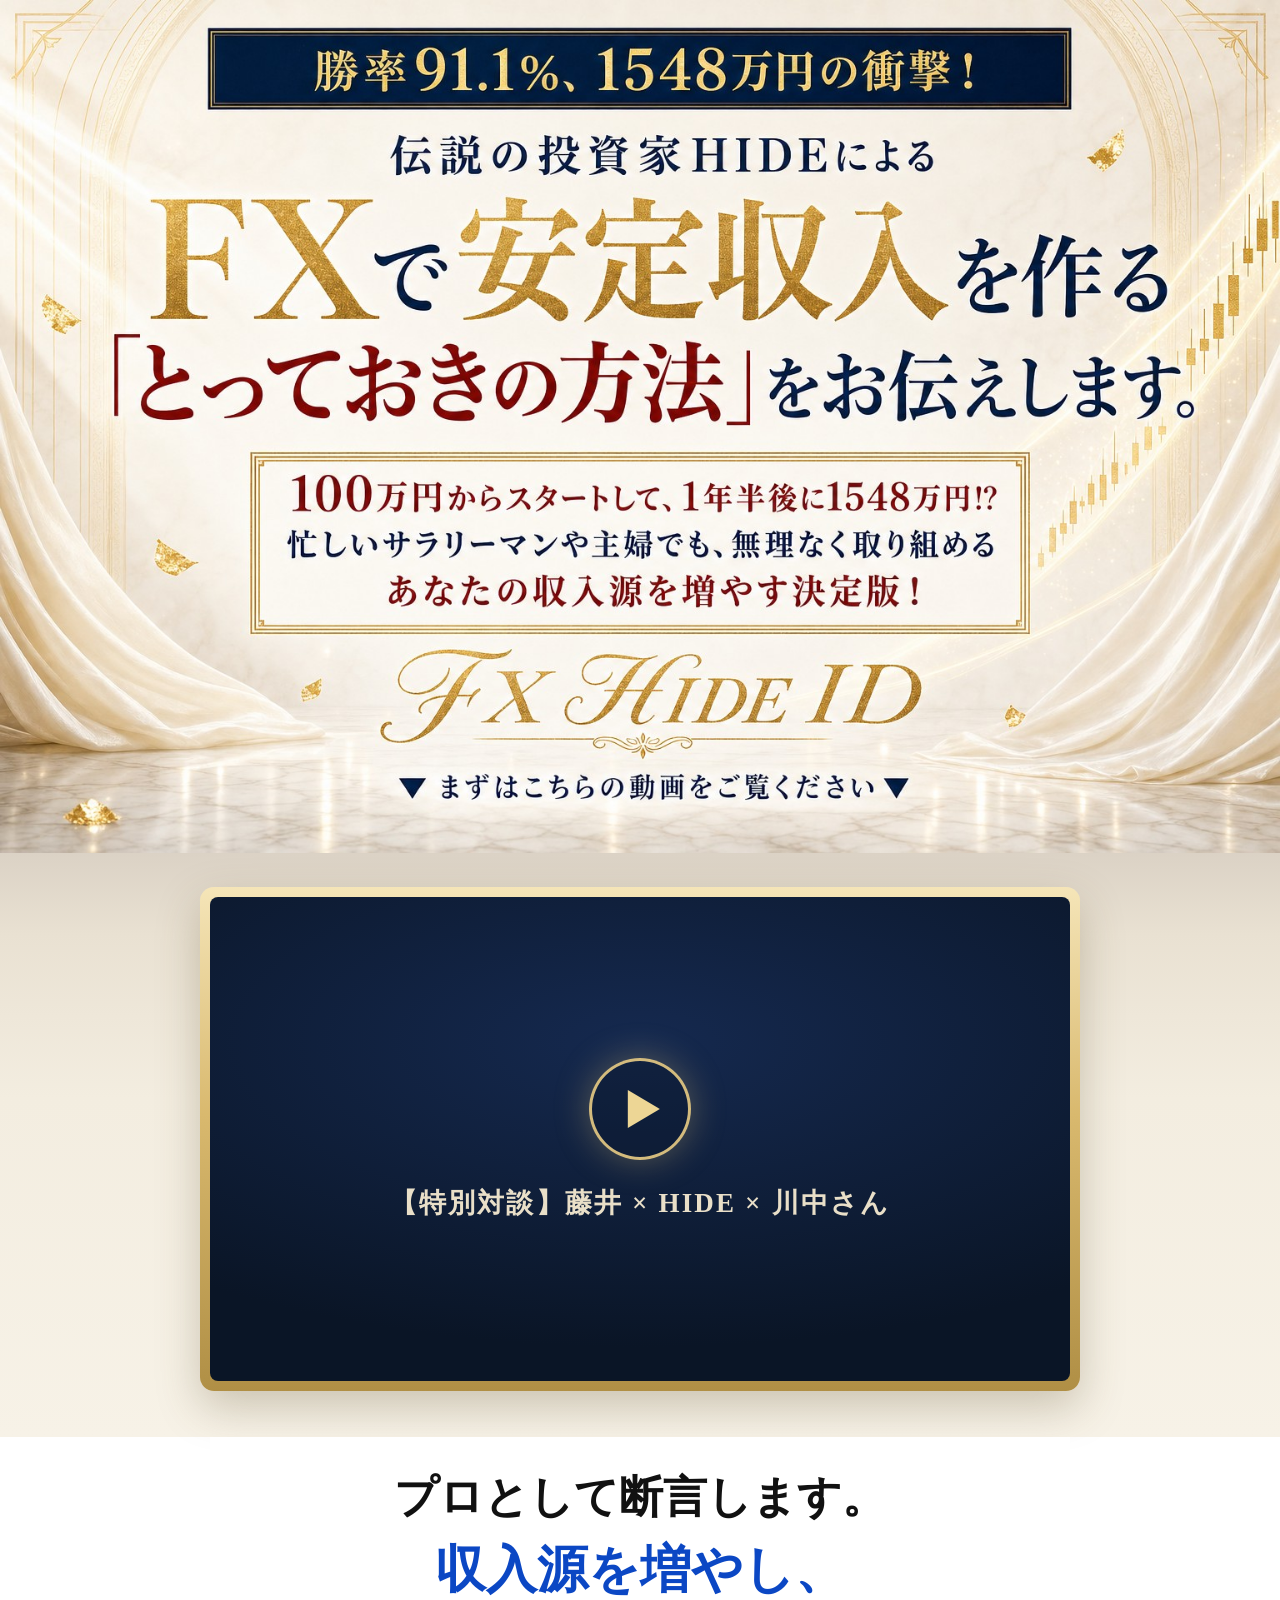
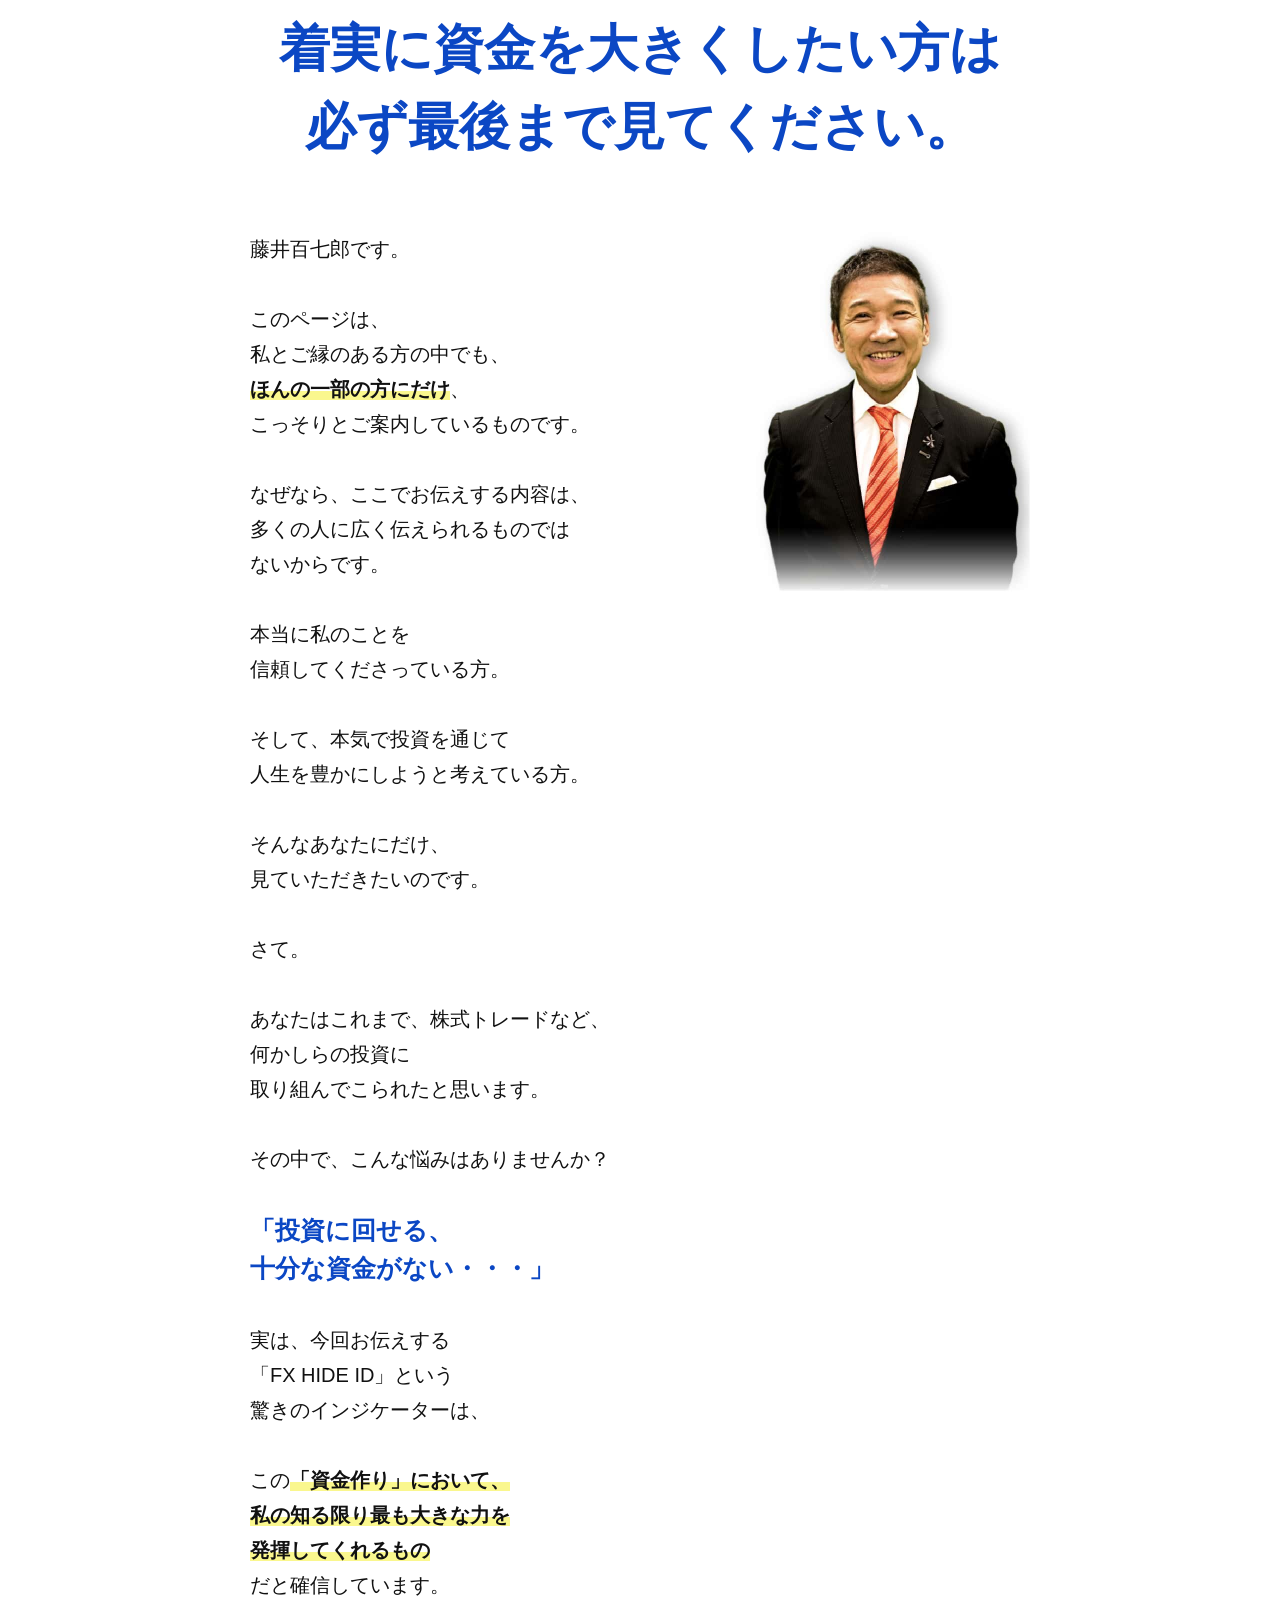
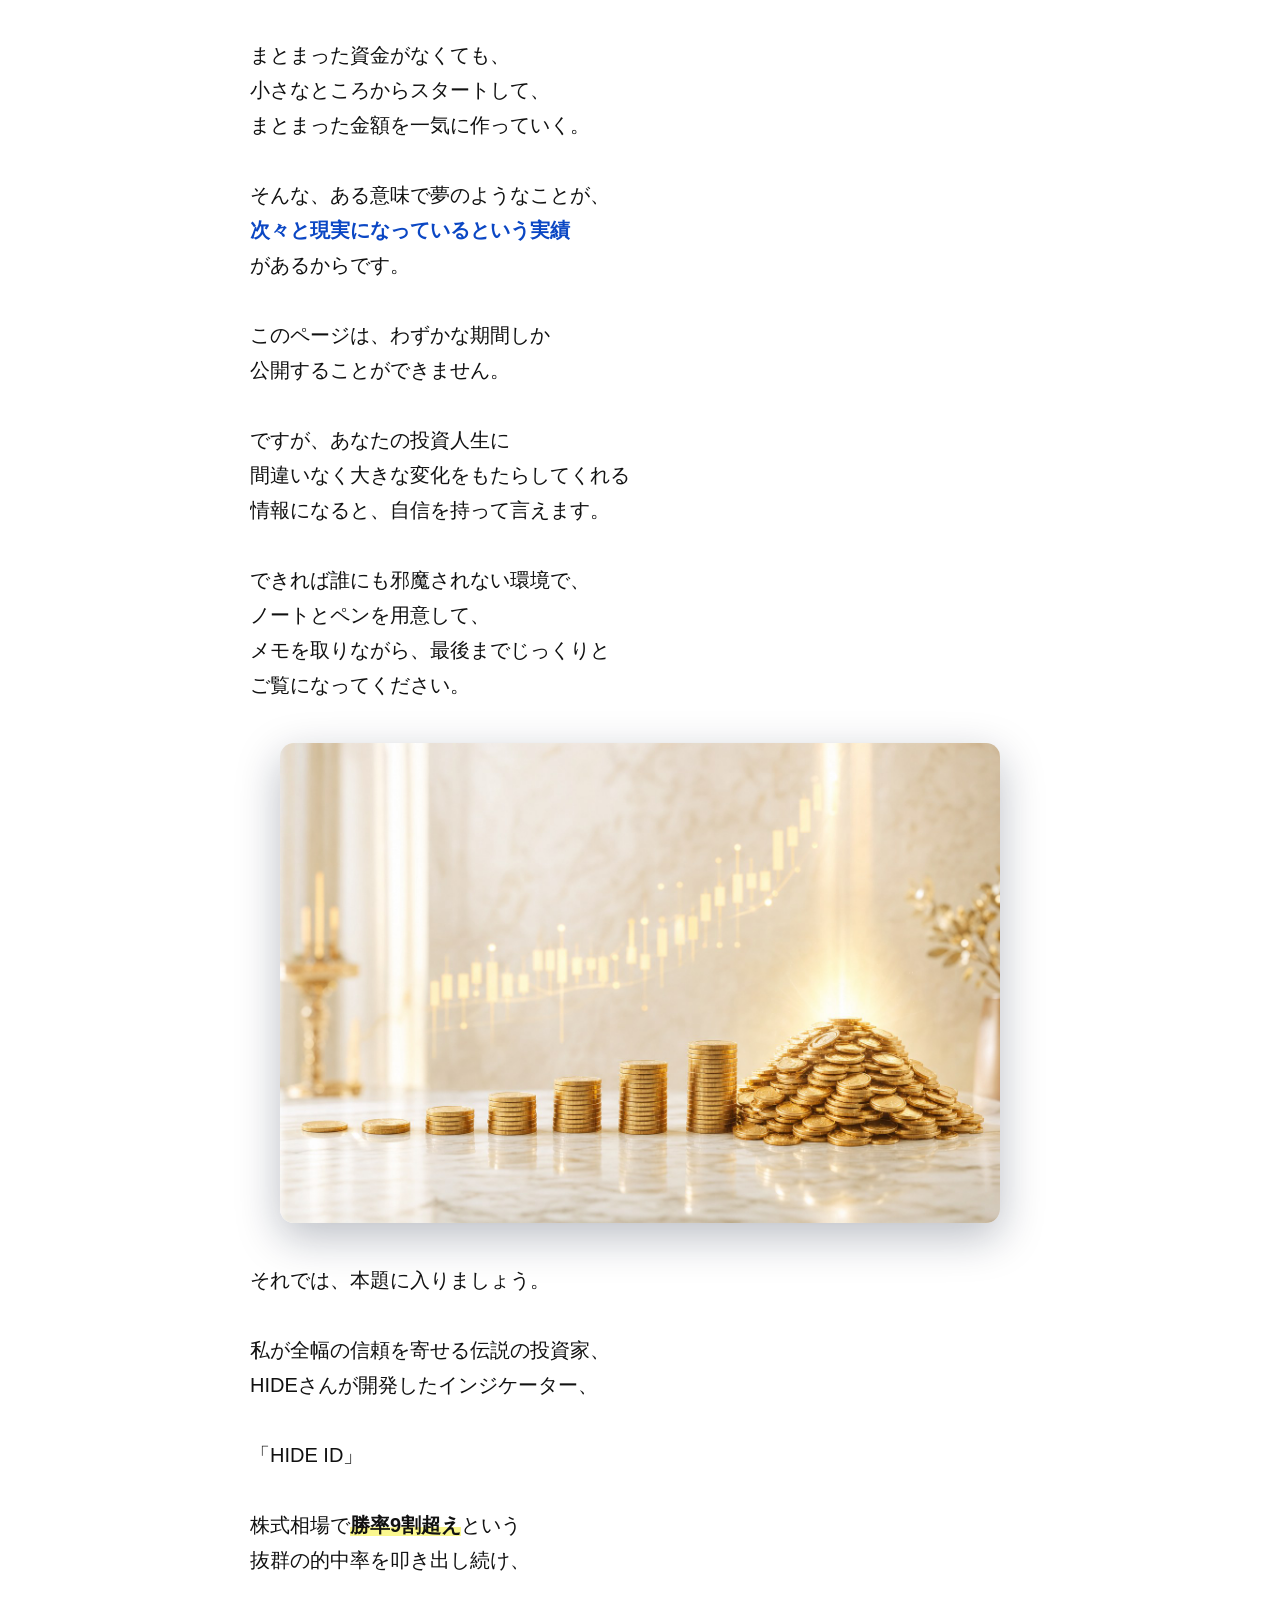
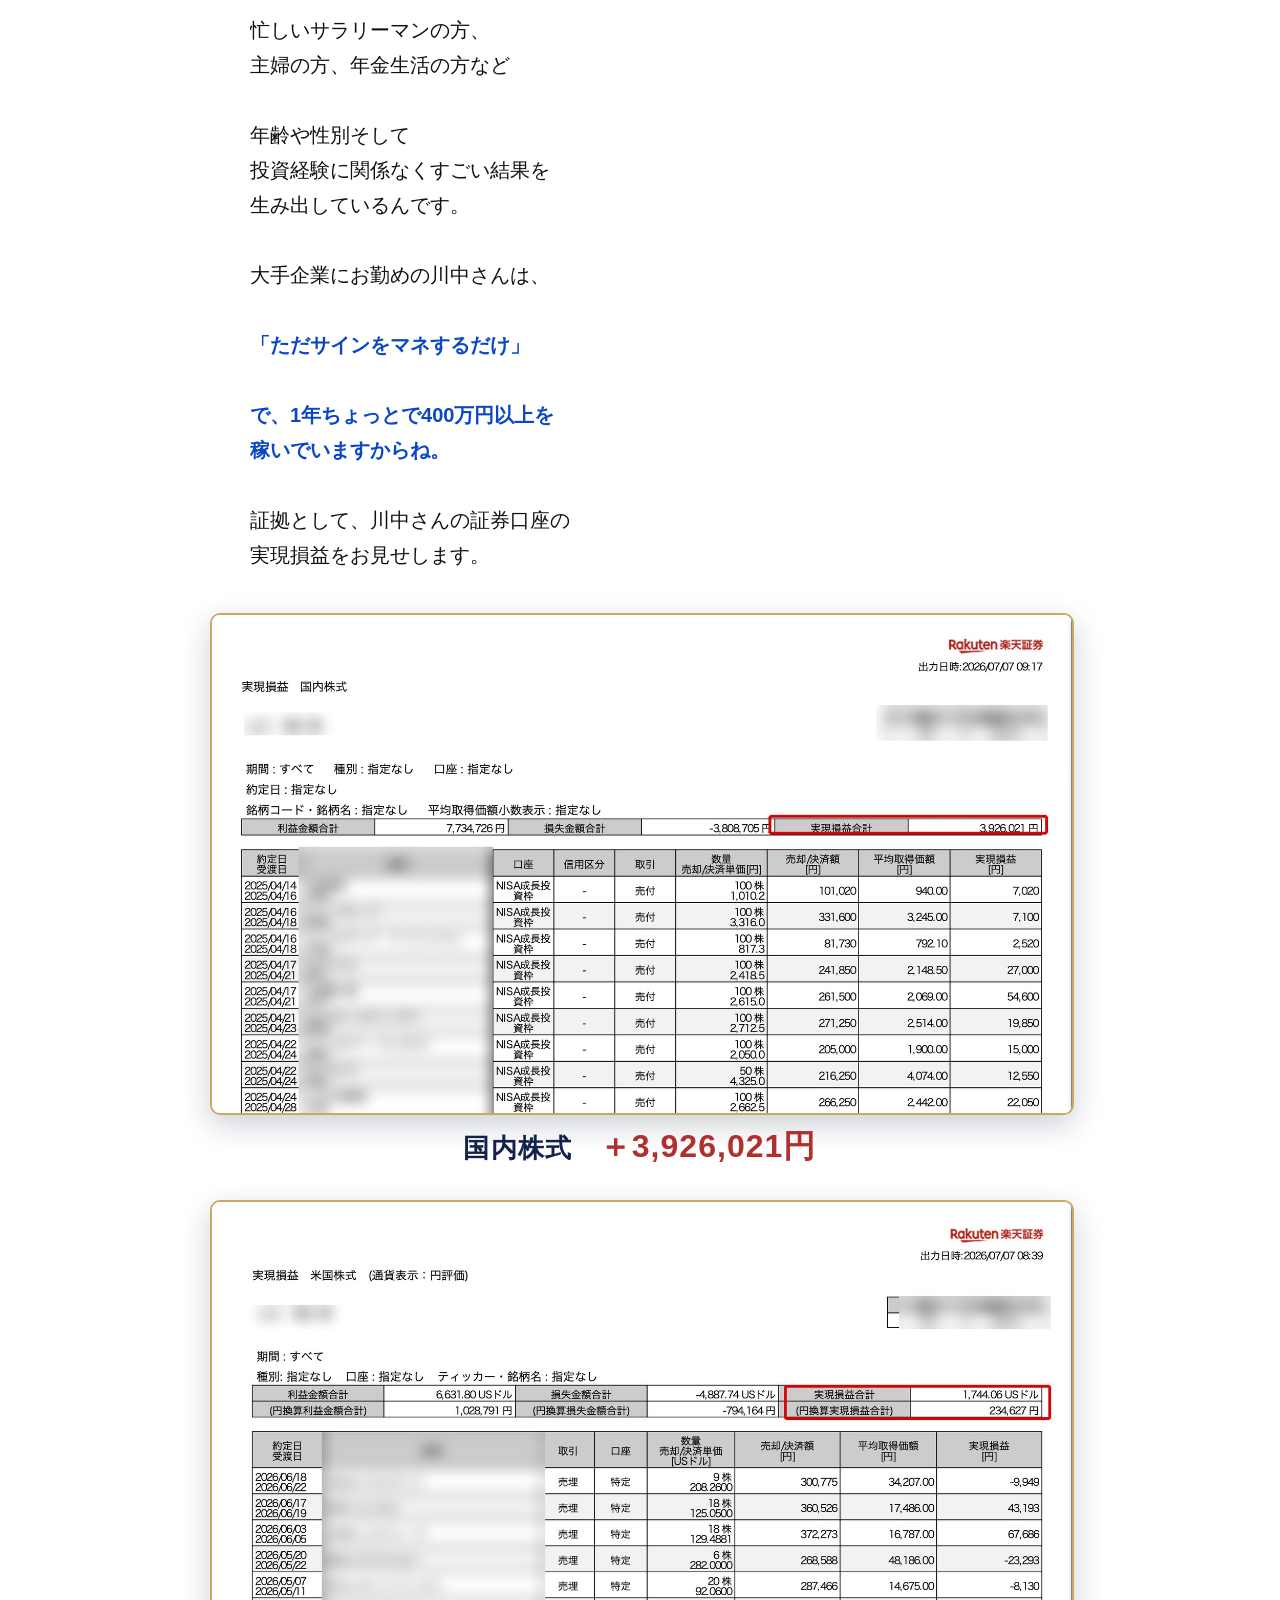
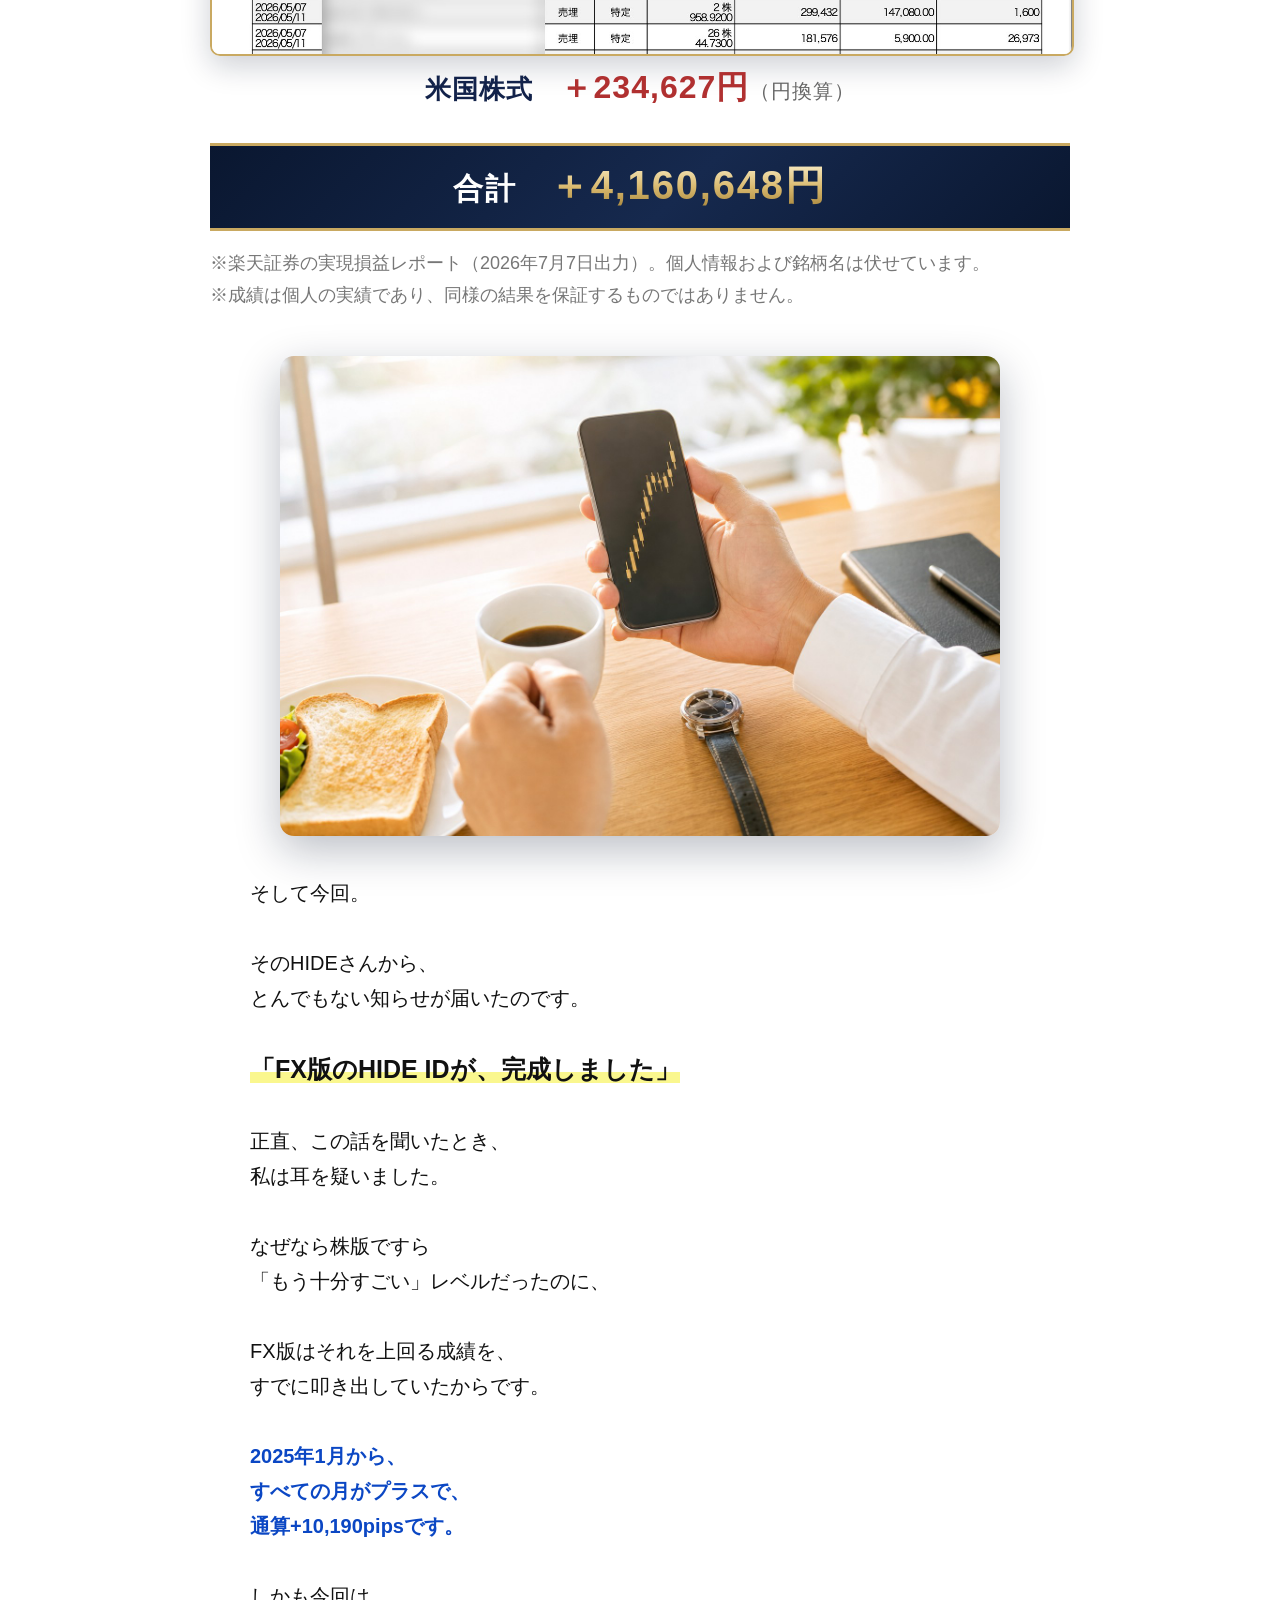
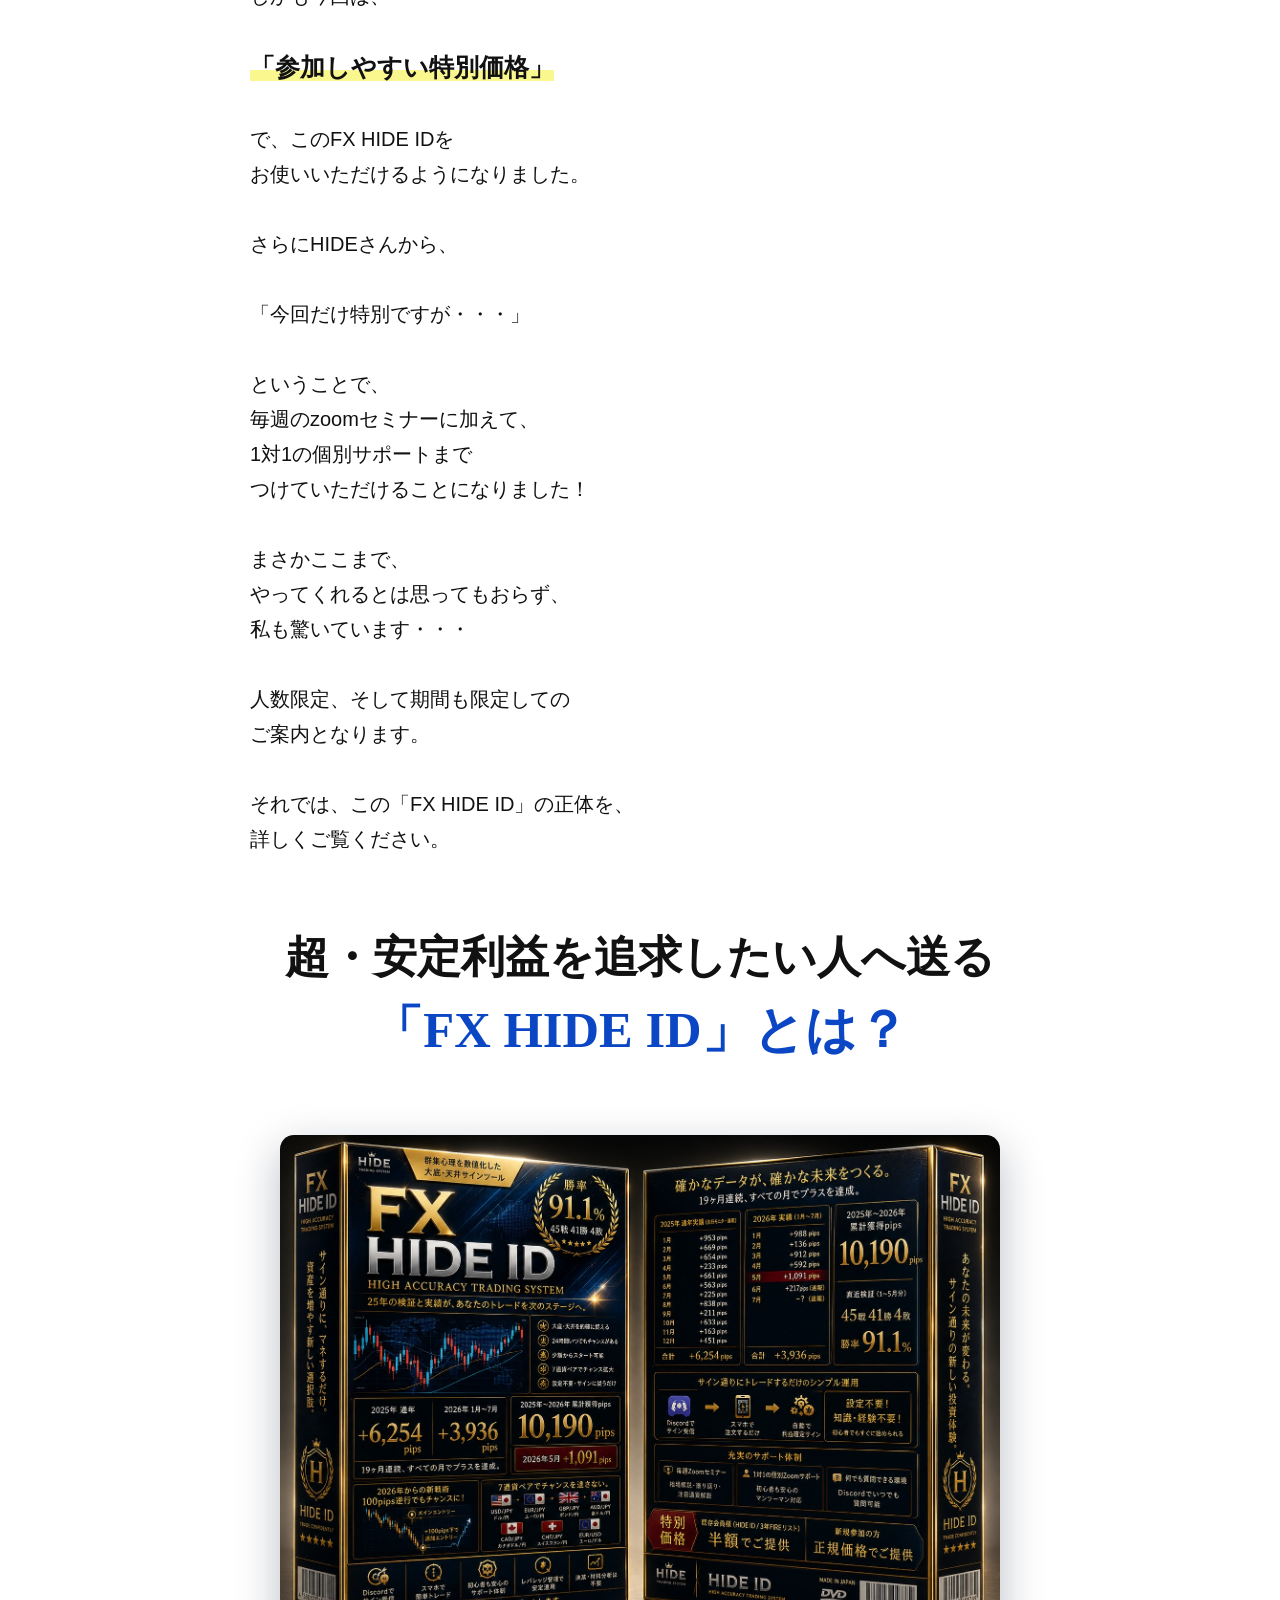
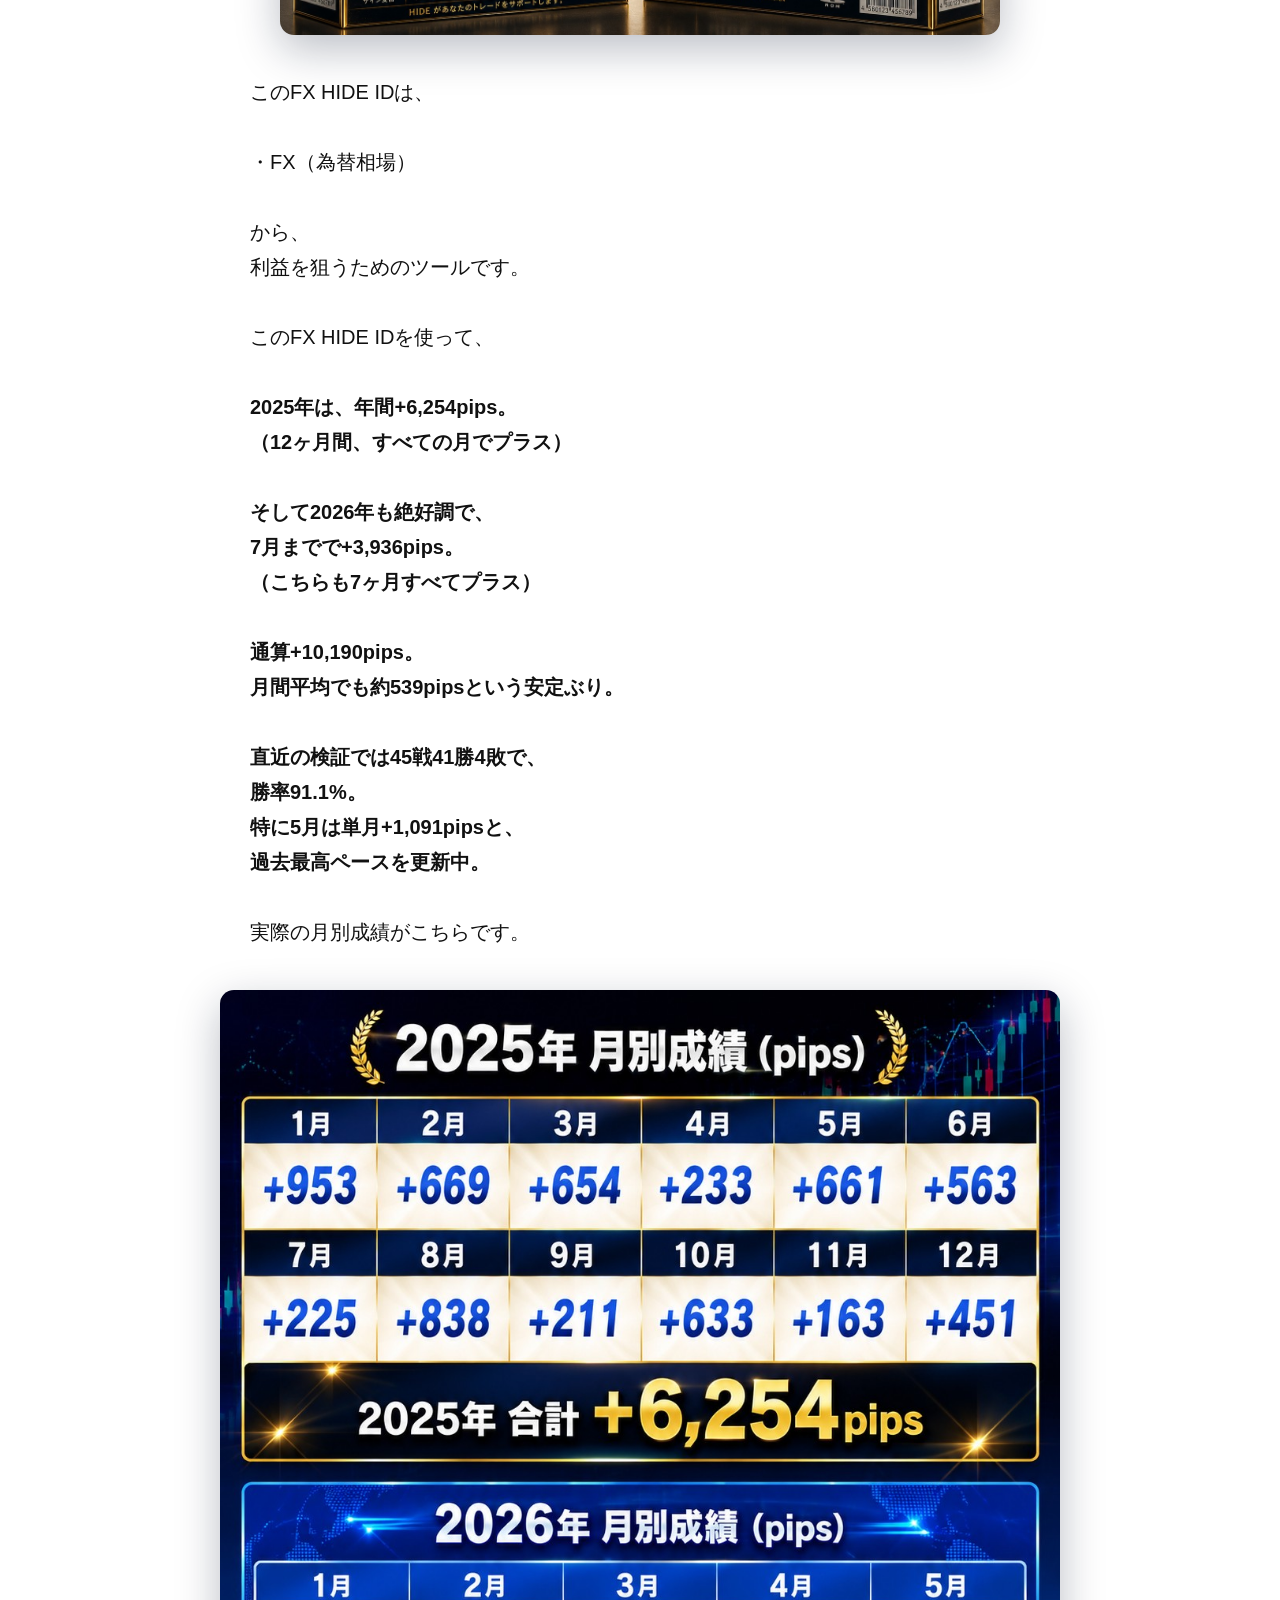
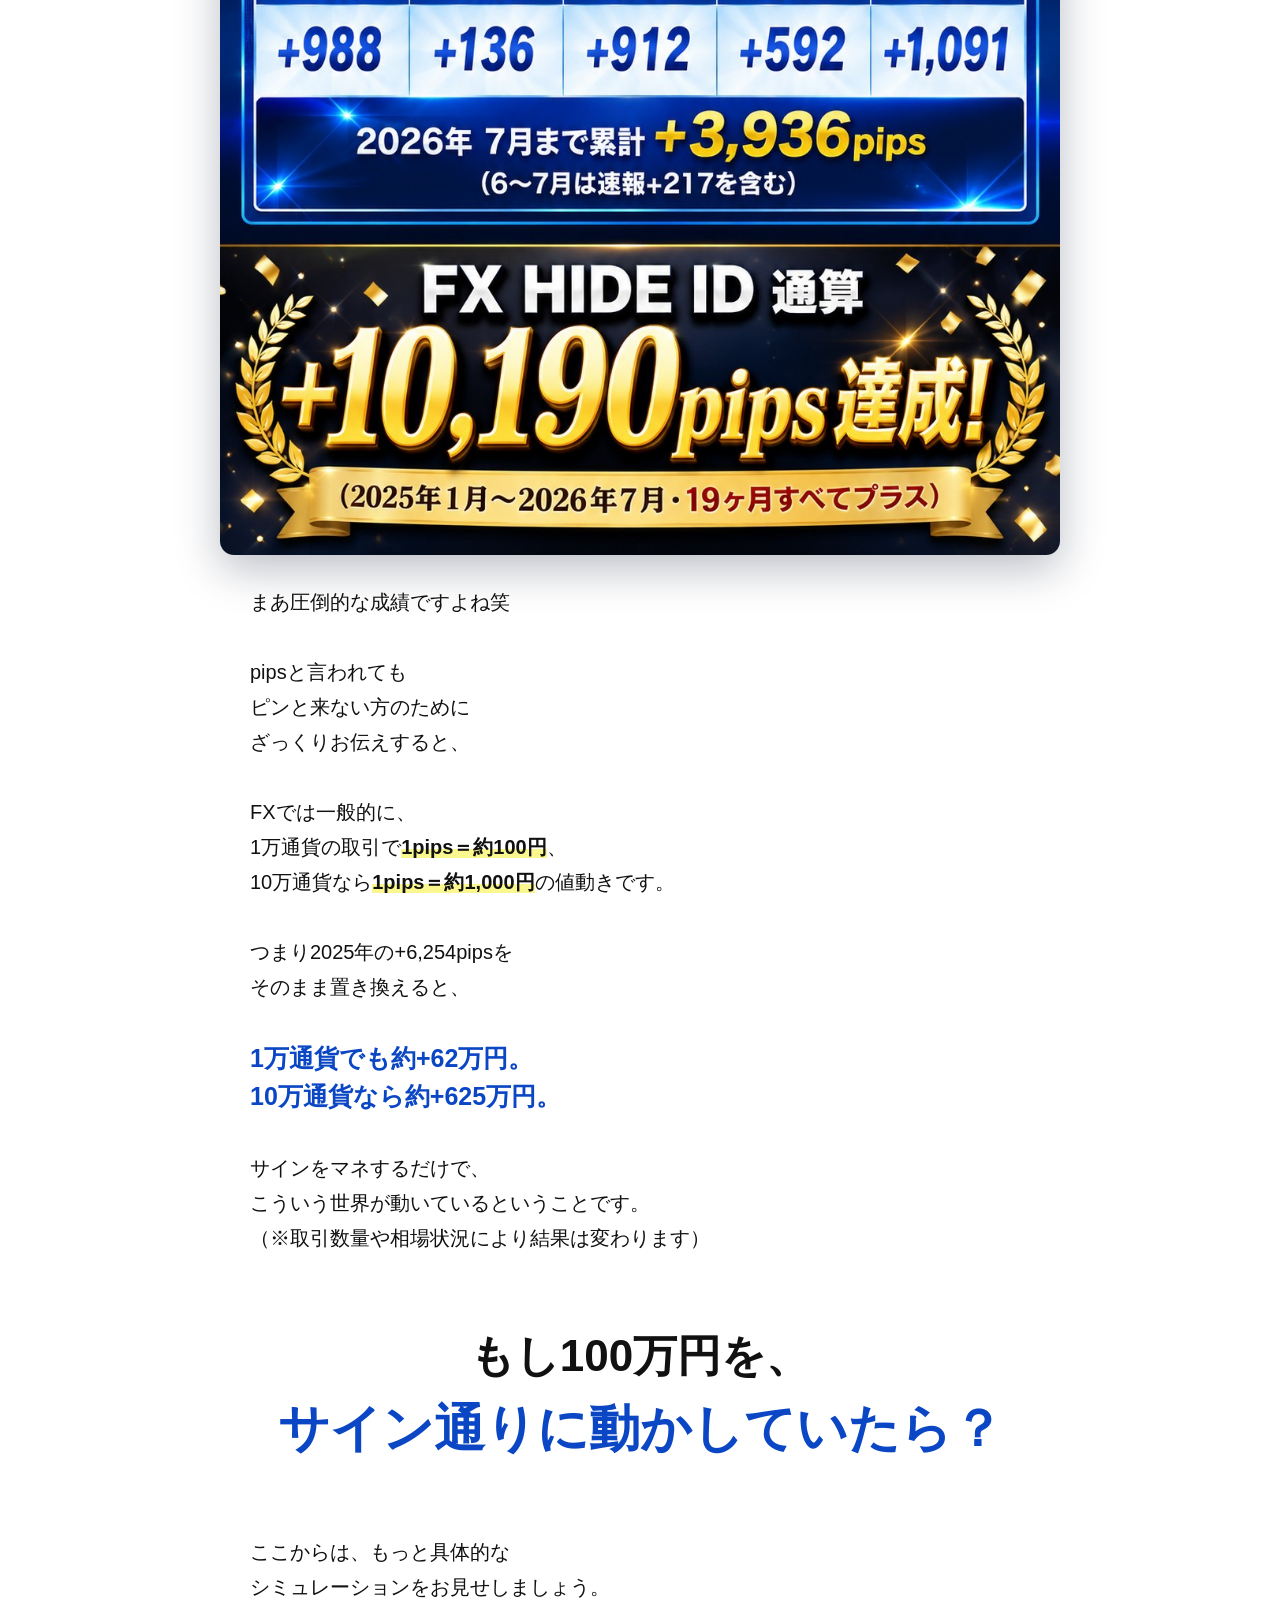
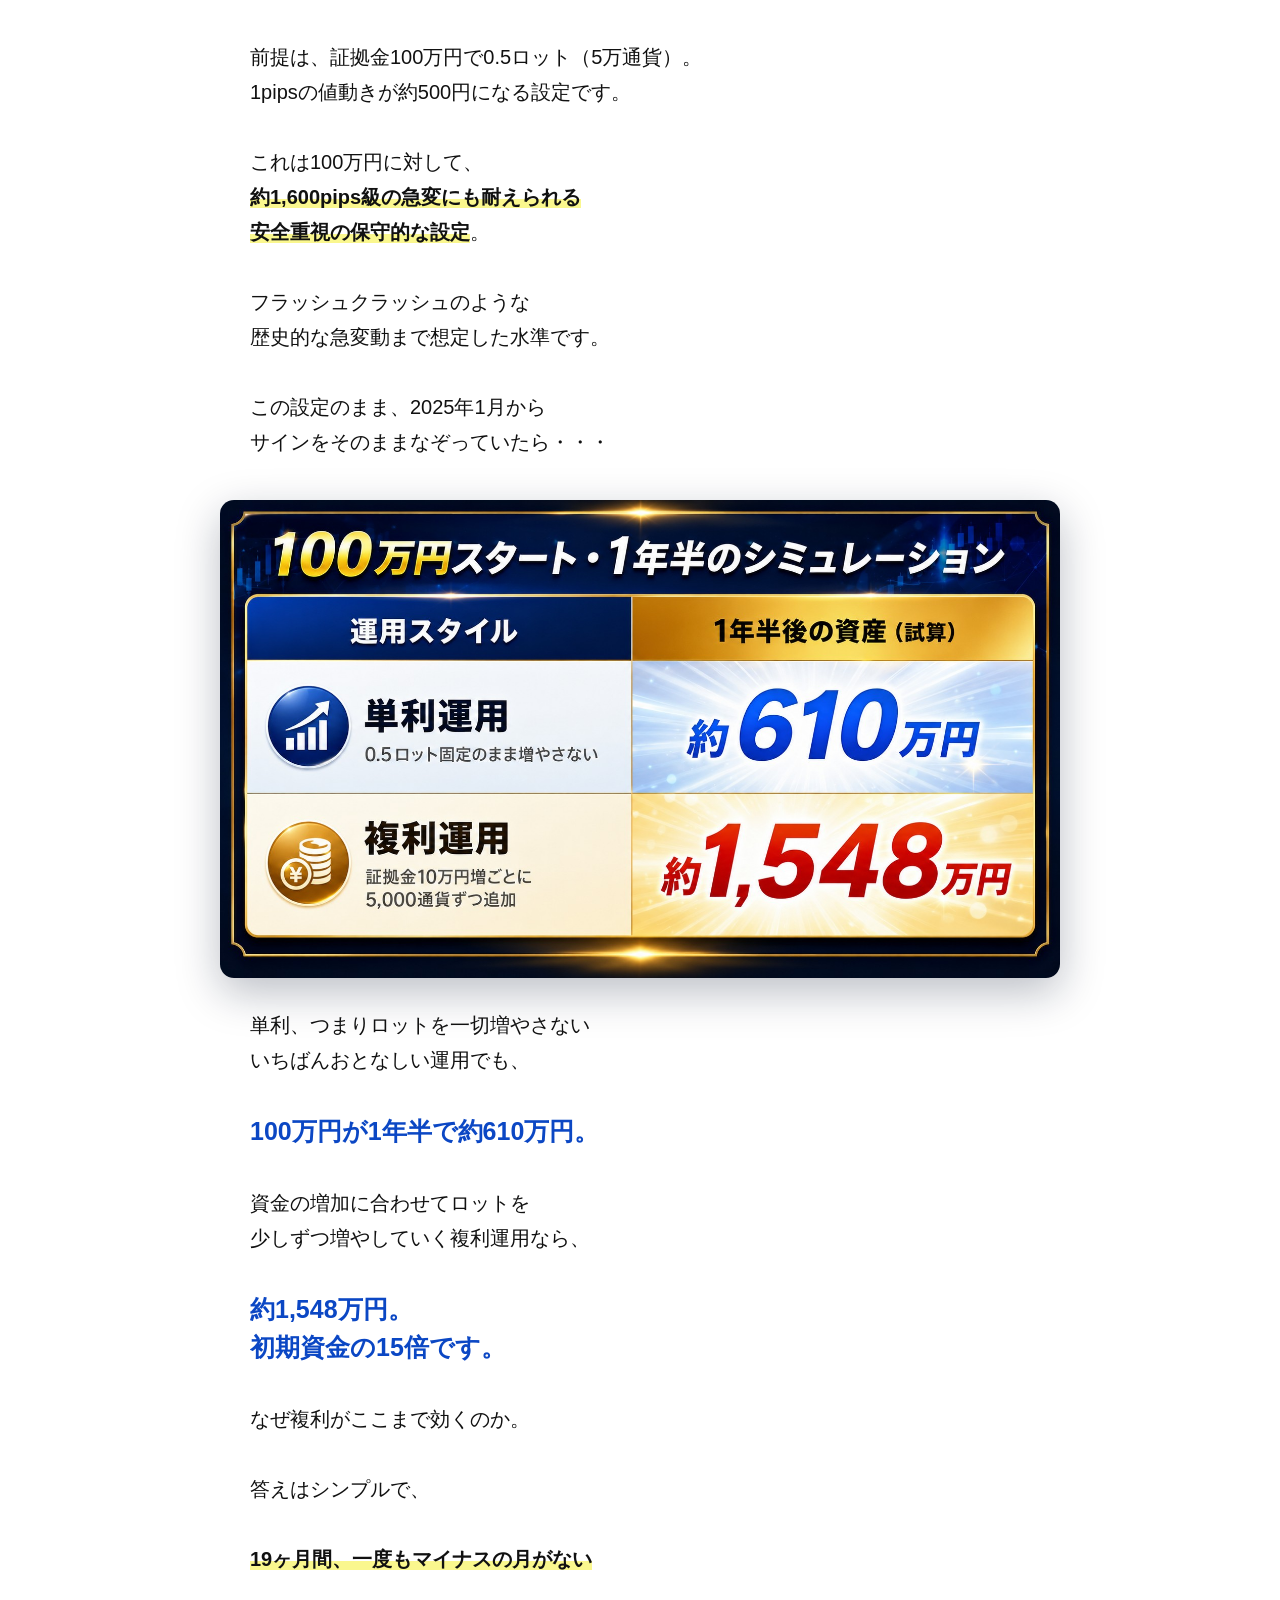
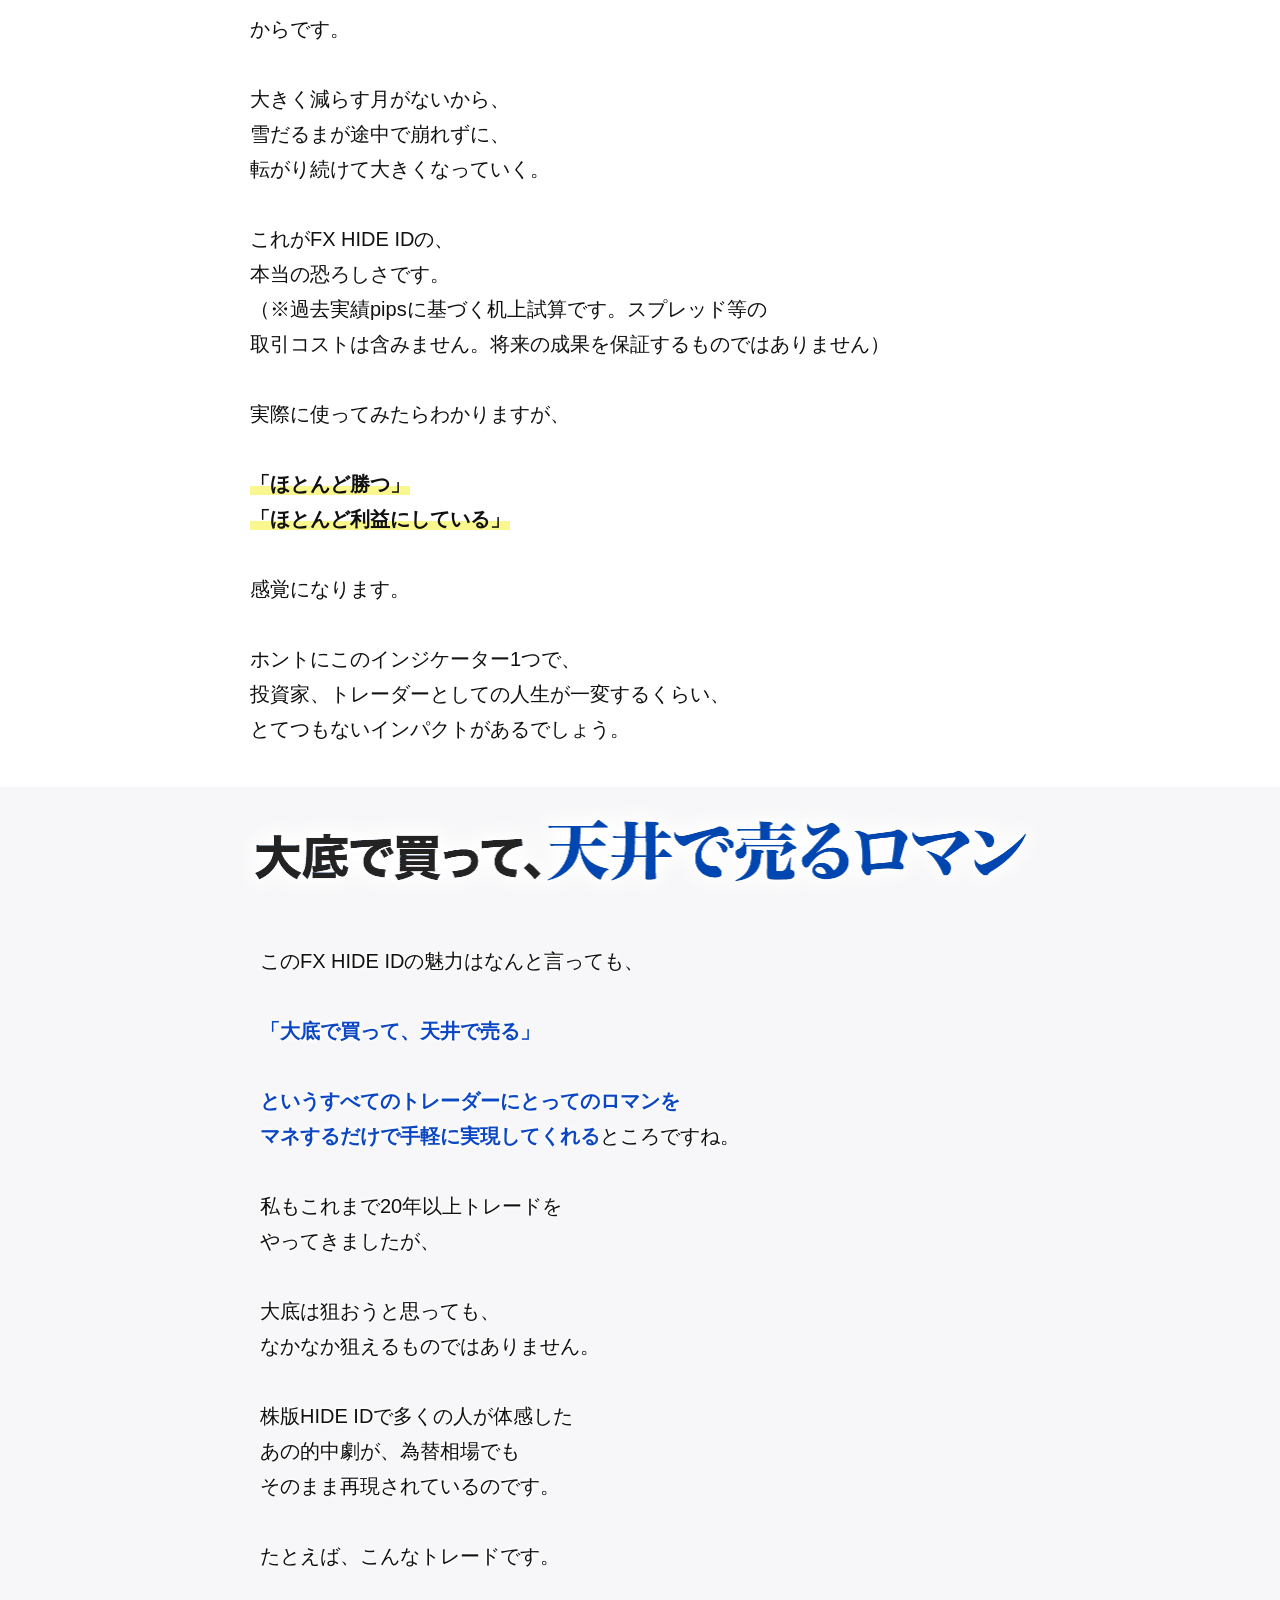
<file: index.html>
<!DOCTYPE html>
<html lang="ja">
<head>
<meta charset="utf-8">
<meta name="viewport" content="target-densitydpi=device-dpi, width=640px" />
<link rel="stylesheet" href="css/reset.css" type="text/css">
<link rel="stylesheet" type="text/css" media="screen and (min-width: 641px)" href="css/style.css">
<link rel="stylesheet" type="text/css" media="screen and (max-width: 640px)" href="css/style2.css">
<link rel="stylesheet" href="css/cmn.css" type="text/css">
<link rel="stylesheet" href="css/btn.css" type="text/css">
<link rel="stylesheet" href="css/fx.css" type="text/css">
<link rel="icon" type="image/png" sizes="48x48" href="images/favicon.png">
<link rel="apple-touch-icon" href="images/apple-touch-icon.png">
<meta name="robots" content="noindex, nofollow">
<title>伝説の投資家HIDEが作り上げた、FX版・奇跡のインジケーター「FX HIDE ID」</title>
</head>
<body>
<div id="wrap">

<!-- ==================== FV（画像版） ==================== -->
<div class="fv-wrap">
  <img src="images/FV_PC.jpg?v=c3" alt="勝率91.1%、1548万円の衝撃！伝説の投資家HIDEによるFXで安定収入を作るとっておきの方法 FX HIDE ID" class="fv-pc"/>
  <img src="images/FV_SP.jpg?v=c3" alt="勝率91.1%、1548万円の衝撃！伝説の投資家HIDEによるFXで安定収入を作るとっておきの方法 FX HIDE ID" class="fv-sp"/>
</div>

<!-- ==================== 動画（FVから地続きのシャンパン基調） ==================== -->
<div class="video-sec">
  <div class="video-frame">
    <div class="video-screen">
      <span class="video-play"></span>
      <span class="video-cap">【特別対談】藤井 × HIDE × 川中さん</span>
    </div>
  </div>
</div>

<!-- ==================== 導入 ==================== -->
<h2 class="h2ttl">プロとして断言します。<br /><span class="ao-min mincho">収入源を増やし、<br />着実に資金を大きくしたい方は<br />必ず最後まで見てください。</span></h2>

<div class="box2">
<p><img src="images/img01.jpg" width="278" height="368" class="migi"/>
藤井百七郎です。<br /><br />

このページは、<br class="sp" />私とご縁のある方の中でも、<br />
<span class="kiiro">ほんの一部の方にだけ</span>、<br />
こっそりとご案内しているものです。<br /><br />

なぜなら、ここでお伝えする内容は、<br />
多くの人に広く伝えられるものでは<br />
ないからです。<br /><br />

本当に私のことを<br />
信頼してくださっている方。<br /><br />

そして、本気で投資を通じて<br />
人生を豊かにしようと考えている方。<br /><br />

そんなあなたにだけ、<br />
見ていただきたいのです。<br /><br />

さて。<br /><br />

あなたはこれまで、株式トレードなど、<br />
何かしらの投資に<br class="sp" />取り組んでこられたと思います。<br /><br />

その中で、こんな悩みはありませんか？<br /><br />

<span class="aka m">「投資に回せる、<br class="sp" />十分な資金がない・・・」</span><br /><br />

実は、今回お伝えする<br />
「FX HIDE ID」という<br class="sp" />驚きのインジケーターは、<br /><br />

この<span class="kiiro">「資金作り」において、<br />
私の知る限り最も大きな力を<br class="sp" />発揮してくれるもの</span><br />
だと確信しています。<br /><br />

まとまった資金がなくても、<br />
小さなところからスタートして、<br />
まとまった金額を一気に作っていく。<br /><br />

そんな、ある意味で夢のようなことが、<br />
<span class="aka">次々と現実になっているという実績</span><br />
があるからです。<br /><br />

このページは、わずかな期間しか<br />
公開することができません。<br /><br />

ですが、あなたの投資人生に<br />
間違いなく大きな変化をもたらしてくれる<br />
情報になると、自信を持って言えます。<br /><br />

できれば誰にも邪魔されない環境で、<br />
ノートとペンを用意して、<br />
メモを取りながら、最後までじっくりと<br />
ご覧になってください。</p>
</div><!-- end box -->

<img src="images/intro_growth.jpg" width="720" height="480" alt="小さな資金が大きく育つイメージ" class="gazo40 pkg"/>

<div class="box2">
<p>それでは、本題に入りましょう。<br /><br />

私が全幅の信頼を寄せる伝説の投資家、<br />
HIDEさんが開発したインジケーター、<br /><br />

「HIDE ID」<br /><br />

株式相場で<span class="kiiro">勝率9割超え</span>という<br />
抜群の的中率を叩き出し続け、<br /><br />

忙しいサラリーマンの方、<br />
主婦の方、年金生活の方など<br /><br />

年齢や性別そして<br />
投資経験に関係なくすごい結果を<br />
生み出しているんです。<br /><br />

大手企業にお勤めの川中さんは、<br /><br />

<span class="aka">「ただサインをマネするだけ」<br /><br />

で、1年ちょっとで400万円以上を<br class="sp" />稼いでいますからね。</span><br /><br />

証拠として、川中さんの証券口座の<br class="sp" />実現損益をお見せします。</p>
</div><!-- end box -->

<div class="evidence">
  <img src="images/evidence_jp.jpg" alt="楽天証券 実現損益 国内株式 実現損益合計3,926,021円" class="ev-img"/>
  <p class="ev-cap">国内株式　<b>＋3,926,021円</b></p>
  <img src="images/evidence_us.jpg" alt="楽天証券 実現損益 米国株式 円換算実現損益合計234,627円" class="ev-img"/>
  <p class="ev-cap">米国株式　<b>＋234,627円</b><small>（円換算）</small></p>
  <p class="ev-total">合計　<b>＋4,160,648円</b></p>
  <p class="ev-note">※楽天証券の実現損益レポート（2026年7月7日出力）。個人情報および銘柄名は伏せています。<br />※成績は個人の実績であり、同様の結果を保証するものではありません。</p>
</div>

<img src="images/intro_morning.jpg" width="720" height="480" alt="朝のわずかな時間にスマホでチャートを確認するイメージ" class="gazo40 pkg"/>

<div class="box2">
<p>そして今回。<br /><br />

そのHIDEさんから、<br />
とんでもない知らせが届いたのです。<br /><br />

<span class="kiiro m">「FX版のHIDE IDが、完成しました」</span><br /><br />

正直、この話を聞いたとき、<br />
私は耳を疑いました。<br /><br />

なぜなら株版ですら<br />
「もう十分すごい」レベルだったのに、<br /><br />

FX版はそれを上回る成績を、<br />
すでに叩き出していたからです。<br /><br />

<span class="aka">2025年1月から、<br class="sp" />すべての月がプラスで、<br />
通算+10,190pipsです。</span><br /><br />

しかも今回は、<br /><br />

<span class="kiiro m">「参加しやすい特別価格」</span><br /><br />

で、このFX HIDE IDを<br />
お使いいただけるようになりました。<br /><br />

さらにHIDEさんから、<br /><br />

「今回だけ特別ですが・・・」<br /><br />

ということで、<br />
毎週のzoomセミナーに加えて、<br />
1対1の個別サポートまで<br class="sp" />つけていただけることになりました！<br /><br />

まさかここまで、<br />
やってくれるとは思ってもおらず、<br />
私も驚いています・・・<br /><br />

人数限定、そして期間も限定しての<br />
ご案内となります。<br /><br />

それでは、この「FX HIDE ID」の正体を、<br />
詳しくご覧ください。</p>
</div><!-- end box -->

<!-- ==================== FX HIDE IDとは ==================== -->
<h2 class="h2ttl">超・安定利益を追求したい人へ送る<br /><span class="ao-min mincho">「FX HIDE ID」とは？</span></h2>

<img src="images/package.jpg" width="720" height="500" alt="FX HIDE ID パッケージ" class="gazo40 pkg"/>

<div class="box2">
<p>このFX HIDE IDは、<br /><br />

・FX（為替相場）<br /><br />

から、<br />
利益を狙うためのツールです。<br /><br />

このFX HIDE IDを使って、<br /><br />

<b>2025年は、年間+6,254pips。<br />
（12ヶ月間、すべての月でプラス）<br /><br />

そして2026年も絶好調で、<br />
7月までで+3,936pips。<br />
（こちらも7ヶ月すべてプラス）<br /><br />

通算+10,190pips。<br />
月間平均でも約539pipsという安定ぶり。<br /><br />

直近の検証では45戦41勝4敗で、<br class="sp" />勝率91.1%。<br />
特に5月は単月+1,091pipsと、<br />
過去最高ペースを更新中。</b><br /><br />

実際の月別成績がこちらです。</p>
</div>

<img src="images/seiseki_table.jpg" width="840" height="1165" alt="FX HIDE ID 月別成績。2025年 合計+6,254pips、2026年7月まで累計+3,936pips、通算+10,190pips達成（2025年1月〜2026年7月・19ヶ月すべてプラス）" class="gazo30 pkg"/>

<div class="box2">
<p>まあ圧倒的な成績ですよね笑<br /><br />

pipsと言われても<br />
ピンと来ない方のために<br />
ざっくりお伝えすると、<br /><br />

FXでは一般的に、<br />
1万通貨の取引で<span class="kiiro">1pips＝約100円</span>、<br />
10万通貨なら<span class="kiiro">1pips＝約1,000円</span>の値動きです。<br /><br />

つまり2025年の+6,254pipsを<br />
そのまま置き換えると、<br /><br />

<span class="aka m">1万通貨でも約+62万円。<br />
10万通貨なら約+625万円。</span><br /><br />

サインをマネするだけで、<br />
こういう世界が動いているということです。<br />
（※取引数量や相場状況により結果は変わります）
</p>
</div><!-- end box -->

<h2 class="h2ttl">もし100万円を、<br /><span class="ao-min mincho">サイン通りに動かしていたら？</span></h2>

<div class="box2">
<p>ここからは、もっと具体的な<br />
シミュレーションをお見せしましょう。<br /><br />

前提は、証拠金100万円で0.5ロット（5万通貨）。<br />
1pipsの値動きが約500円になる設定です。<br /><br />

これは100万円に対して、<br />
<span class="kiiro">約1,600pips級の急変にも耐えられる<br class="sp" />安全重視の保守的な設定</span>。<br /><br />

フラッシュクラッシュのような<br />
歴史的な急変動まで想定した水準です。<br /><br />

この設定のまま、2025年1月から<br />
サインをそのままなぞっていたら・・・</p>
</div>

<img src="images/simulation_table.jpg" width="840" height="478" alt="100万円スタート・1年半のシミュレーション。単利運用（0.5ロット固定）で約610万円、複利運用（証拠金10万円増ごとに5,000通貨ずつ追加）で約1,548万円" class="gazo30 pkg"/>

<div class="box2">
<p>単利、つまりロットを一切増やさない<br />
いちばんおとなしい運用でも、<br /><br />

<span class="aka m">100万円が1年半で約610万円。</span><br /><br />

資金の増加に合わせてロットを<br />
少しずつ増やしていく複利運用なら、<br /><br />

<span class="aka m">約1,548万円。<br />
初期資金の15倍です。</span><br /><br />

なぜ複利がここまで効くのか。<br /><br />

答えはシンプルで、<br /><br />

<span class="kiiro">19ヶ月間、一度もマイナスの月がない</span><br /><br />

からです。<br /><br />

大きく減らす月がないから、<br />
雪だるまが途中で崩れずに、<br />
転がり続けて大きくなっていく。<br /><br />

これがFX HIDE IDの、<br />
本当の恐ろしさです。<br />
（※過去実績pipsに基づく机上試算です。スプレッド等の<br class="sp" />取引コストは含みません。将来の成果を保証するものではありません）<br /><br />

実際に使ってみたらわかりますが、<br /><br />

<span class="kiiro">「ほとんど勝つ」<br />
「ほとんど利益にしている」</span><br /><br />

感覚になります。<br /><br />

ホントにこのインジケーター1つで、<br />
投資家、トレーダーとしての人生が一変するくらい、<br class="sp" />とてつもないインパクトがあるでしょう。
</p>
</div><!-- end box -->

<!-- ==================== ロマン ==================== -->
<div id="roman_bg0">
<h2><img src="images/roman.png" alt="大底で買って、天井で売るロマン" width="836" height="127" class="gazo30"/></h2>

<div class="roman">
<p>このFX HIDE IDの魅力はなんと言っても、<br /><br />

<span class="aka">「大底で買って、天井で売る」<br /><br />

というすべてのトレーダーにとってのロマンを<br class="sp" />マネするだけで手軽に実現してくれる</span>ところですね。<br /><br />

私もこれまで20年以上トレードを<br />
やってきましたが、<br /><br />

大底は狙おうと思っても、<br />
なかなか狙えるものではありません。<br /><br />

株版HIDE IDで多くの人が体感した<br />
あの的中劇が、為替相場でも<br />
そのまま再現されているのです。<br /><br />

たとえば、こんなトレードです。<br /><br />

<b>2025年4月 ユーロドル：+458pips<br />
（狙い通りのトレンドを2回続けて的中）<br /><br />

2025年3月 ユーロ円：+416pips<br />
（連続であっさり利益に）<br /><br />

2025年3月 スイスフラン円：+631pips<br />
（追加買いを重ねて3回の利確）</b><br /><br />

こういう「完璧」と言ってもいいトレードを、<br />
何回も、何回も、何回も実現しているんですね。<br /><br />

実際のトレードの流れを、<br />
チャートで見てみてください。</p>

<img src="images/chart_eurusd.jpg?v=3" width="840" height="560" alt="2025年4月 ユーロドル 狙い通りのトレンドで利益獲得。利益①+54pips、利益②+404pips、合計獲得+458pips" class="gazo30 pkg"/>
<img src="images/chart_eurjpy.jpg?v=3" width="840" height="560" alt="2025年3月 ユーロ円 連続であっさり利益に。利益①+43pips、利益②+373pips、合計獲得+416pips" class="gazo30 pkg"/>
<img src="images/chart_chfjpy.jpg?v=3" width="840" height="462" alt="2025年3月 スイスフラン円 追加買いでさらに利益を上乗せ。利確①+247pips、利確②+142pips、利確③+242pips、合計獲得+631pips" class="gazo30 pkg"/>

<p>サインの通りにエントリーして、<br />
サインの通りに決済する。<br /><br />

たったそれだけで、<br />
1回のトレードでこれだけの値幅を、<br />
まるごと獲れてしまうのです。</p>

<p>しかもドル円、ユーロ円、ポンド円をはじめ、<br /><br />

<span class="kiiro m">主要7通貨ペアすべてで実績</span><br /><br />

が出ています。<br /><br />

特定の相場だけ、特定の通貨だけ、<br />
たまたま当たった。<br /><br />

そういう「まぐれ」では絶対に作れない数字だと、<br />
20年以上相場を見てきた私が断言します。<br /><br />

たった1回のトレードで<br />
資金を5%、10%、20%近くも<br />
増やしたりしているんです。<br /><br />

ただマネするだけで、<br />
ここまでの利益になっているのは<br />
ある意味、恐ろしい笑<br /><br />

あなたはいま、<br />
この神ワザクラスのインジケーターを、<br />
手に入れるチャンスを目の前にしているのです。</p>
</div>
</div><!-- end roman -->

<!-- ==================== HIDEとは何者か ==================== -->
<h2 class="h2ttl">そもそも伝説の投資家HIDEとは<br /><span class="ao-min mincho">何者なのか？</span></h2>

<img src="images/photo_smoke.jpg" width="800" height="350" class="gazo40"/>

<div class="box2">
<p>このHIDEという人物が何者なのか、<br />
少し説明しておかないといけないですよね。<br /><br />

彼は名前を明かさず活動をされている方なので、<br class="sp" />本名などは公開していないのですが、<br />
実はめちゃくちゃすごいキャリアを持っています。<br /><br />

20数年前から、<br />
ヨーロッパの富裕層向けの銀行で、<br />
トレーダーとしてのキャリアを積んで来られて、<br /><br />

「パワーオブアトニー」<br /><br />

という、自分で営業して、<br />
その資金を運用して利益を生み出すという、<br />
極めて高度なことをやり続けていた方です。<br /><br />

どんどん結果を出し、<br />
頭角を現し、<br /><br />

ついには顧客の資金だけでなく、<br />
銀行のファンドの資金も運用したりなど、<br /><br />

20代のうちに華々しいキャリアを積み、<br />
その後、独立して個人投資家・トレーダーとして、<br class="sp" />活動をされています。<br /><br />

個人トレーダーとしても約25年、<br />
ずーっと利益を生み出し続け、<br /><br />

一言でいうと、<br /><br />

<span class="aka m">「天才」</span><br /><br />

という言葉がふさわしい。<br /><br />

そして、忘れてはいけないのは、<br /><br />

<span class="kiiro">彼のホームグラウンドは、<br />
もともと為替（FX）の世界</span><br /><br />

だということ。<br /><br />

銀行時代から一貫して、<br />
世界のマネーが行き交う為替市場で<br />
戦ってきた人なのです。<br /><br />

つまりFX HIDE IDは、<br />
HIDEさんにとって<br /><br />

<span class="aka">「本業への原点回帰」</span><br /><br />

とも言える、集大成のツールなんです。</p>
</div><!-- end box -->

<!-- ==================== なぜFXか ==================== -->
<h2 class="h2ttl-plain">「株で十分では？」いいえ、<br /><span class="ao">FXにはFXにしかない強み</span>があるんです。</h2>

<div class="box2">
<p>このページを見ているあなたは、<br />
すでに株式トレードの経験を<br class="sp" />お持ちだと思います。<br /><br />

「株で稼げてるのに、なんで今さらFX？」<br /><br />

そう思うかもしれません。<br />
私も最初はそうでした。<br /><br />

でも、HIDEさんと話をするうちに、<br />
その考えは完全にひっくり返りました。</p>
</div><!-- end box -->

<div class="ts-card">
  <div class="ts-head">
    <span class="ts-icon"><svg viewBox="0 0 48 48" fill="none" stroke="#EDD695" stroke-width="2.6" stroke-linecap="round" stroke-linejoin="round"><ellipse cx="24" cy="13" rx="15" ry="6"/><path d="M9 13v9c0 3.3 6.7 6 15 6s15-2.7 15-6v-9"/><path d="M9 28v7c0 3.3 6.7 6 15 6s15-2.7 15-6v-7"/></svg></span>
    <span class="ts-txt"><small>STRENGTH 01</small>少ない資金から<br class="sp" />始められる</span>
  </div>
  <div class="ts-body">
    <p>株は単元100株で数十万円必要な銘柄も<br />
ザラにありますが、<br /><br />

FXは<span class="kiiro">数万円の資金からスタート</span>できます。<br /><br />

さらにレバレッジという仕組みで、<br />
資金効率は株の比ではありません。<br />
（HIDEさんは保守的な運用を推奨しています）</p>
  </div>
</div>

<div class="ts-card">
  <div class="ts-head">
    <span class="ts-icon"><svg viewBox="0 0 48 48" fill="none" stroke="#EDD695" stroke-width="2.6" stroke-linecap="round" stroke-linejoin="round"><circle cx="24" cy="24" r="17"/><path d="M24 13v11l8 5"/></svg></span>
    <span class="ts-txt"><small>STRENGTH 02</small>平日24時間、<br class="sp" />市場が動いている</span>
  </div>
  <div class="ts-body">
    <p>株の取引時間は平日の日中だけ。<br />
仕事中の方は、どうしても不利でした。<br /><br />

でも為替市場は<span class="kiiro">平日ほぼ24時間動いています</span>。<br /><br />

夜、帰宅してからゆっくりサインを確認して、<br />
注文する。それで間に合う。<br /><br />

<span class="aka">忙しいサラリーマンにこそ、<br />
実はFXの方が向いている</span>のです。</p>
  </div>
</div>

<div class="ts-card">
  <div class="ts-head">
    <span class="ts-icon"><svg viewBox="0 0 48 48" fill="none" stroke="#EDD695" stroke-width="2.6"><circle cx="24" cy="24" r="17"/><circle cx="24" cy="24" r="9"/><circle cx="24" cy="24" r="3" fill="#EDD695" stroke="none"/></svg></span>
    <span class="ts-txt"><small>STRENGTH 03</small>銘柄選びが、<br class="sp" />そもそも要らない</span>
  </div>
  <div class="ts-body">
    <p>株は約4,000銘柄の中から<br />
「どれを買うか」を選ぶ必要がありますが、<br /><br />

FXは主要な通貨ペアが数本だけ。<br /><br />

まずは<span class="kiiro">ドル円・ユーロ円・ポンド円の3つだけで十分</span>。<br />
迷いようがありません。</p>
  </div>
</div>

<div class="ts-card">
  <div class="ts-head">
    <span class="ts-icon"><svg viewBox="0 0 48 48" fill="none" stroke="#EDD695" stroke-width="2.6" stroke-linecap="round" stroke-linejoin="round"><path d="M11 39L33 11"/><path d="M37 39L15 11"/><circle cx="33" cy="11" r="3.2"/><circle cx="15" cy="11" r="3.2"/><path d="M8 42l5-5M40 42l-5-5"/></svg></span>
    <span class="ts-txt"><small>STRENGTH 04</small>株と組み合わせる<br class="sp" />「二刀流」ができる</span>
  </div>
  <div class="ts-body">
    <p>そして株のトレーダーにとって、<br />
一番大きいのはここです。<br /><br />

FXで資金を増やして、<br />
その利益で株の投資資金を厚くする。<br /><br />

株版HIDE IDとFX HIDE IDは<br />
狙う場面が違うので、<br /><br />

<span class="aka">両方を持つことで、チャンスの数が<br />
単純に倍以上に増える</span>のです。</p>
  </div>
</div>

<div class="box2">
<p>すでに株版をお使いの方には、<br />
これ以上ない相棒になるでしょう。</p>
</div><!-- end box -->

<!-- ==================== 設定ゼロ・Discord ==================== -->
<div id="ok_bg0">
<h2><img src="images/ok.png" alt="知識は一切不要。しかもインジケーターのサイン通りにトレードすればOK！" width="840" height="238" class="gazo30"/></h2>

<div class="ok">
<p>そしてFX版は、<br />
株版からさらに進化しています。<br /><br />

株版HIDE IDを使っている方なら、<br />
覚えがあるかもしれません。<br /><br />

「最初のTradingViewの設定が、<br />
ちょっと大変だった・・・」<br /><br />

実際、株版で一番の壁は<br />
最初のツール設定でした。<br /><br />

HIDEさんはそこを徹底的に改善し、<br />
FX版では、</p>
</div>

<h2><img src="images/ichiban.png" alt="一番のボトルネックを解消します。" width="860" height="126" class="gazo30"/></h2>

<div class="ok">
<p>その方法が、<br /><br />

<span class="aka m">「Discordでのサイン配信」</span><br /><br />

です。<br /><br />

Discord（ディスコード）は<br />
LINEのような無料のチャットアプリ。<br /><br />

スマホにアプリを入れて、<br />
招待リンクから参加するだけ。<br /><br />

<span class="kiiro">参加したその日から、<br />
あなたのスマホにサインが届き始めます。</span><br /><br />

面倒な設定作業は、一切ありません。<br />
やることは、たったこの3つです。</p>

<div class="step3">
  <div class="st">
    <span class="no">1</span>
    <span class="tt">Discordに入る</span>
    <span class="dd">招待リンクをタップして参加するだけ</span>
  </div>
  <div class="st">
    <span class="no">2</span>
    <span class="tt">サインを見る</span>
    <span class="dd">通貨ペア・買い/売り・価格が文字で届く</span>
  </div>
  <div class="st">
    <span class="no">3</span>
    <span class="tt">注文する</span>
    <span class="dd">FX口座アプリでサイン通りに注文。以上</span>
  </div>
</div>

<img src="images/discord_sign.jpg?v=2" width="640" height="962" alt="Discordに届くFX HIDE IDのサイン通知。ドル円の通貨ペアで買いエントリー、ドル円で決済まで、ひと目でカンタンに分かる" class="gazo30 pkg"/>

<div class="ok">
<p>チャートを読む必要も、<br />
難しい分析も、一切ありません。<br /><br />

通知が来ていない時間は、<br />
何もしなくていい。<br /><br />

エントリーだけでなく、<br /><br />

<span class="kiiro">決済（クローズ）のサインも、<br />
損切りのサインも届く</span><br /><br />

ので、<br /><br />

「いつ利確すればいいの？」<br />
「損切りできるか不安・・・」<br /><br />

という初心者が一番つまずくポイントも、<br />
すべてサイン任せでOKです。<br /><br />

さらに2026年からは、<br />
サインから100pips逆行した場面で<br />
追加エントリーを知らせる<span class="aka">新戦術</span>も加わり、<br />
利益効率がさらに上がっています。<br /><br />

パソコンが苦手な方でも、<br />
これなら絶対にできる。<br /><br />

そう言い切れるほど、<br />
シンプルになりました。</p>
</div>
</div><!-- end ok_bg0 -->

<!-- ==================== 特別サポート ==================== -->
<h2 class="h2ttl">FXが初めての方でも<br />迷わないための<br /><span class="ao-min mincho">特別サポート</span></h2>

<div class="box2">
<p>とはいえ、こう思った方も<br />
いるかもしれません。<br /><br />

「サインをマネするだけとはいえ、<br />
FX自体が初めてだから不安・・・」<br /><br />

ご安心ください。<br /><br />

今回はそんな方のために、<br />
HIDEさんが<span class="kiiro">特別なサポート</span>を<br />
用意してくれました。</p>
</div>

<div id="support_bg">

<div class="support">
<h3 style="text-align:center;">
<span class="toku-ribbon mincho">特別サポート</span>
<span class="toku-title">1対1での個別Zoomサポート</span>
<img src="images/photo_toku2.jpg?v=2" alt="1対1個別サポートの様子" width="763" height="509" class="gazo30 pkg"/>
</h3>
<p>今回は、希望される方に<br />
HIDEさんが<span class="kiiro">1対1の個別Zoomサポート</span>を<br />
実施してくださいます。<br /><br />

口座開設はどうすればいいのか。<br />
注文はどうやるのか。<br />
レバレッジやロットはどう決めればいいのか。<br /><br />

FXが初めての方の不安を、<br /><br />

<span class="aka">1対1で直接、全部解消</span><br /><br />

してくれます。<br /><br />

お一人おひとりの資金量やライフスタイルに<br />
合わせた運用の形を、一緒に作ってもらえる。<br /><br />

言ってしまえば、伝説のトレーダーから<br />
直接コンサルティングを受けるようなもの。<br /><br />

めちゃくちゃ贅沢な時間で、<br />
私も羨ましいと思うほどです笑<br />
（※一回30分の枠で購入後2か月以内で1回まで）</p>
</div>

<div class="box2">
<p class="quote-ao mincho">「レバレッジ管理や資金管理まで、<br />
ちゃんとできているか。<br />
そこまで見届ける責任が、<br class="sp" />私にはあると思っています」</p>
<p>なぜHIDEさんが、<br />
ここまでやってくれるのか。<br /><br />

彼は上のように言っていました。<br /><br />

ツールを渡して終わり、ではない。<br /><br />

この姿勢こそが、HIDE IDの利用者が<br />
結果を出し続けている理由だと思います。</p>
</div>

</div><!-- end support_bg -->

<!-- ==================== 希少性 ==================== -->
<h2 class="h2ttl">公には一切募集をしていない<br />特別なインジケーター。<br /><span class="ao-min mincho">藤井と縁があった方だけ、<br />特別にご招待。</span><br /><small>（人数はかなり制限します）</small></h2>

<img src="images/photo_handshake.jpg" width="800" height="348" class="gazo40"/>

<div class="box2">
<p>本来なら門戸の開かれていない、<br />
このインジケーターを、<br /><br />

私、藤井がHIDEさんに頼み込み、<br />
特別に枠を設けてもらったのが今回のご案内。<br /><br />

実はFX HIDE IDは、これまで<br />
新規の募集を止めていました。<br /><br />

HIDEさんが「今いるメンバーへのサポートを<br />
優先したい」という方だからです。<br /><br />

最初はHIDEさんから、<br />
NOと言われたのですが、<br /><br />

何度も何度もお願いするうちに、<br /><br />

「じゃあ藤井さんだから特別ですよ」<br /><br />

と、今回少しの枠を、<br />
用意していただいたのです。<br /><br />

他では絶対に手に入らない、<br />
本当に特別なインジケーター。<br /><br />

知識とか経験とかスキルとかセンスとか、<br />
一般的に稼ぐために必要だと思われてるものは、<br class="sp" />一切関係ありません。<br /><br />

あなたはこのFX HIDE IDを、<br />
手に入れた瞬間に、<br /><br />

まるで打出の小槌のような、<br />
不思議な力を手に入れることになるでしょう。</p>
</div><!-- end box -->

<!-- ==================== 受け取れるコンテンツ ==================== -->
<div id="con_bg0">
<div id="con_bg">

<h2><img src="images/con.png" alt="受け取れるコンテンツ" width="772" height="114" class="gazo30"/></h2>

<div class="con">
  <div class="con-head">
    <span class="con-num"><span class="cap">CONTENTS</span><span class="n mincho">1</span></span>
    <span class="con-copy"><span class="s">奇跡のFXインジケーター</span><span class="l mincho">FX HIDE IDのサイン配信</span></span>
  </div>
  <img src="images/package.jpg" width="720" height="500" alt="FX HIDE ID パッケージ" class="gazo30 pkg" style="margin-top:30px;"/>
  <p>FX HIDE IDのサインを受け取る権利です。<br /><br />

・ここがエントリーチャンスです<br />
・ここがイグジットタイミングです<br /><br />

と明確に教えてくれるので、<br />
ただサイン通りにマネすればOK。<br /><br />

エントリー、決済、損切り、追加エントリーまで、<br />
すべてDiscordに文字で届きます。<br /><br />

「まずはシンプルに真似して稼ぎたい！」<br /><br />

という方は、<br />
この千載一遇のチャンスを、<br />
絶対に逃さないでください。</p>
</div>

<div class="con">
  <div class="con-head">
    <span class="con-num"><span class="cap">CONTENTS</span><span class="n mincho">2</span></span>
    <span class="con-copy"><span class="s">毎週お届け！</span><span class="l mincho">天才HIDEのzoomセミナー</span></span>
  </div>
  <img src="images/photo_zoom.jpg" width="840" height="405" class="gazo30"/>
  <p>FX HIDE IDを使っている方のために、<br />
HIDEさんが毎週zoomセミナーをしてくれます。<br /><br />

これはすごいことですよ。<br /><br />

伝説の投資家でもある彼が、<br />
あなたのために毎回、<br /><br />

「この相場はいま、こうなっている」<br />
「その根拠はここにある」<br />
「だから今後、こうやって動く可能性が高い」<br /><br />

など、相場を分析した結果を、<br />
かなり細かいところまで共有してくれるのです。<br /><br />

1年トータルで考えると、<br />
52回分のセミナーで、<br />
たっぷり学べるというのも嬉しいポイント。<br /><br />

これから専業トレーダーを、<br />
目指している方にとっても、<br /><br />

「学びの宝庫」<br /><br />

と言えるzoomセミナーです。</p>
</div>

<div class="con">
  <div class="con-head">
    <span class="con-num"><span class="cap">CONTENTS</span><span class="n mincho">3</span></span>
    <span class="con-copy"><span class="s">好きな時間に学べる</span><span class="l mincho">zoomセミナーのアーカイブ視聴</span></span>
  </div>
  <img src="images/photo_archive.jpg" width="840" height="362" class="gazo30"/>
  <p>上記zoomセミナーは、<br />
生放送で見られなくてもアーカイブとして、<br />
録画版の映像もご覧いただけます。<br /><br />

なのであなたの好きなタイミングで、<br />
自由に学べるというメリットがあります。<br /><br />

しばらく仕事で忙しかったり、<br />
旅行で勉強できない期間が続いても、<br />
このアーカイブがあれば安心。<br /><br />

会員でいる限り、<br />
ずーっと見られますので、<br /><br />

都合がつくときに、<br />
集中して学習するスタイルでもOKです。</p>
</div>

<div class="con">
  <div class="con-head">
    <span class="con-num"><span class="cap">CONTENTS</span><span class="n mincho">4</span></span>
    <span class="con-copy"><span class="s">困ったときも安心！</span><span class="l mincho">回数無制限の個別サポート</span></span>
  </div>
  <img src="images/photo_support.jpg" width="840" height="370" class="gazo30"/>
  <p>そしてHIDEさんから特別に、<br />
回数無制限のサポートを、<br />
つけてもらうことができました。<br /><br />

つまりあなたは、<br />
今回、FX HIDE IDを手に入れたら、<br />
何度でもHIDEさんに質問可能。<br /><br />

24時間いつでも、<br />
質問を投げかけることができます。<br /><br />

基本的にはチャットであったり、<br />
質問フォームを通じてのサポートですが、<br /><br />

ご要望があればHIDEさんとzoomでの<br />
質問会を実施することも可能です。<br /><br />

これってすごいことですよ？<br /><br />

伝説の投資家が、<br />
あなたのために時間をとってくれて、<br />
zoomで質疑応答をしてくれるなんて、<br />
こんな贅沢なサポートはなかなかありません。<br /><br />

なのでぜひ、<br />
積極的にご要望をお寄せくださいね。<br /><br />

この回数無制限のサポートがあれば、<br />
あなたは安心してFX HIDE IDを使い、<br />
どんどん利益を狙えるようになりますよ。</p>
</div>

</div>
</div><!-- end con_bg -->

<!-- ==================== Q&A ==================== -->
<div id="qa_bg">
<h2><img src="images/qa.png" alt="Q&A" width="279" height="155" class="gazo10"/></h2>

<div class="box2">
<p style="text-align:center;">それではここで、主なご質問にお答えします。</p>
</div>

<dl class="qa">
<dt>FXの取引が初めてで、口座も持っていません。それでも大丈夫ですか？</dt>
<dd>大丈夫です。口座開設の手順から、注文のやり方、レバレッジやロットの決め方まで、動画マニュアルと1対1の個別サポートでご案内しますのでご安心ください。実際、先行して使っている方の中には、FX未経験からスタートした主婦の方や年金生活の方もいらっしゃいます。</dd>

<dt>資金はいくらから始められますか？</dt>
<dd>FXは数万円程度の少額からスタートできます。HIDEさんは「小さく始めて、サインの精度を自分の目で確かめてから徐々に大きくする」という保守的な運用を推奨しています。個別サポートで、あなたの資金量に合わせた運用の形を一緒に作れますのでご安心ください。</dd>

<dt>株版のようなTradingViewの設定は必要ですか？</dt>
<dd>必要ありません。FX版はDiscord（無料のチャットアプリ）でサインが届く仕組みなので、面倒な設定作業は一切なし。スマホにアプリを入れて招待リンクから参加すれば、その日からサインを受け取れます。</dd>

<dt>仕事中はスマホを見られません。サインをすぐ確認できなくても大丈夫？</dt>
<dd>大丈夫です。為替市場は平日ほぼ24時間動いているので、夜帰宅してからサインを確認して注文しても間に合います。株と違って「日中に張り付けない人が不利」ということがないのがFXの強みです。</dd>

<dt>どの通貨ペアでトレードするのですか？</dt>
<dd>サインはドル円・ユーロ円・ポンド円をはじめ主要通貨ペアで配信されます。まずはドル円・ユーロ円・ポンド円の3つだけでも十分なチャンスがあります。慣れてきたらユーロドルなどを追加すると、さらにチャンスが増えます。</dd>

<dt>スマホだけで完結しますか？</dt>
<dd>完結します。必要なのはDiscordアプリ（サイン受信用）とFX口座のアプリ（注文用）の2つだけ。パソコンをお持ちでない方でも問題ありません。</dd>

<dt>負けることはないのですか？損切りが心配です。</dt>
<dd>勝率100%ではありません。負けるトレードもあります。ただし損切りのタイミングもサインで届くので、その通りに対応するだけです。感情に流されて損切りできない、という初心者が一番陥りやすい失敗を仕組みで防げるのが、FX HIDE IDの大きな価値です。</dd>

<dt>いつでも辞めることができるのですか？</dt>
<dd>はい。お好きなタイミングで退会いただけます。ただし、一度退会された方は、FX HIDE IDを今後使うことができなくなりますので、どうかご注意いただければと思います。</dd>
</dl>
</div><!-- end qa_bg -->

<!-- ==================== 申込 ==================== -->
<h2><img src="images/ima.jpg" alt="今だけのチャンス！奇跡のインジケーターのお申し込みはこちらから！" width="668" height="276" class="gazo40"/></h2>

<img src="images/package.jpg" width="720" height="500" alt="FX HIDE ID パッケージ" class="gazo40 pkg"/>

<div class="box2">
<p>本来は月額49,800円（税抜）のところ<br />
今回特別に大幅割引でまずは<br />
気軽にお試しいただけるようになりました。<br /><br />

ただし、定員になってしまった場合は、<br />
即座に締切となってしまうため、<br />
どうかお早めに。<br /><br />

もちろんいつでも退会可能で、<br /><br />

「やっぱり合わないな」<br /><br />

と判断したら、<br />
いつでも辞めることができますので。<br /><br />

藤井とご縁があった方に、<br />
特別価格にてご用意いただきました！</p>
</div>

<div class="course-band"><span class="maru"><span class="n2 mincho">1</span></span>FX攻略コース（FX HIDE ID）</div>

<img src="images/shogetsu.png" alt="初月49,800円が2,980円" width="742" height="85" class="gazo30"/>

<div class="kome-box">※翌月以降は49,800円（税抜）の継続課金となります<br />
※いつでも退会可能です（翌月課金日の5営業日前までにご連絡ください）<br />
※先着30名限定。定員になり次第、予告なく締め切ります</div>

<div class="box2" style="text-align:center;">
<a href="#" class="rp-monthly-btn"><img src="images/btn_maitsuki.png" alt="毎月コースで参加する！" width="705" height="186" class="gazo60 my-blink-01"/></a>
</div>

<div class="box2">
<p>どうですか？<br />
びっくりするほどの大幅割引でしょ？<br /><br />

HIDEさんから<br /><br />

「まずはこのFX HIDE IDの良さを味わって欲しい」<br /><br />

ということで、彼のご厚意で初月を<br />
めちゃくちゃ安い価格にしていただきました。<br /><br />

こんなにお得に参加できる機会は、<br />
本当に今回しかありません。<br /><br />

まずは初月2,980円でお試しいただき、<br />
「これは使える」と思えば<br class="sp" />そのまま続ければOKですし、<br /><br />

「やっぱり合わないな」<br /><br />

と思ったら途中で解約すればOKです。<br /><br />

先着順で定員を設けているので、<br />
どうかお早めに、上記よりご参加ください。<br /><br />

ただし、今回の募集には<br /><br />

<span class="aka m">受け入れられる人数に<br class="sp" />物理的な限界があります。</span><br /><br />

1対1の個別サポートは、<br />
HIDEさんが一人で対応します。<br /><br />

レバレッジ管理や資金管理まで<br />
見届けられる人数までしか、<br />
お受けできません。<br /><br />

これは煽りでもなんでもなく、<br />
<span class="kiiro">構造的にそうならざるを得ない</span>のです。<br /><br />

枠が埋まった時点で、締め切ります。<br /><br />

次にいつ募集できるかは、<br />
正直、約束できません。</p>
</div><!-- end box -->

<!-- ==================== 追伸 ==================== -->
<h2><img src="images/tsuishin.png" alt="追伸" width="227" height="150" class="gazo30"/></h2>

<div class="box">
<p>最後に、少しだけ<br />
厳しい話をさせてください。<br /><br />

いま、あなたの円は毎年、<br />
静かに価値を失っています。<br /><br />

物価は上がる。給料は追いつかない。<br />
年金の不安は消えない。<br /><br />

「いつかやろう」と思っているうちに、<br />
1年、2年と時間だけが過ぎていく。<br /><br />

これ、身に覚えがありませんか？<br /><br />

川中さんは、あの時一歩を踏み出したから、<br />
今があります。<br /><br />

もし彼が「もう少し考えてから」と<br />
先延ばしにしていたら、<br /><br />

株で稼いだ利益も、<br />
FXという新しい収入の柱も、<br />
存在しませんでした。<br /><br />

彼は言っていました。<br /><br />

<span class="aka">「唯一の後悔は、<br />
もっと早く始めていれば、<br />
ということだけですね」</span><br /><br />

5年後のあなたが、<br />
今日このページを見ている自分を<br />
振り返ったとき。<br /><br />

「あの時、動いてよかった」と思うのか。<br />
「あの時、見送ってしまった」と悔やむのか。<br /><br />

それを決められるのは、<br />
<span class="kiiro">今のあなただけ</span>です。<br /><br />

あなたの資産を、<br />
円だけに置いておく時代は<br />
もう終わりました。<br /><br />

世界の波に乗って、<br />
お金にも働いてもらう。<br /><br />

<span class="aka m">FXは、その入口です。</span><br /><br />

Discordの向こうで、<br />
HIDEさんのサインが<br />
あなたを待っています。</p>
</div><!-- end box -->

<!-- ==================== 再掲 ==================== -->
<h2><img src="images/kochira.png" alt="ご参加はこちらから！" width="515" height="142" class="gazo20"/></h2>

<img src="images/package.jpg" width="720" height="500" alt="FX HIDE ID パッケージ" class="gazo30 pkg"/>

<div class="course-band"><span class="maru"><span class="n2 mincho">1</span></span>FX攻略コース（FX HIDE ID）</div>

<img src="images/shogetsu.png" alt="初月49,800円が2,980円" width="742" height="85" class="gazo30"/>

<div class="kome-box">※翌月以降は49,800円（税抜）の継続課金となります<br />
※先着30名限定。定員になり次第、予告なく締め切ります</div>

<div class="box2" style="text-align:center;">
<a href="#" class="rp-monthly-btn"><img src="images/btn_maitsuki.png" alt="毎月コースで参加する！" width="705" height="186" class="gazo60 my-blink-01"/></a>
</div>

<div class="box2">
<p style="text-align:center;">こちらのインジケーターについて質問がある方は、<br class="sp" />遠慮なくこちらからお寄せください。</p>
</div>

<div class="box2" style="text-align:center;">
<a href="#"><img src="images/btn5.png" alt="HIDEさんに質問する！" width="600" height="auto" class="gazo60"/></a>
</div>

<!-- ==================== フッター ==================== -->
<div class="disclaimer">【重要事項】本サービスは、投資判断の参考となる情報の提供および学習用コンテンツ・技術サポートの提供を目的としたものであり、金融商品取引法に定める投資助言・代理業として個別通貨の売買を推奨するものではありません。掲載されている成績・実績は過去のものであり、将来の運用成果を保証するものではありません。FX（外国為替証拠金取引）は、レバレッジ効果により預託した証拠金を上回る損失が発生するおそれがあります。取引はご自身の判断と責任において行ってください。</div>

<div id="foot">
<ul>
<li><a href="#">プライバシーポリシー</a>　|　</li>
<li><a href="#">特商法に関する表記</a></li>
</ul>
<small>Copyright &copy; All rights reserved.</small>
</div>

</div><!-- end wrap -->
</body>
</html>
</file>
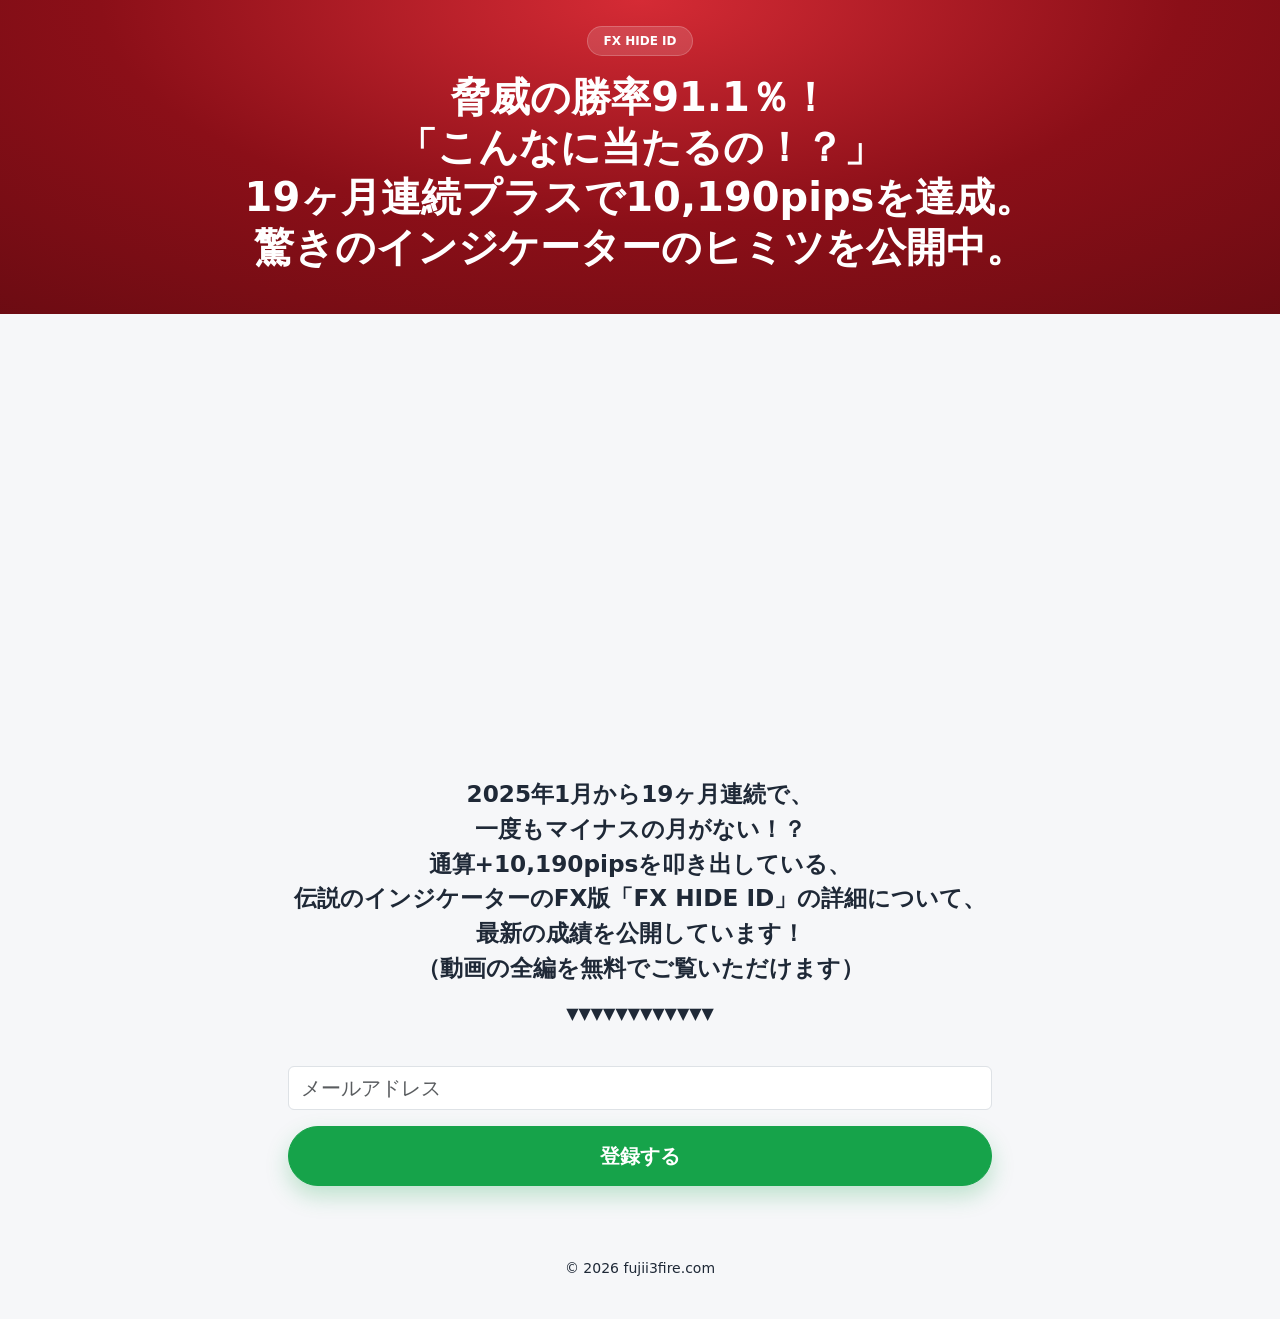
<file: lp3/index.html>
<!doctype html>
<html lang="ja">
<head>
  <meta charset="utf-8" />
  <meta name="viewport" content="width=device-width, initial-scale=1" />
  <title>FX HIDE ID</title>
  <meta name="robots" content="noindex,nofollow" />
  <link rel="icon" type="image/png" sizes="48x48" href="favicon.png">
  <!-- Bootstrap 5 -->
  <link href="https://cdn.jsdelivr.net/npm/bootstrap@5.3.3/dist/css/bootstrap.min.css" rel="stylesheet">
  <link href="css/style.css" rel="stylesheet">
</head>

<body>
<div id="wapper">

  <!-- HERO（赤い帯） -->
  <header class="hero">
    <div class="text-center">
      <div class="mb-3 text-center">
        <span class="badge rounded-pill px-3 py-2">FX HIDE ID</span>
      </div>

      <h1 class="fw-bold lh-sm mb-3 text-center">脅威の勝率91.1％！<br>
「こんなに当たるの！？」<br>
19ヶ月連続プラスで10,190pipsを達成。<br>
驚きのインジケーターのヒミツを公開中。</h1>

    </div>
  </header>


  <main class="py-4">
    <div>

      <!-- セクション1：動画＋オプトイン -->
      <section class="p-0 container">
        <div class="row">
          <div class="col-12 col-md-8 offset-md-2 text-center">

<!-- 動画：FX HIDE ID 対談動画（2026-07-21収録） -->
<div class="ratio ratio-16x9">
  <iframe
    src="https://www.youtube.com/embed/RiOiaWuJsm8"
    title="YouTube video"
    allowfullscreen
  ></iframe>
</div>


<p class="text-center mt-3 fw-bold lead">2025年1月から19ヶ月連続で、<br>
一度もマイナスの月がない！？<br>
通算+10,190pipsを叩き出している、<br>
伝説のインジケーターのFX版「FX HIDE ID」の詳細について、<br>
最新の成績を公開しています！<br>
（動画の全編を無料でご覧いただけます）</p>
<p class="text-center mb-3">▼▼▼▼▼▼▼▼▼▼▼▼</p>

<div class="p-4">
<!-- TODO: MagazineID はFX HIDE ID用のリストIDに要変更（現状は株版の値） -->
<form action="https://mm.jcity.com/MM_PublicSubscribeProc.cfm?iencode=UTF-8" method="post">
<input type="hidden" name="UserID" value="kob01">
<input type="hidden" name="MagazineID" value="65">
<input type="hidden" name="NoConfirm" value="1">
<input type="hidden" name="HTMLMail" value="1">
<input type="hidden" name="MoreItem" value="1">
<input type="text" name="sEmail" class="form-control mb-3" placeholder="メールアドレス" style="font-size:20px;">
<input type="hidden" name="sData3" value="https://ryotakaesu-ai.github.io/fxh-sl-m4k7q9/lp3/?hideid=genius">

<input type="submit" value="登録する" class="btn btn-success cta-btn w-100 w-md-auto" style="font-size:20px;">
</form>
</div>

          </div>
        </div>
      </section>

    </div>

<footer class="mt-5">
<p class="small text-center">© 2026 fujii3fire.com</p>
</footer>

  </main>
</div>
  <script src="https://cdn.jsdelivr.net/npm/bootstrap@5.3.3/dist/js/bootstrap.bundle.min.js"></script>
</body>
</html>
</file>
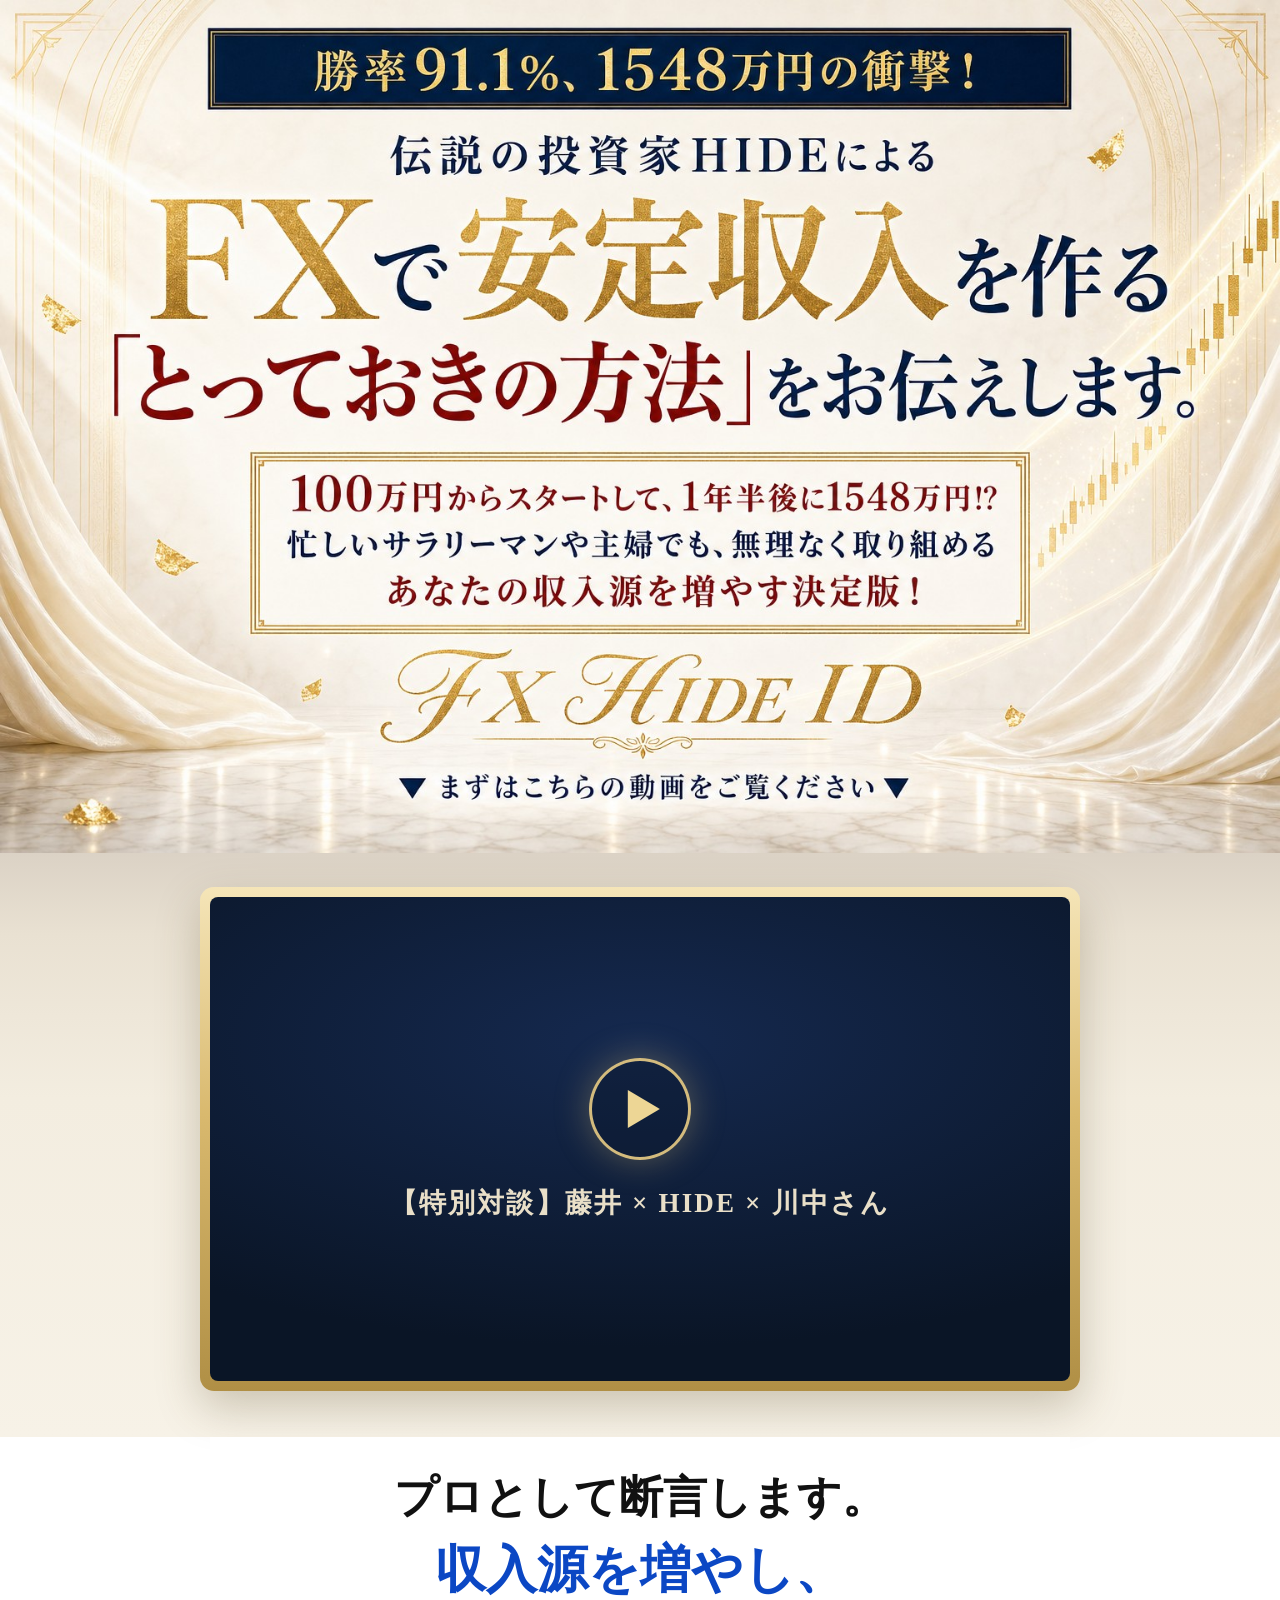
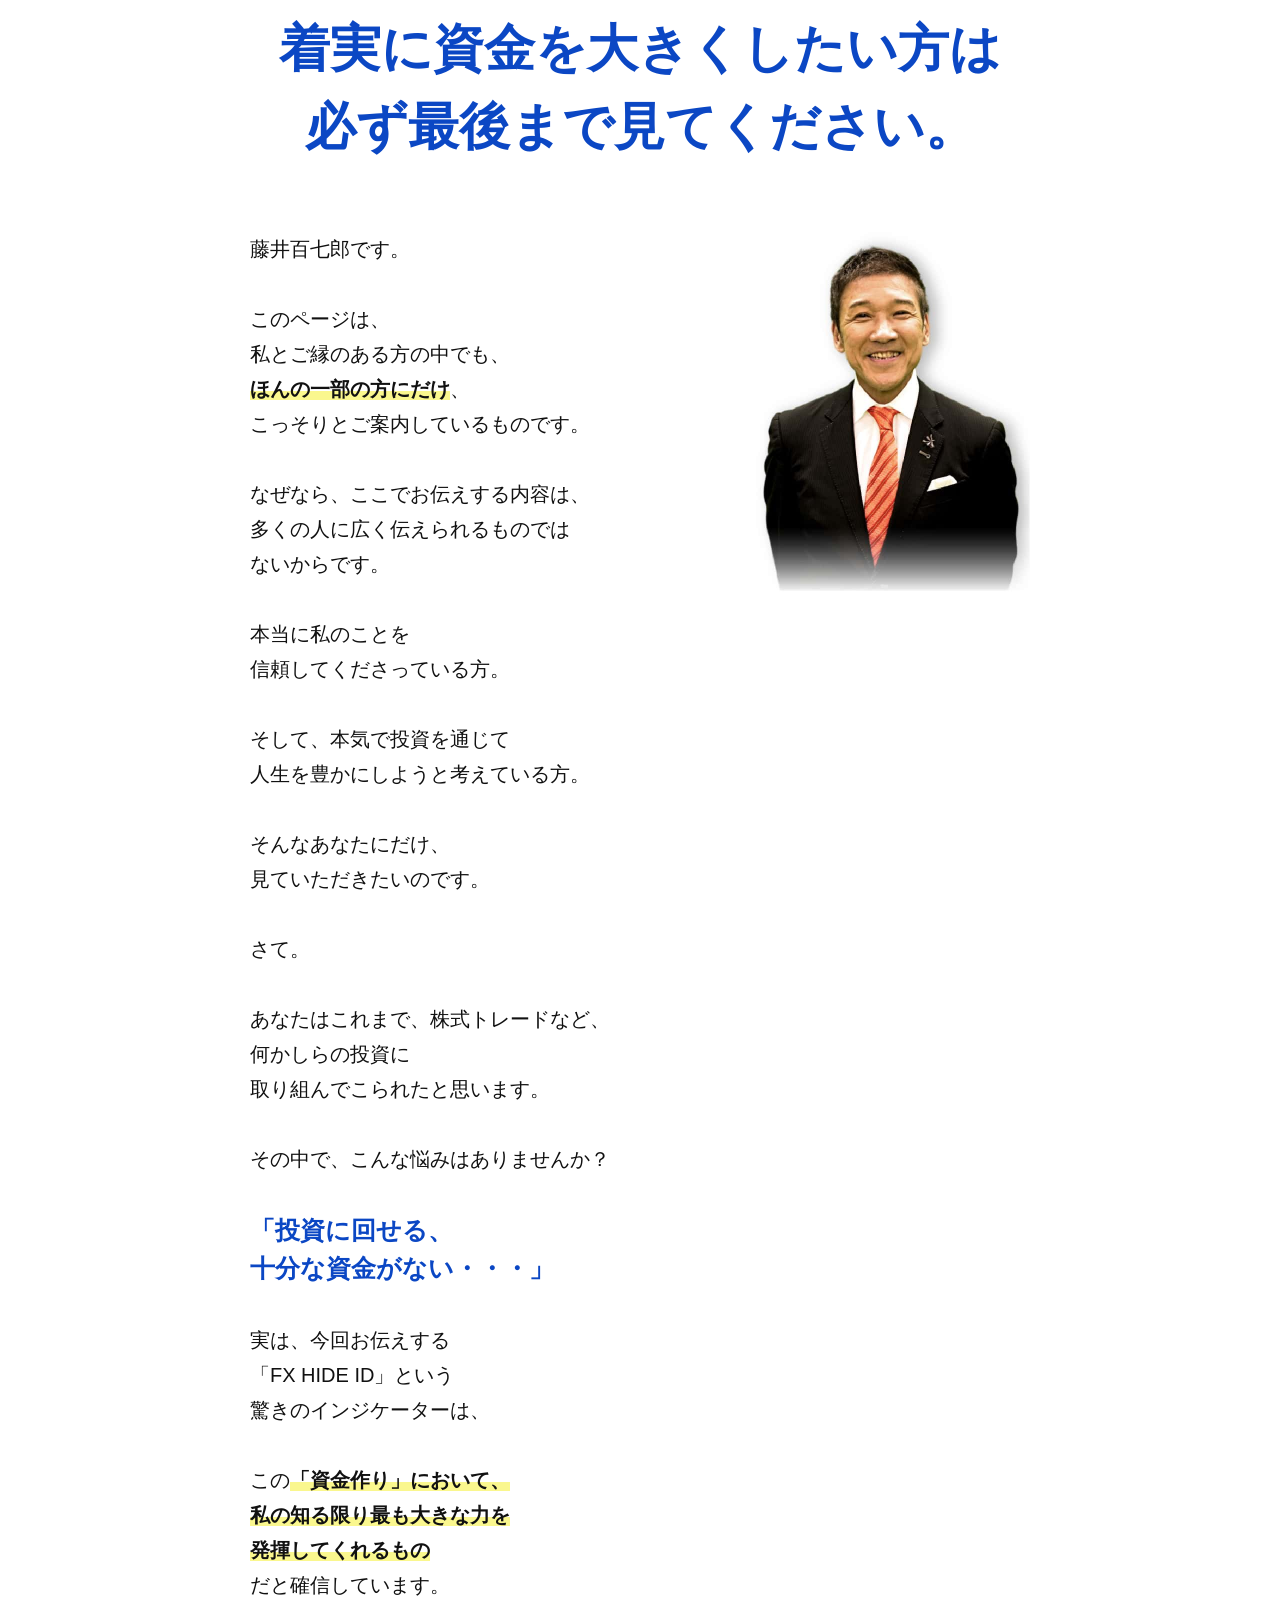
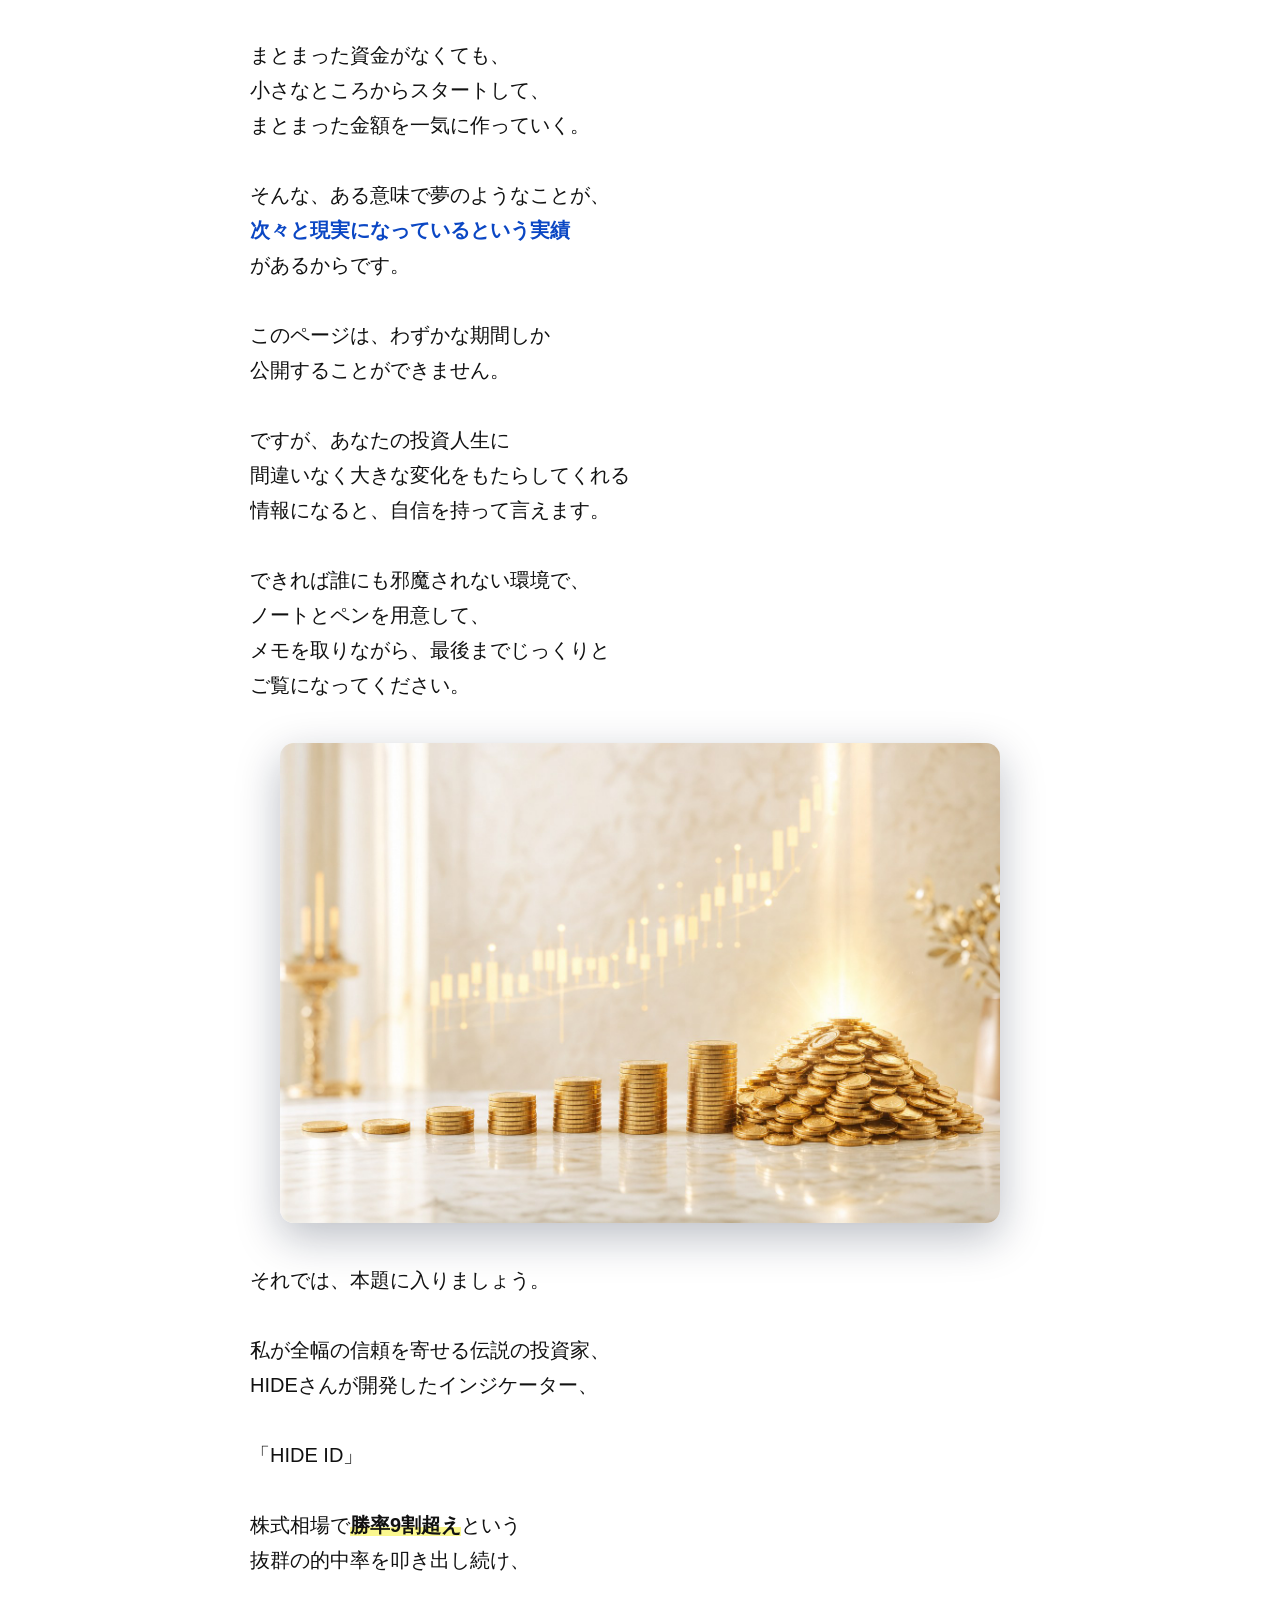
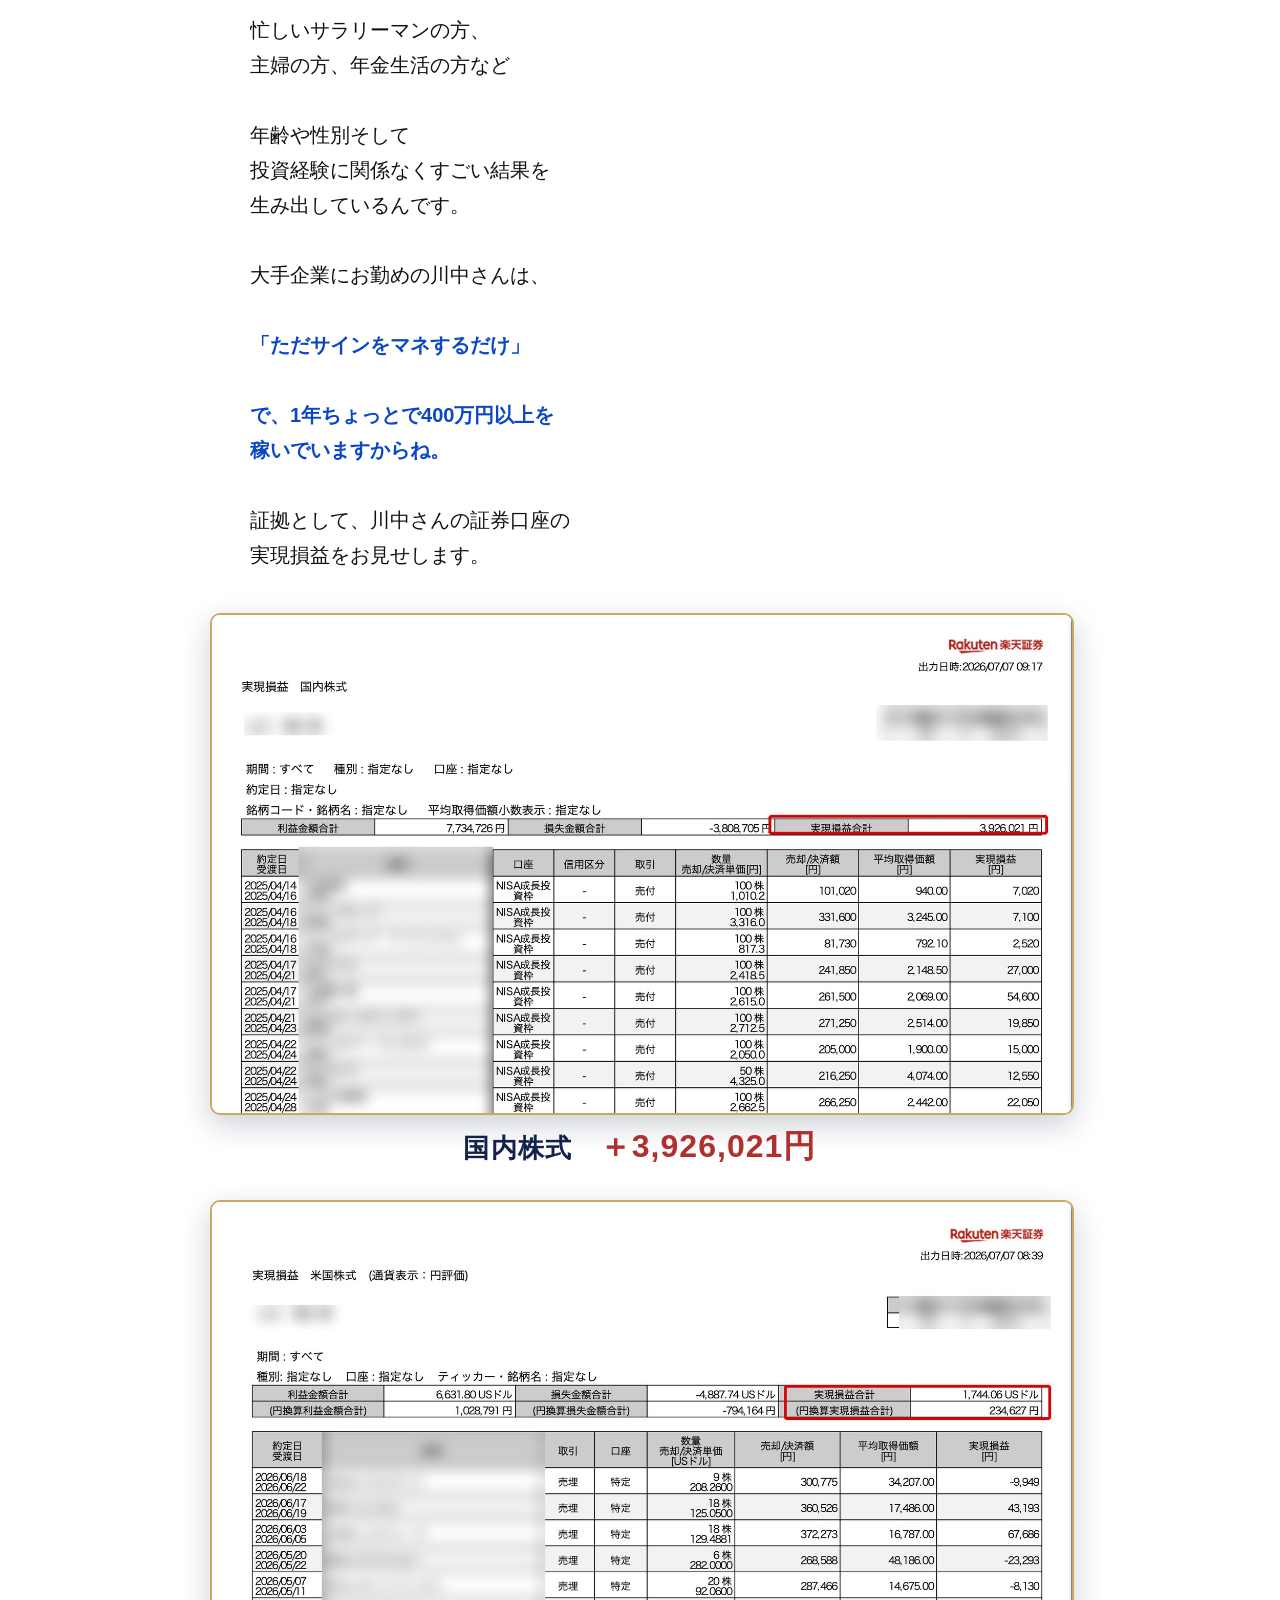
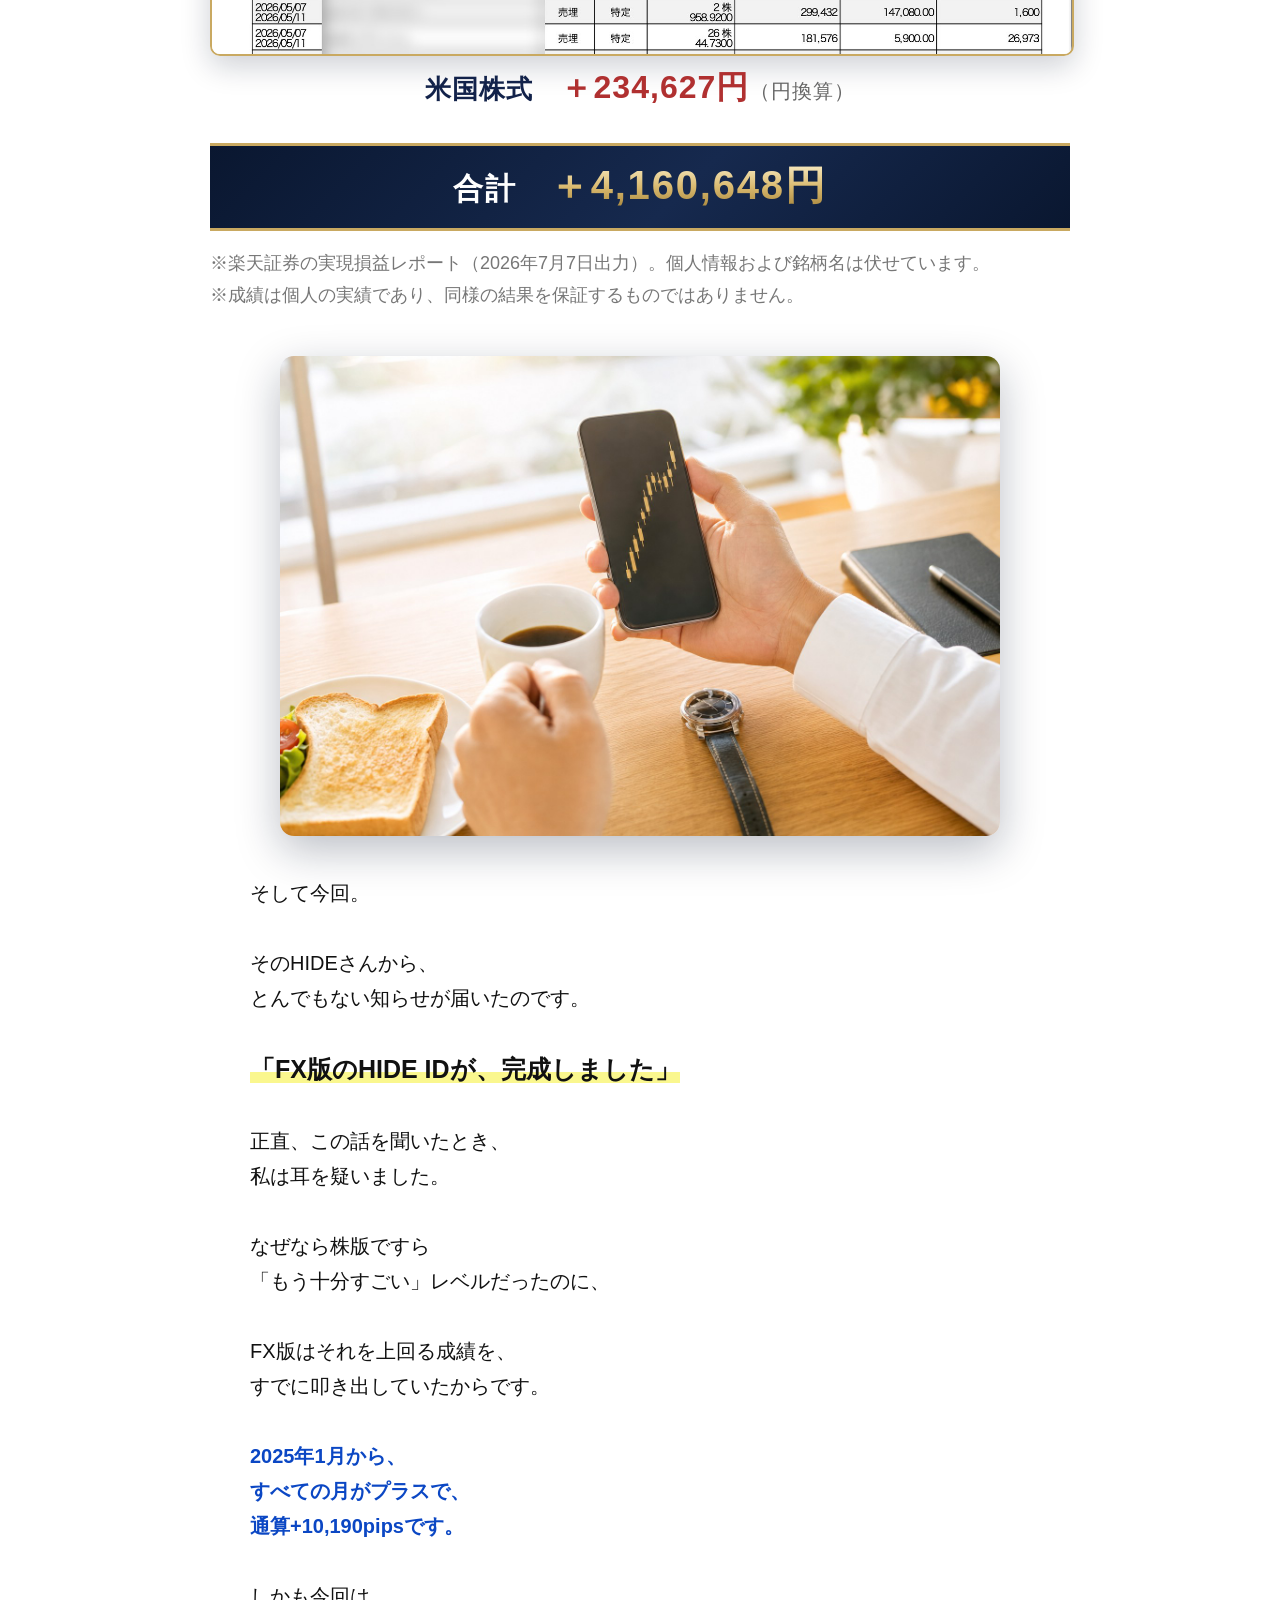
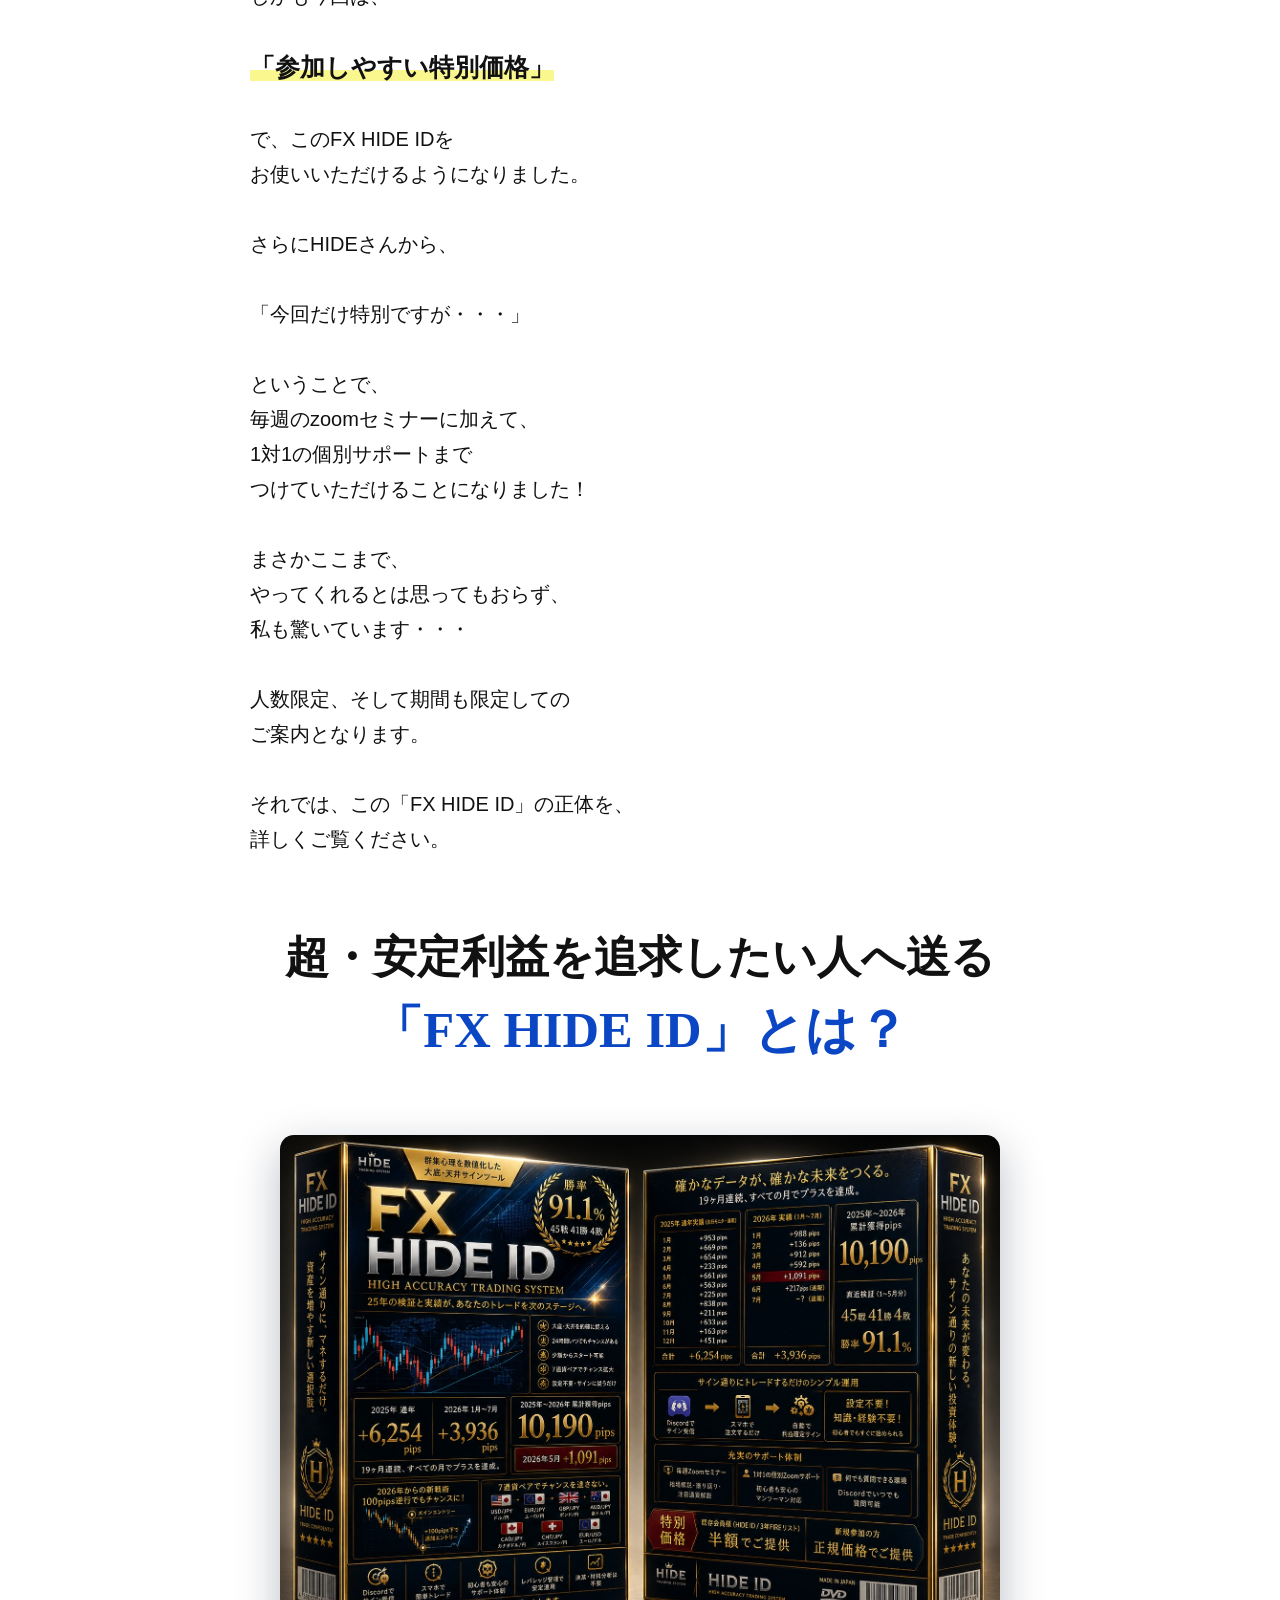
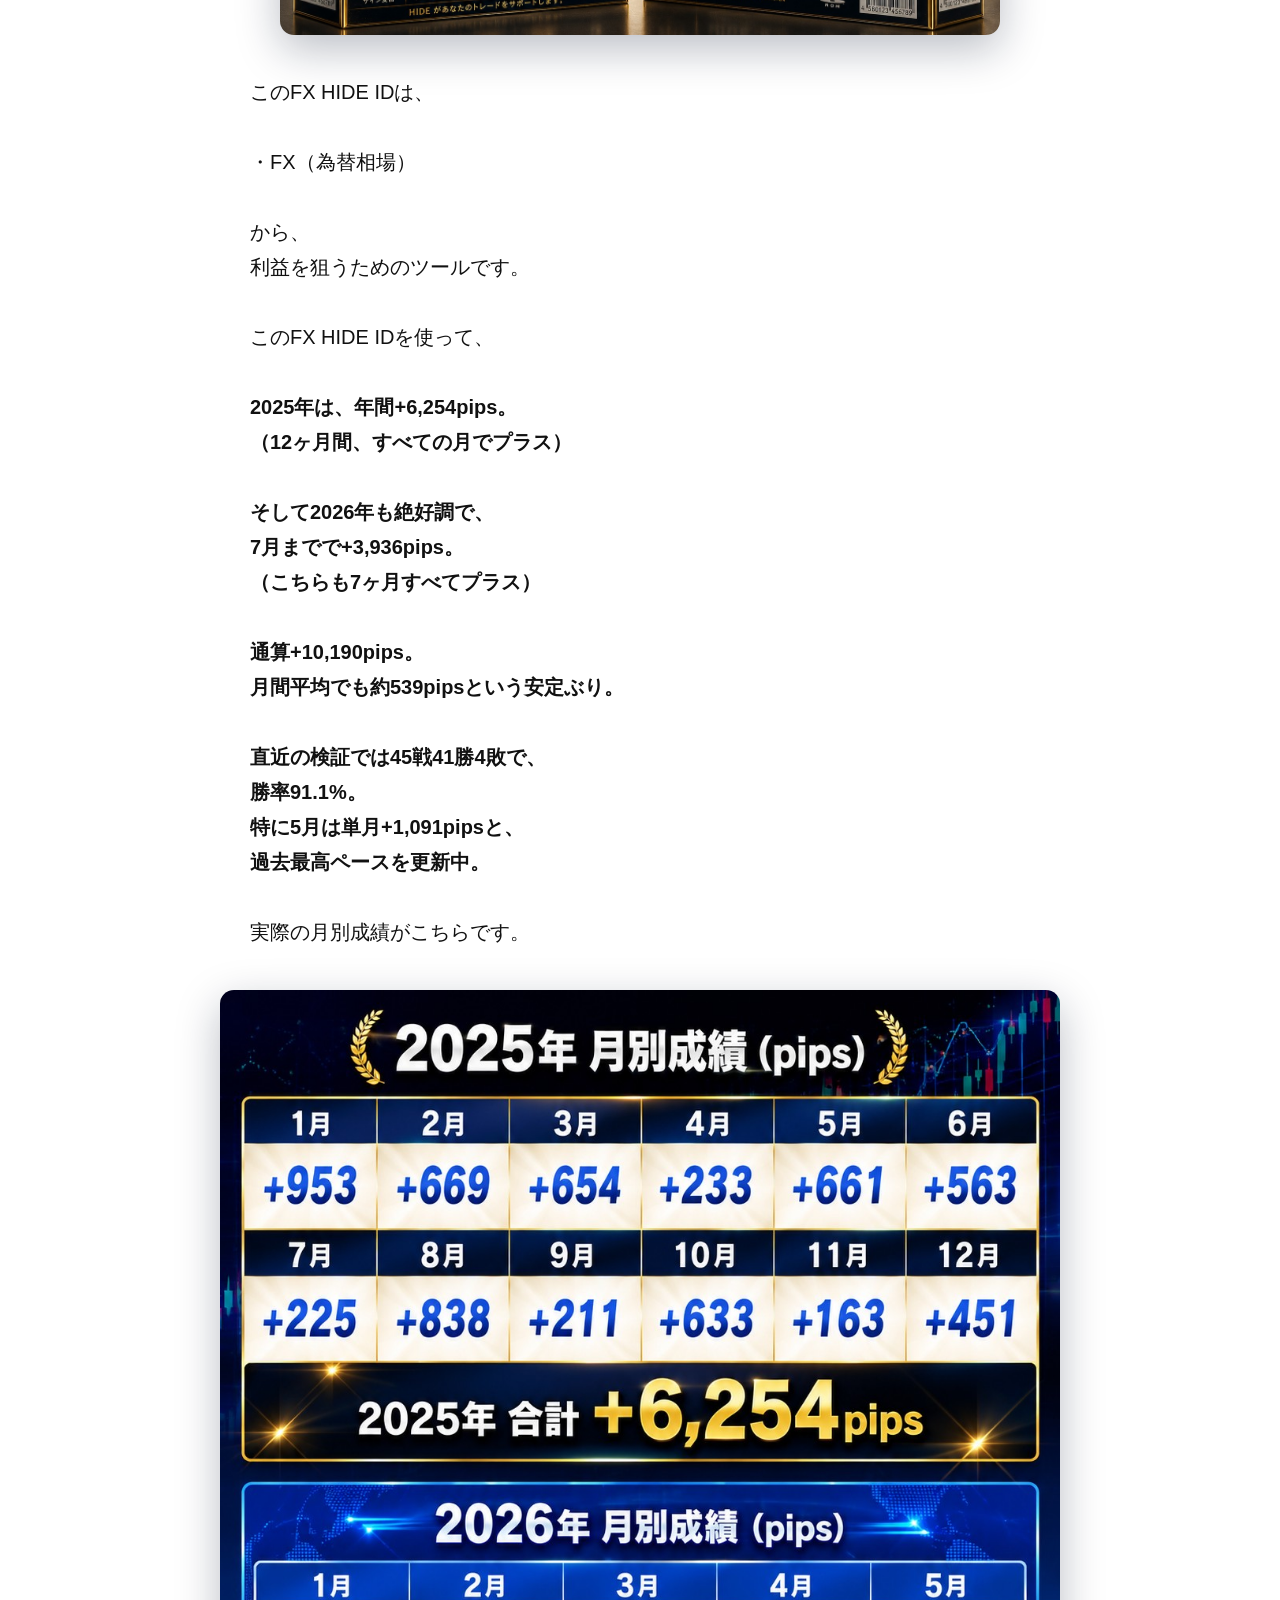
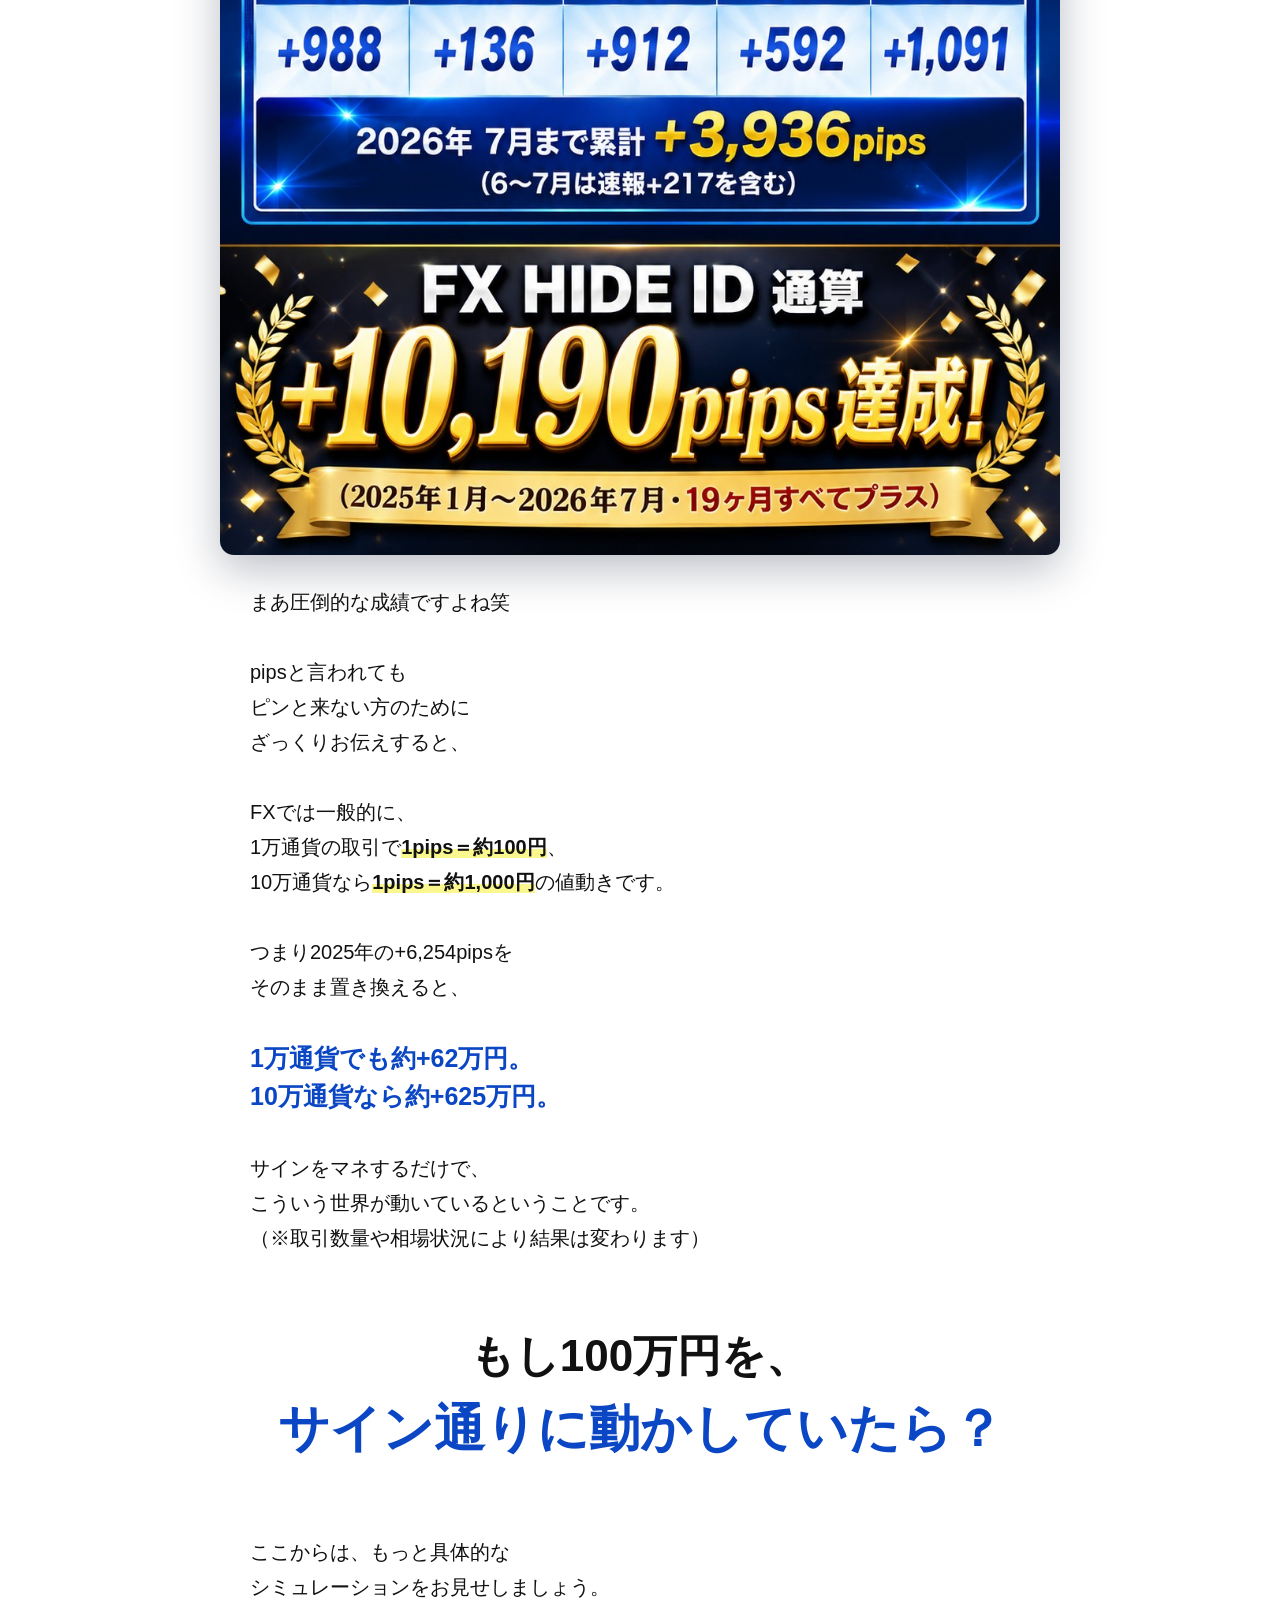
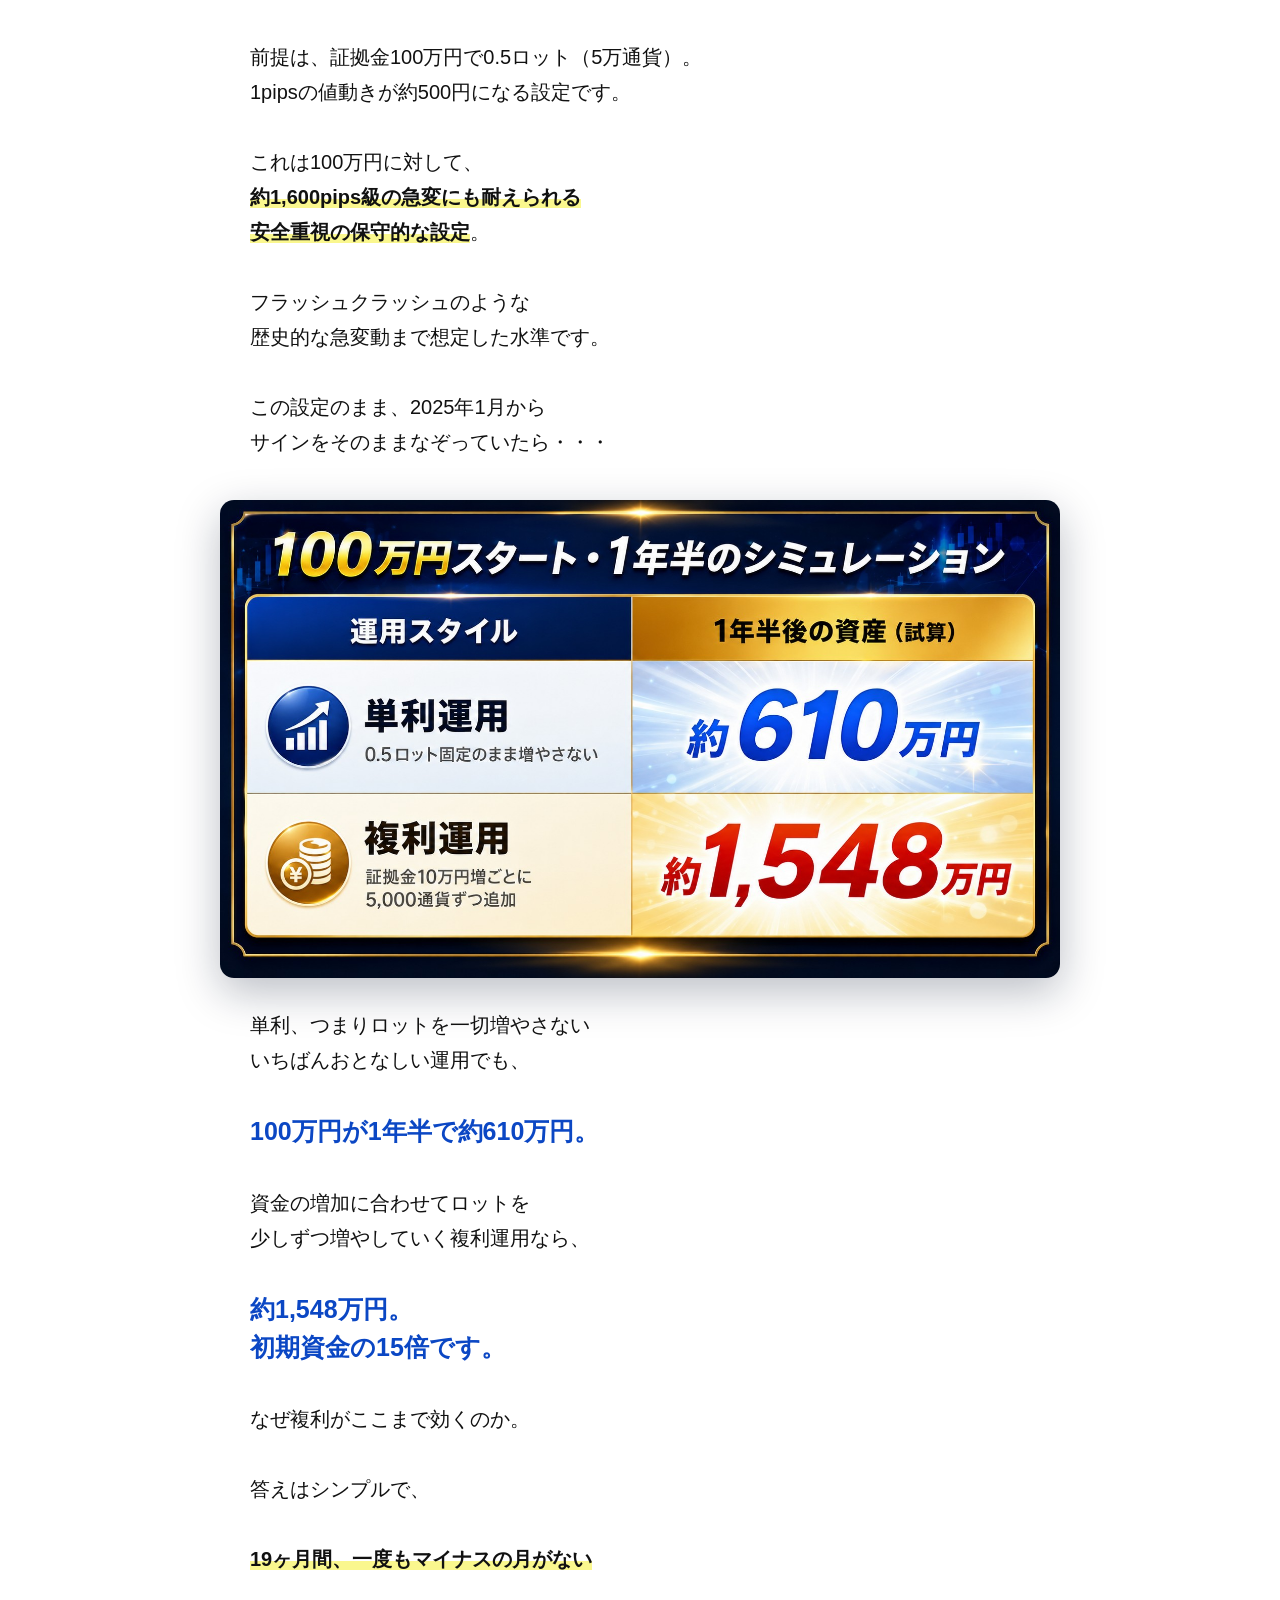
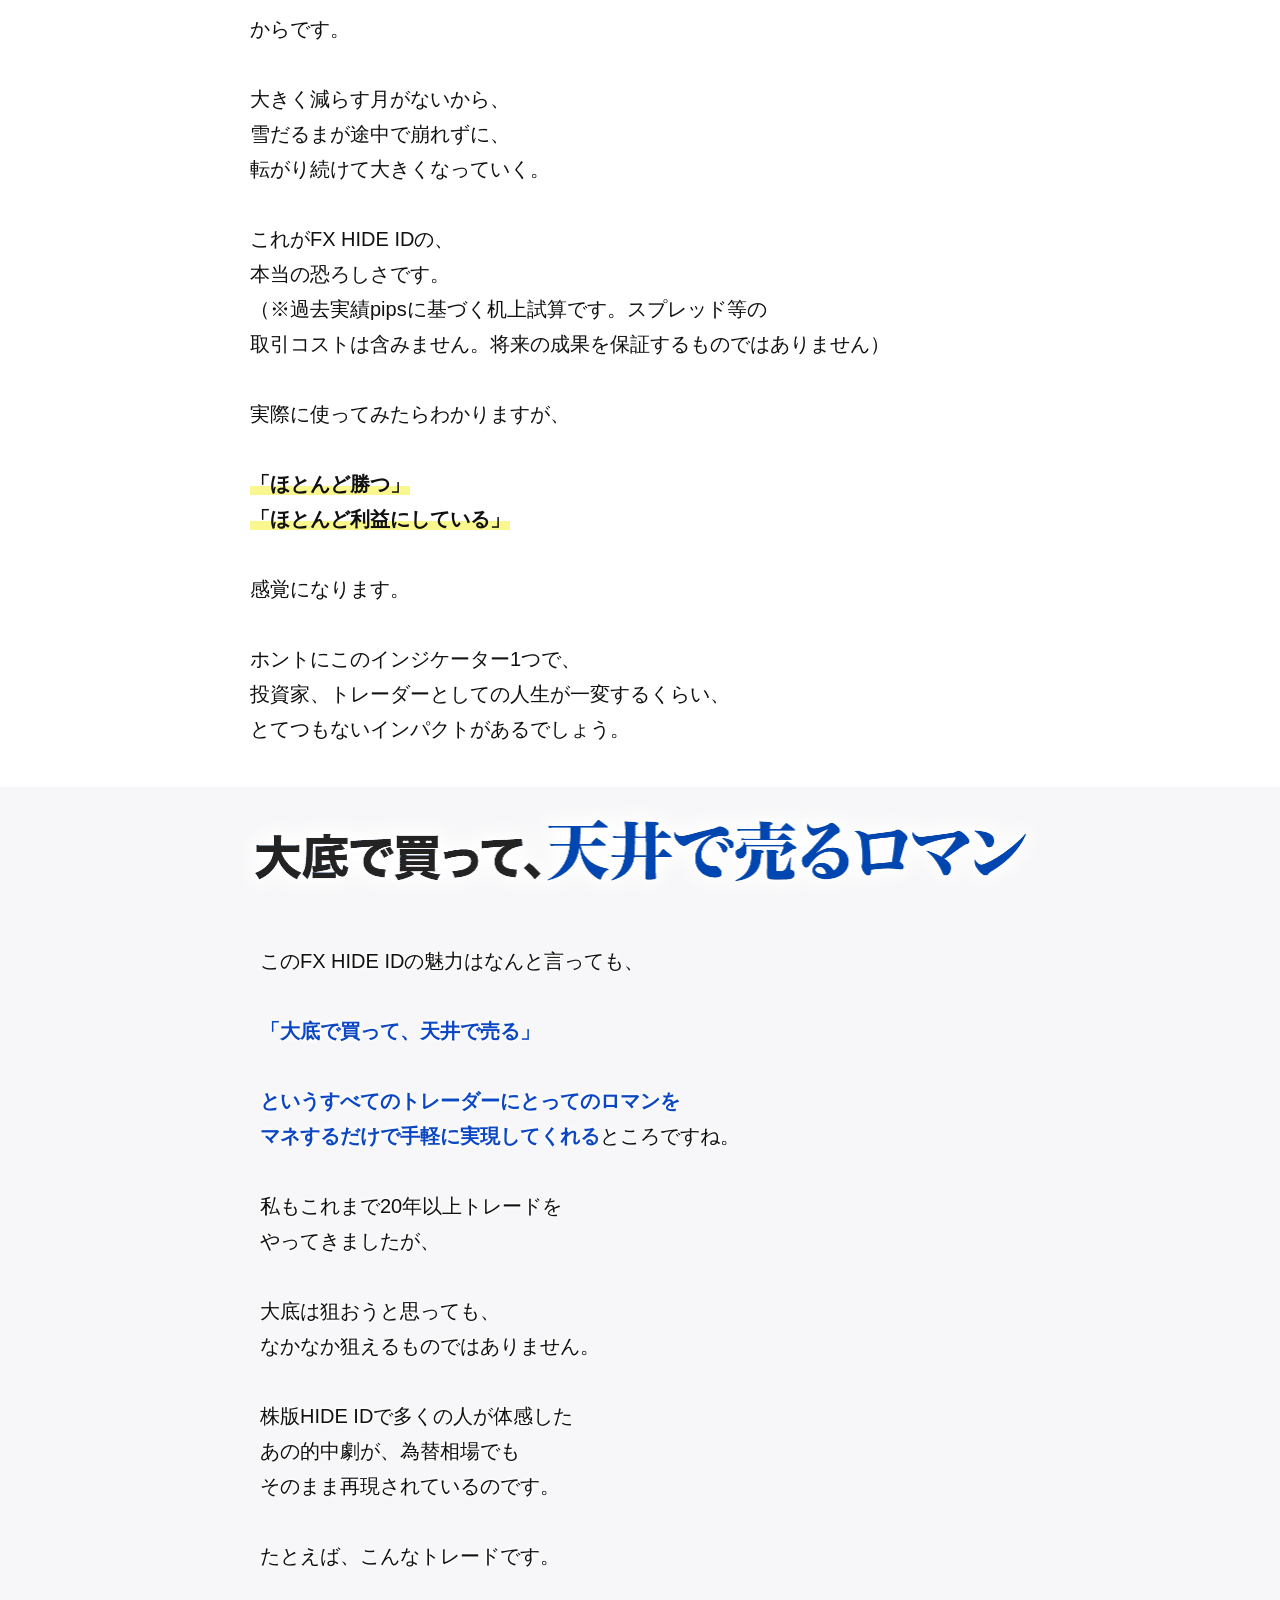
<file: member/index.html>
<!DOCTYPE html>
<html lang="ja">
<head>
<meta charset="utf-8">
<meta name="viewport" content="target-densitydpi=device-dpi, width=640px" />
<link rel="stylesheet" href="../css/reset.css" type="text/css">
<link rel="stylesheet" type="text/css" media="screen and (min-width: 641px)" href="../css/style.css">
<link rel="stylesheet" type="text/css" media="screen and (max-width: 640px)" href="../css/style2.css">
<link rel="stylesheet" href="../css/cmn.css" type="text/css">
<link rel="stylesheet" href="../css/btn.css" type="text/css">
<link rel="stylesheet" href="../css/fx.css" type="text/css">
<link rel="icon" type="image/png" sizes="48x48" href="images/favicon.png">
<link rel="apple-touch-icon" href="images/apple-touch-icon.png">
<meta name="robots" content="noindex, nofollow">
<title>【HIDE IDご利用者様 特別価格】伝説の投資家HIDEが作り上げた、FX版・奇跡のインジケーター「FX HIDE ID」</title>
</head>
<body>
<div id="wrap">

<!-- ==================== FV（画像版） ==================== -->
<div class="fv-wrap">
  <img src="../images/FV_PC.jpg?v=c3" alt="勝率91.1%、1548万円の衝撃！伝説の投資家HIDEによるFXで安定収入を作るとっておきの方法 FX HIDE ID" class="fv-pc"/>
  <img src="../images/FV_SP.jpg?v=c3" alt="勝率91.1%、1548万円の衝撃！伝説の投資家HIDEによるFXで安定収入を作るとっておきの方法 FX HIDE ID" class="fv-sp"/>
</div>

<!-- ==================== 動画（FVから地続きのシャンパン基調） ==================== -->
<div class="video-sec">
  <div class="video-frame">
    <div class="video-screen">
      <span class="video-play"></span>
      <span class="video-cap">【特別対談】藤井 × HIDE × 川中さん</span>
    </div>
  </div>
</div>

<!-- ==================== 導入 ==================== -->
<h2 class="h2ttl">プロとして断言します。<br /><span class="ao-min mincho">収入源を増やし、<br />着実に資金を大きくしたい方は<br />必ず最後まで見てください。</span></h2>

<div class="box2">
<p><img src="../images/img01.jpg" width="278" height="368" class="migi"/>
藤井百七郎です。<br /><br />

このページは、<br class="sp" />私とご縁のある方の中でも、<br />
<span class="kiiro">ほんの一部の方にだけ</span>、<br />
こっそりとご案内しているものです。<br /><br />

なぜなら、ここでお伝えする内容は、<br />
多くの人に広く伝えられるものでは<br />
ないからです。<br /><br />

本当に私のことを<br />
信頼してくださっている方。<br /><br />

そして、本気で投資を通じて<br />
人生を豊かにしようと考えている方。<br /><br />

そんなあなたにだけ、<br />
見ていただきたいのです。<br /><br />

さて。<br /><br />

あなたはこれまで、株式トレードなど、<br />
何かしらの投資に<br class="sp" />取り組んでこられたと思います。<br /><br />

その中で、こんな悩みはありませんか？<br /><br />

<span class="aka m">「投資に回せる、<br class="sp" />十分な資金がない・・・」</span><br /><br />

実は、今回お伝えする<br />
「FX HIDE ID」という<br class="sp" />驚きのインジケーターは、<br /><br />

この<span class="kiiro">「資金作り」において、<br />
私の知る限り最も大きな力を<br class="sp" />発揮してくれるもの</span><br />
だと確信しています。<br /><br />

まとまった資金がなくても、<br />
小さなところからスタートして、<br />
まとまった金額を一気に作っていく。<br /><br />

そんな、ある意味で夢のようなことが、<br />
<span class="aka">次々と現実になっているという実績</span><br />
があるからです。<br /><br />

このページは、わずかな期間しか<br />
公開することができません。<br /><br />

ですが、あなたの投資人生に<br />
間違いなく大きな変化をもたらしてくれる<br />
情報になると、自信を持って言えます。<br /><br />

できれば誰にも邪魔されない環境で、<br />
ノートとペンを用意して、<br />
メモを取りながら、最後までじっくりと<br />
ご覧になってください。</p>
</div><!-- end box -->

<img src="../images/intro_growth.jpg" width="720" height="480" alt="小さな資金が大きく育つイメージ" class="gazo40 pkg"/>

<div class="box2">
<p>それでは、本題に入りましょう。<br /><br />

私が全幅の信頼を寄せる伝説の投資家、<br />
HIDEさんが開発したインジケーター、<br /><br />

「HIDE ID」<br /><br />

株式相場で<span class="kiiro">勝率9割超え</span>という<br />
抜群の的中率を叩き出し続け、<br /><br />

忙しいサラリーマンの方、<br />
主婦の方、年金生活の方など<br /><br />

年齢や性別そして<br />
投資経験に関係なくすごい結果を<br />
生み出しているんです。<br /><br />

大手企業にお勤めの川中さんは、<br /><br />

<span class="aka">「ただサインをマネするだけ」<br /><br />

で、1年ちょっとで400万円以上を<br class="sp" />稼いでいますからね。</span><br /><br />

証拠として、川中さんの証券口座の<br class="sp" />実現損益をお見せします。</p>
</div><!-- end box -->

<div class="evidence">
  <img src="../images/evidence_jp.jpg" alt="楽天証券 実現損益 国内株式 実現損益合計3,926,021円" class="ev-img"/>
  <p class="ev-cap">国内株式　<b>＋3,926,021円</b></p>
  <img src="../images/evidence_us.jpg" alt="楽天証券 実現損益 米国株式 円換算実現損益合計234,627円" class="ev-img"/>
  <p class="ev-cap">米国株式　<b>＋234,627円</b><small>（円換算）</small></p>
  <p class="ev-total">合計　<b>＋4,160,648円</b></p>
  <p class="ev-note">※楽天証券の実現損益レポート（2026年7月7日出力）。個人情報および銘柄名は伏せています。<br />※成績は個人の実績であり、同様の結果を保証するものではありません。</p>
</div>

<img src="../images/intro_morning.jpg" width="720" height="480" alt="朝のわずかな時間にスマホでチャートを確認するイメージ" class="gazo40 pkg"/>

<div class="box2">
<p>そして今回。<br /><br />

そのHIDEさんから、<br />
とんでもない知らせが届いたのです。<br /><br />

<span class="kiiro m">「FX版のHIDE IDが、完成しました」</span><br /><br />

正直、この話を聞いたとき、<br />
私は耳を疑いました。<br /><br />

なぜなら株版ですら<br />
「もう十分すごい」レベルだったのに、<br /><br />

FX版はそれを上回る成績を、<br />
すでに叩き出していたからです。<br /><br />

<span class="aka">2025年1月から、<br class="sp" />すべての月がプラスで、<br />
通算+10,190pipsです。</span><br /><br />

しかも今回は、<br /><br />

<span class="kiiro m">「参加しやすい特別価格」</span><br /><br />

で、このFX HIDE IDを<br />
お使いいただけるようになりました。<br /><br />

さらにHIDEさんから、<br /><br />

「今回だけ特別ですが・・・」<br /><br />

ということで、<br />
毎週のzoomセミナーに加えて、<br />
1対1の個別サポートまで<br class="sp" />つけていただけることになりました！<br /><br />

まさかここまで、<br />
やってくれるとは思ってもおらず、<br />
私も驚いています・・・<br /><br />

人数限定、そして期間も限定しての<br />
ご案内となります。<br /><br />

それでは、この「FX HIDE ID」の正体を、<br />
詳しくご覧ください。</p>
</div><!-- end box -->

<!-- ==================== FX HIDE IDとは ==================== -->
<h2 class="h2ttl">超・安定利益を追求したい人へ送る<br /><span class="ao-min mincho">「FX HIDE ID」とは？</span></h2>

<img src="../images/package.jpg" width="720" height="500" alt="FX HIDE ID パッケージ" class="gazo40 pkg"/>

<div class="box2">
<p>このFX HIDE IDは、<br /><br />

・FX（為替相場）<br /><br />

から、<br />
利益を狙うためのツールです。<br /><br />

このFX HIDE IDを使って、<br /><br />

<b>2025年は、年間+6,254pips。<br />
（12ヶ月間、すべての月でプラス）<br /><br />

そして2026年も絶好調で、<br />
7月までで+3,936pips。<br />
（こちらも7ヶ月すべてプラス）<br /><br />

通算+10,190pips。<br />
月間平均でも約539pipsという安定ぶり。<br /><br />

直近の検証では45戦41勝4敗で、<br class="sp" />勝率91.1%。<br />
特に5月は単月+1,091pipsと、<br />
過去最高ペースを更新中。</b><br /><br />

実際の月別成績がこちらです。</p>
</div>

<img src="../images/seiseki_table.jpg" width="840" height="1165" alt="FX HIDE ID 月別成績。2025年 合計+6,254pips、2026年7月まで累計+3,936pips、通算+10,190pips達成（2025年1月〜2026年7月・19ヶ月すべてプラス）" class="gazo30 pkg"/>

<div class="box2">
<p>まあ圧倒的な成績ですよね笑<br /><br />

pipsと言われても<br />
ピンと来ない方のために<br />
ざっくりお伝えすると、<br /><br />

FXでは一般的に、<br />
1万通貨の取引で<span class="kiiro">1pips＝約100円</span>、<br />
10万通貨なら<span class="kiiro">1pips＝約1,000円</span>の値動きです。<br /><br />

つまり2025年の+6,254pipsを<br />
そのまま置き換えると、<br /><br />

<span class="aka m">1万通貨でも約+62万円。<br />
10万通貨なら約+625万円。</span><br /><br />

サインをマネするだけで、<br />
こういう世界が動いているということです。<br />
（※取引数量や相場状況により結果は変わります）
</p>
</div><!-- end box -->

<h2 class="h2ttl">もし100万円を、<br /><span class="ao-min mincho">サイン通りに動かしていたら？</span></h2>

<div class="box2">
<p>ここからは、もっと具体的な<br />
シミュレーションをお見せしましょう。<br /><br />

前提は、証拠金100万円で0.5ロット（5万通貨）。<br />
1pipsの値動きが約500円になる設定です。<br /><br />

これは100万円に対して、<br />
<span class="kiiro">約1,600pips級の急変にも耐えられる<br class="sp" />安全重視の保守的な設定</span>。<br /><br />

フラッシュクラッシュのような<br />
歴史的な急変動まで想定した水準です。<br /><br />

この設定のまま、2025年1月から<br />
サインをそのままなぞっていたら・・・</p>
</div>

<img src="../images/simulation_table.jpg" width="840" height="478" alt="100万円スタート・1年半のシミュレーション。単利運用（0.5ロット固定）で約610万円、複利運用（証拠金10万円増ごとに5,000通貨ずつ追加）で約1,548万円" class="gazo30 pkg"/>

<div class="box2">
<p>単利、つまりロットを一切増やさない<br />
いちばんおとなしい運用でも、<br /><br />

<span class="aka m">100万円が1年半で約610万円。</span><br /><br />

資金の増加に合わせてロットを<br />
少しずつ増やしていく複利運用なら、<br /><br />

<span class="aka m">約1,548万円。<br />
初期資金の15倍です。</span><br /><br />

なぜ複利がここまで効くのか。<br /><br />

答えはシンプルで、<br /><br />

<span class="kiiro">19ヶ月間、一度もマイナスの月がない</span><br /><br />

からです。<br /><br />

大きく減らす月がないから、<br />
雪だるまが途中で崩れずに、<br />
転がり続けて大きくなっていく。<br /><br />

これがFX HIDE IDの、<br />
本当の恐ろしさです。<br />
（※過去実績pipsに基づく机上試算です。スプレッド等の<br class="sp" />取引コストは含みません。将来の成果を保証するものではありません）<br /><br />

実際に使ってみたらわかりますが、<br /><br />

<span class="kiiro">「ほとんど勝つ」<br />
「ほとんど利益にしている」</span><br /><br />

感覚になります。<br /><br />

ホントにこのインジケーター1つで、<br />
投資家、トレーダーとしての人生が一変するくらい、<br class="sp" />とてつもないインパクトがあるでしょう。
</p>
</div><!-- end box -->

<!-- ==================== ロマン ==================== -->
<div id="roman_bg0">
<h2><img src="../images/roman.png" alt="大底で買って、天井で売るロマン" width="836" height="127" class="gazo30"/></h2>

<div class="roman">
<p>このFX HIDE IDの魅力はなんと言っても、<br /><br />

<span class="aka">「大底で買って、天井で売る」<br /><br />

というすべてのトレーダーにとってのロマンを<br class="sp" />マネするだけで手軽に実現してくれる</span>ところですね。<br /><br />

私もこれまで20年以上トレードを<br />
やってきましたが、<br /><br />

大底は狙おうと思っても、<br />
なかなか狙えるものではありません。<br /><br />

株版HIDE IDで多くの人が体感した<br />
あの的中劇が、為替相場でも<br />
そのまま再現されているのです。<br /><br />

たとえば、こんなトレードです。<br /><br />

<b>2025年4月 ユーロドル：+458pips<br />
（狙い通りのトレンドを2回続けて的中）<br /><br />

2025年3月 ユーロ円：+416pips<br />
（連続であっさり利益に）<br /><br />

2025年3月 スイスフラン円：+631pips<br />
（追加買いを重ねて3回の利確）</b><br /><br />

こういう「完璧」と言ってもいいトレードを、<br />
何回も、何回も、何回も実現しているんですね。<br /><br />

実際のトレードの流れを、<br />
チャートで見てみてください。</p>

<img src="../images/chart_eurusd.jpg?v=3" width="840" height="560" alt="2025年4月 ユーロドル 狙い通りのトレンドで利益獲得。利益①+54pips、利益②+404pips、合計獲得+458pips" class="gazo30 pkg"/>
<img src="../images/chart_eurjpy.jpg?v=3" width="840" height="560" alt="2025年3月 ユーロ円 連続であっさり利益に。利益①+43pips、利益②+373pips、合計獲得+416pips" class="gazo30 pkg"/>
<img src="../images/chart_chfjpy.jpg?v=3" width="840" height="462" alt="2025年3月 スイスフラン円 追加買いでさらに利益を上乗せ。利確①+247pips、利確②+142pips、利確③+242pips、合計獲得+631pips" class="gazo30 pkg"/>

<p>サインの通りにエントリーして、<br />
サインの通りに決済する。<br /><br />

たったそれだけで、<br />
1回のトレードでこれだけの値幅を、<br />
まるごと獲れてしまうのです。</p>

<p>しかもドル円、ユーロ円、ポンド円をはじめ、<br /><br />

<span class="kiiro m">主要7通貨ペアすべてで実績</span><br /><br />

が出ています。<br /><br />

特定の相場だけ、特定の通貨だけ、<br />
たまたま当たった。<br /><br />

そういう「まぐれ」では絶対に作れない数字だと、<br />
20年以上相場を見てきた私が断言します。<br /><br />

たった1回のトレードで<br />
資金を5%、10%、20%近くも<br />
増やしたりしているんです。<br /><br />

ただマネするだけで、<br />
ここまでの利益になっているのは<br />
ある意味、恐ろしい笑<br /><br />

あなたはいま、<br />
この神ワザクラスのインジケーターを、<br />
手に入れるチャンスを目の前にしているのです。</p>
</div>
</div><!-- end roman -->

<!-- ==================== HIDEとは何者か ==================== -->
<h2 class="h2ttl">そもそも伝説の投資家HIDEとは<br /><span class="ao-min mincho">何者なのか？</span></h2>

<img src="../images/photo_smoke.jpg" width="800" height="350" class="gazo40"/>

<div class="box2">
<p>このHIDEという人物が何者なのか、<br />
少し説明しておかないといけないですよね。<br /><br />

彼は名前を明かさず活動をされている方なので、<br class="sp" />本名などは公開していないのですが、<br />
実はめちゃくちゃすごいキャリアを持っています。<br /><br />

20数年前から、<br />
ヨーロッパの富裕層向けの銀行で、<br />
トレーダーとしてのキャリアを積んで来られて、<br /><br />

「パワーオブアトニー」<br /><br />

という、自分で営業して、<br />
その資金を運用して利益を生み出すという、<br />
極めて高度なことをやり続けていた方です。<br /><br />

どんどん結果を出し、<br />
頭角を現し、<br /><br />

ついには顧客の資金だけでなく、<br />
銀行のファンドの資金も運用したりなど、<br /><br />

20代のうちに華々しいキャリアを積み、<br />
その後、独立して個人投資家・トレーダーとして、<br class="sp" />活動をされています。<br /><br />

個人トレーダーとしても約25年、<br />
ずーっと利益を生み出し続け、<br /><br />

一言でいうと、<br /><br />

<span class="aka m">「天才」</span><br /><br />

という言葉がふさわしい。<br /><br />

そして、忘れてはいけないのは、<br /><br />

<span class="kiiro">彼のホームグラウンドは、<br />
もともと為替（FX）の世界</span><br /><br />

だということ。<br /><br />

銀行時代から一貫して、<br />
世界のマネーが行き交う為替市場で<br />
戦ってきた人なのです。<br /><br />

つまりFX HIDE IDは、<br />
HIDEさんにとって<br /><br />

<span class="aka">「本業への原点回帰」</span><br /><br />

とも言える、集大成のツールなんです。</p>
</div><!-- end box -->

<!-- ==================== なぜFXか ==================== -->
<h2 class="h2ttl-plain">「株で十分では？」いいえ、<br /><span class="ao">FXにはFXにしかない強み</span>があるんです。</h2>

<div class="box2">
<p>このページを見ているあなたは、<br />
すでに株式トレードの経験を<br class="sp" />お持ちだと思います。<br /><br />

「株で稼げてるのに、なんで今さらFX？」<br /><br />

そう思うかもしれません。<br />
私も最初はそうでした。<br /><br />

でも、HIDEさんと話をするうちに、<br />
その考えは完全にひっくり返りました。</p>
</div><!-- end box -->

<div class="ts-card">
  <div class="ts-head">
    <span class="ts-icon"><svg viewBox="0 0 48 48" fill="none" stroke="#EDD695" stroke-width="2.6" stroke-linecap="round" stroke-linejoin="round"><ellipse cx="24" cy="13" rx="15" ry="6"/><path d="M9 13v9c0 3.3 6.7 6 15 6s15-2.7 15-6v-9"/><path d="M9 28v7c0 3.3 6.7 6 15 6s15-2.7 15-6v-7"/></svg></span>
    <span class="ts-txt"><small>STRENGTH 01</small>少ない資金から<br class="sp" />始められる</span>
  </div>
  <div class="ts-body">
    <p>株は単元100株で数十万円必要な銘柄も<br />
ザラにありますが、<br /><br />

FXは<span class="kiiro">数万円の資金からスタート</span>できます。<br /><br />

さらにレバレッジという仕組みで、<br />
資金効率は株の比ではありません。<br />
（HIDEさんは保守的な運用を推奨しています）</p>
  </div>
</div>

<div class="ts-card">
  <div class="ts-head">
    <span class="ts-icon"><svg viewBox="0 0 48 48" fill="none" stroke="#EDD695" stroke-width="2.6" stroke-linecap="round" stroke-linejoin="round"><circle cx="24" cy="24" r="17"/><path d="M24 13v11l8 5"/></svg></span>
    <span class="ts-txt"><small>STRENGTH 02</small>平日24時間、<br class="sp" />市場が動いている</span>
  </div>
  <div class="ts-body">
    <p>株の取引時間は平日の日中だけ。<br />
仕事中の方は、どうしても不利でした。<br /><br />

でも為替市場は<span class="kiiro">平日ほぼ24時間動いています</span>。<br /><br />

夜、帰宅してからゆっくりサインを確認して、<br />
注文する。それで間に合う。<br /><br />

<span class="aka">忙しいサラリーマンにこそ、<br />
実はFXの方が向いている</span>のです。</p>
  </div>
</div>

<div class="ts-card">
  <div class="ts-head">
    <span class="ts-icon"><svg viewBox="0 0 48 48" fill="none" stroke="#EDD695" stroke-width="2.6"><circle cx="24" cy="24" r="17"/><circle cx="24" cy="24" r="9"/><circle cx="24" cy="24" r="3" fill="#EDD695" stroke="none"/></svg></span>
    <span class="ts-txt"><small>STRENGTH 03</small>銘柄選びが、<br class="sp" />そもそも要らない</span>
  </div>
  <div class="ts-body">
    <p>株は約4,000銘柄の中から<br />
「どれを買うか」を選ぶ必要がありますが、<br /><br />

FXは主要な通貨ペアが数本だけ。<br /><br />

まずは<span class="kiiro">ドル円・ユーロ円・ポンド円の3つだけで十分</span>。<br />
迷いようがありません。</p>
  </div>
</div>

<div class="ts-card">
  <div class="ts-head">
    <span class="ts-icon"><svg viewBox="0 0 48 48" fill="none" stroke="#EDD695" stroke-width="2.6" stroke-linecap="round" stroke-linejoin="round"><path d="M11 39L33 11"/><path d="M37 39L15 11"/><circle cx="33" cy="11" r="3.2"/><circle cx="15" cy="11" r="3.2"/><path d="M8 42l5-5M40 42l-5-5"/></svg></span>
    <span class="ts-txt"><small>STRENGTH 04</small>株と組み合わせる<br class="sp" />「二刀流」ができる</span>
  </div>
  <div class="ts-body">
    <p>そして株のトレーダーにとって、<br />
一番大きいのはここです。<br /><br />

FXで資金を増やして、<br />
その利益で株の投資資金を厚くする。<br /><br />

株版HIDE IDとFX HIDE IDは<br />
狙う場面が違うので、<br /><br />

<span class="aka">両方を持つことで、チャンスの数が<br />
単純に倍以上に増える</span>のです。</p>
  </div>
</div>

<div class="box2">
<p>すでに株版をお使いの方には、<br />
これ以上ない相棒になるでしょう。</p>
</div><!-- end box -->

<!-- ==================== 設定ゼロ・Discord ==================== -->
<div id="ok_bg0">
<h2><img src="../images/ok.png" alt="知識は一切不要。しかもインジケーターのサイン通りにトレードすればOK！" width="840" height="238" class="gazo30"/></h2>

<div class="ok">
<p>そしてFX版は、<br />
株版からさらに進化しています。<br /><br />

株版HIDE IDを使っている方なら、<br />
覚えがあるかもしれません。<br /><br />

「最初のTradingViewの設定が、<br />
ちょっと大変だった・・・」<br /><br />

実際、株版で一番の壁は<br />
最初のツール設定でした。<br /><br />

HIDEさんはそこを徹底的に改善し、<br />
FX版では、</p>
</div>

<h2><img src="../images/ichiban.png" alt="一番のボトルネックを解消します。" width="860" height="126" class="gazo30"/></h2>

<div class="ok">
<p>その方法が、<br /><br />

<span class="aka m">「Discordでのサイン配信」</span><br /><br />

です。<br /><br />

Discord（ディスコード）は<br />
LINEのような無料のチャットアプリ。<br /><br />

スマホにアプリを入れて、<br />
招待リンクから参加するだけ。<br /><br />

<span class="kiiro">参加したその日から、<br />
あなたのスマホにサインが届き始めます。</span><br /><br />

面倒な設定作業は、一切ありません。<br />
やることは、たったこの3つです。</p>

<div class="step3">
  <div class="st">
    <span class="no">1</span>
    <span class="tt">Discordに入る</span>
    <span class="dd">招待リンクをタップして参加するだけ</span>
  </div>
  <div class="st">
    <span class="no">2</span>
    <span class="tt">サインを見る</span>
    <span class="dd">通貨ペア・買い/売り・価格が文字で届く</span>
  </div>
  <div class="st">
    <span class="no">3</span>
    <span class="tt">注文する</span>
    <span class="dd">FX口座アプリでサイン通りに注文。以上</span>
  </div>
</div>

<img src="../images/discord_sign.jpg?v=2" width="640" height="962" alt="Discordに届くFX HIDE IDのサイン通知。ドル円の通貨ペアで買いエントリー、ドル円で決済まで、ひと目でカンタンに分かる" class="gazo30 pkg"/>

<div class="ok">
<p>チャートを読む必要も、<br />
難しい分析も、一切ありません。<br /><br />

通知が来ていない時間は、<br />
何もしなくていい。<br /><br />

エントリーだけでなく、<br /><br />

<span class="kiiro">決済（クローズ）のサインも、<br />
損切りのサインも届く</span><br /><br />

ので、<br /><br />

「いつ利確すればいいの？」<br />
「損切りできるか不安・・・」<br /><br />

という初心者が一番つまずくポイントも、<br />
すべてサイン任せでOKです。<br /><br />

さらに2026年からは、<br />
サインから100pips逆行した場面で<br />
追加エントリーを知らせる<span class="aka">新戦術</span>も加わり、<br />
利益効率がさらに上がっています。<br /><br />

パソコンが苦手な方でも、<br />
これなら絶対にできる。<br /><br />

そう言い切れるほど、<br />
シンプルになりました。</p>
</div>
</div><!-- end ok_bg0 -->

<!-- ==================== 特別サポート ==================== -->
<h2 class="h2ttl">FXが初めての方でも<br />迷わないための<br /><span class="ao-min mincho">特別サポート</span></h2>

<div class="box2">
<p>とはいえ、こう思った方も<br />
いるかもしれません。<br /><br />

「サインをマネするだけとはいえ、<br />
FX自体が初めてだから不安・・・」<br /><br />

ご安心ください。<br /><br />

今回はそんな方のために、<br />
HIDEさんが<span class="kiiro">特別なサポート</span>を<br />
用意してくれました。</p>
</div>

<div id="support_bg">

<div class="support">
<h3 style="text-align:center;">
<span class="toku-ribbon mincho">特別サポート</span>
<span class="toku-title">1対1での個別Zoomサポート</span>
<img src="../images/photo_toku2.jpg?v=2" alt="1対1個別サポートの様子" width="763" height="509" class="gazo30 pkg"/>
</h3>
<p>今回は、希望される方に<br />
HIDEさんが<span class="kiiro">1対1の個別Zoomサポート</span>を<br />
実施してくださいます。<br /><br />

口座開設はどうすればいいのか。<br />
注文はどうやるのか。<br />
レバレッジやロットはどう決めればいいのか。<br /><br />

FXが初めての方の不安を、<br /><br />

<span class="aka">1対1で直接、全部解消</span><br /><br />

してくれます。<br /><br />

お一人おひとりの資金量やライフスタイルに<br />
合わせた運用の形を、一緒に作ってもらえる。<br /><br />

言ってしまえば、伝説のトレーダーから<br />
直接コンサルティングを受けるようなもの。<br /><br />

めちゃくちゃ贅沢な時間で、<br />
私も羨ましいと思うほどです笑<br />
（※一回30分の枠で購入後2か月以内で1回まで）</p>
</div>

<div class="box2">
<p class="quote-ao mincho">「レバレッジ管理や資金管理まで、<br />
ちゃんとできているか。<br />
そこまで見届ける責任が、<br class="sp" />私にはあると思っています」</p>
<p>なぜHIDEさんが、<br />
ここまでやってくれるのか。<br /><br />

彼は上のように言っていました。<br /><br />

ツールを渡して終わり、ではない。<br /><br />

この姿勢こそが、HIDE IDの利用者が<br />
結果を出し続けている理由だと思います。</p>
</div>

</div><!-- end support_bg -->

<!-- ==================== 希少性 ==================== -->
<h2 class="h2ttl">公には一切募集をしていない<br />特別なインジケーター。<br /><span class="ao-min mincho">藤井と縁があった方だけ、<br />特別にご招待。</span><br /><small>（人数はかなり制限します）</small></h2>

<img src="../images/photo_handshake.jpg" width="800" height="348" class="gazo40"/>

<div class="box2">
<p>本来なら門戸の開かれていない、<br />
このインジケーターを、<br /><br />

私、藤井がHIDEさんに頼み込み、<br />
特別に枠を設けてもらったのが今回のご案内。<br /><br />

実はFX HIDE IDは、これまで<br />
新規の募集を止めていました。<br /><br />

HIDEさんが「今いるメンバーへのサポートを<br />
優先したい」という方だからです。<br /><br />

最初はHIDEさんから、<br />
NOと言われたのですが、<br /><br />

何度も何度もお願いするうちに、<br /><br />

「じゃあ藤井さんだから特別ですよ」<br /><br />

と、今回少しの枠を、<br />
用意していただいたのです。<br /><br />

他では絶対に手に入らない、<br />
本当に特別なインジケーター。<br /><br />

知識とか経験とかスキルとかセンスとか、<br />
一般的に稼ぐために必要だと思われてるものは、<br class="sp" />一切関係ありません。<br /><br />

あなたはこのFX HIDE IDを、<br />
手に入れた瞬間に、<br /><br />

まるで打出の小槌のような、<br />
不思議な力を手に入れることになるでしょう。</p>
</div><!-- end box -->

<!-- ==================== 受け取れるコンテンツ ==================== -->
<div id="con_bg0">
<div id="con_bg">

<h2><img src="../images/con.png" alt="受け取れるコンテンツ" width="772" height="114" class="gazo30"/></h2>

<div class="con">
  <div class="con-head">
    <span class="con-num"><span class="cap">CONTENTS</span><span class="n mincho">1</span></span>
    <span class="con-copy"><span class="s">奇跡のFXインジケーター</span><span class="l mincho">FX HIDE IDのサイン配信</span></span>
  </div>
  <img src="../images/package.jpg" width="720" height="500" alt="FX HIDE ID パッケージ" class="gazo30 pkg" style="margin-top:30px;"/>
  <p>FX HIDE IDのサインを受け取る権利です。<br /><br />

・ここがエントリーチャンスです<br />
・ここがイグジットタイミングです<br /><br />

と明確に教えてくれるので、<br />
ただサイン通りにマネすればOK。<br /><br />

エントリー、決済、損切り、追加エントリーまで、<br />
すべてDiscordに文字で届きます。<br /><br />

「まずはシンプルに真似して稼ぎたい！」<br /><br />

という方は、<br />
この千載一遇のチャンスを、<br />
絶対に逃さないでください。</p>
</div>

<div class="con">
  <div class="con-head">
    <span class="con-num"><span class="cap">CONTENTS</span><span class="n mincho">2</span></span>
    <span class="con-copy"><span class="s">毎週お届け！</span><span class="l mincho">天才HIDEのzoomセミナー</span></span>
  </div>
  <img src="../images/photo_zoom.jpg" width="840" height="405" class="gazo30"/>
  <p>FX HIDE IDを使っている方のために、<br />
HIDEさんが毎週zoomセミナーをしてくれます。<br /><br />

これはすごいことですよ。<br /><br />

伝説の投資家でもある彼が、<br />
あなたのために毎回、<br /><br />

「この相場はいま、こうなっている」<br />
「その根拠はここにある」<br />
「だから今後、こうやって動く可能性が高い」<br /><br />

など、相場を分析した結果を、<br />
かなり細かいところまで共有してくれるのです。<br /><br />

1年トータルで考えると、<br />
52回分のセミナーで、<br />
たっぷり学べるというのも嬉しいポイント。<br /><br />

これから専業トレーダーを、<br />
目指している方にとっても、<br /><br />

「学びの宝庫」<br /><br />

と言えるzoomセミナーです。</p>
</div>

<div class="con">
  <div class="con-head">
    <span class="con-num"><span class="cap">CONTENTS</span><span class="n mincho">3</span></span>
    <span class="con-copy"><span class="s">好きな時間に学べる</span><span class="l mincho">zoomセミナーのアーカイブ視聴</span></span>
  </div>
  <img src="../images/photo_archive.jpg" width="840" height="362" class="gazo30"/>
  <p>上記zoomセミナーは、<br />
生放送で見られなくてもアーカイブとして、<br />
録画版の映像もご覧いただけます。<br /><br />

なのであなたの好きなタイミングで、<br />
自由に学べるというメリットがあります。<br /><br />

しばらく仕事で忙しかったり、<br />
旅行で勉強できない期間が続いても、<br />
このアーカイブがあれば安心。<br /><br />

会員でいる限り、<br />
ずーっと見られますので、<br /><br />

都合がつくときに、<br />
集中して学習するスタイルでもOKです。</p>
</div>

<div class="con">
  <div class="con-head">
    <span class="con-num"><span class="cap">CONTENTS</span><span class="n mincho">4</span></span>
    <span class="con-copy"><span class="s">困ったときも安心！</span><span class="l mincho">回数無制限の個別サポート</span></span>
  </div>
  <img src="../images/photo_support.jpg" width="840" height="370" class="gazo30"/>
  <p>そしてHIDEさんから特別に、<br />
回数無制限のサポートを、<br />
つけてもらうことができました。<br /><br />

つまりあなたは、<br />
今回、FX HIDE IDを手に入れたら、<br />
何度でもHIDEさんに質問可能。<br /><br />

24時間いつでも、<br />
質問を投げかけることができます。<br /><br />

基本的にはチャットであったり、<br />
質問フォームを通じてのサポートですが、<br /><br />

ご要望があればHIDEさんとzoomでの<br />
質問会を実施することも可能です。<br /><br />

これってすごいことですよ？<br /><br />

伝説の投資家が、<br />
あなたのために時間をとってくれて、<br />
zoomで質疑応答をしてくれるなんて、<br />
こんな贅沢なサポートはなかなかありません。<br /><br />

なのでぜひ、<br />
積極的にご要望をお寄せくださいね。<br /><br />

この回数無制限のサポートがあれば、<br />
あなたは安心してFX HIDE IDを使い、<br />
どんどん利益を狙えるようになりますよ。</p>
</div>

</div>
</div><!-- end con_bg -->

<!-- ==================== Q&A ==================== -->
<div id="qa_bg">
<h2><img src="../images/qa.png" alt="Q&A" width="279" height="155" class="gazo10"/></h2>

<div class="box2">
<p style="text-align:center;">それではここで、主なご質問にお答えします。</p>
</div>

<dl class="qa">
<dt>FXの取引が初めてで、口座も持っていません。それでも大丈夫ですか？</dt>
<dd>大丈夫です。口座開設の手順から、注文のやり方、レバレッジやロットの決め方まで、動画マニュアルと1対1の個別サポートでご案内しますのでご安心ください。実際、先行して使っている方の中には、FX未経験からスタートした主婦の方や年金生活の方もいらっしゃいます。</dd>

<dt>資金はいくらから始められますか？</dt>
<dd>FXは数万円程度の少額からスタートできます。HIDEさんは「小さく始めて、サインの精度を自分の目で確かめてから徐々に大きくする」という保守的な運用を推奨しています。個別サポートで、あなたの資金量に合わせた運用の形を一緒に作れますのでご安心ください。</dd>

<dt>株版のようなTradingViewの設定は必要ですか？</dt>
<dd>必要ありません。FX版はDiscord（無料のチャットアプリ）でサインが届く仕組みなので、面倒な設定作業は一切なし。スマホにアプリを入れて招待リンクから参加すれば、その日からサインを受け取れます。</dd>

<dt>仕事中はスマホを見られません。サインをすぐ確認できなくても大丈夫？</dt>
<dd>大丈夫です。為替市場は平日ほぼ24時間動いているので、夜帰宅してからサインを確認して注文しても間に合います。株と違って「日中に張り付けない人が不利」ということがないのがFXの強みです。</dd>

<dt>どの通貨ペアでトレードするのですか？</dt>
<dd>サインはドル円・ユーロ円・ポンド円をはじめ主要通貨ペアで配信されます。まずはドル円・ユーロ円・ポンド円の3つだけでも十分なチャンスがあります。慣れてきたらユーロドルなどを追加すると、さらにチャンスが増えます。</dd>

<dt>スマホだけで完結しますか？</dt>
<dd>完結します。必要なのはDiscordアプリ（サイン受信用）とFX口座のアプリ（注文用）の2つだけ。パソコンをお持ちでない方でも問題ありません。</dd>

<dt>負けることはないのですか？損切りが心配です。</dt>
<dd>勝率100%ではありません。負けるトレードもあります。ただし損切りのタイミングもサインで届くので、その通りに対応するだけです。感情に流されて損切りできない、という初心者が一番陥りやすい失敗を仕組みで防げるのが、FX HIDE IDの大きな価値です。</dd>

<dt>いつでも辞めることができるのですか？</dt>
<dd>はい。お好きなタイミングで退会いただけます。ただし、一度退会された方は、FX HIDE IDを今後使うことができなくなりますので、どうかご注意いただければと思います。</dd>
</dl>
</div><!-- end qa_bg -->

<!-- ==================== 申込 ==================== -->
<h2><img src="../images/ima.jpg" alt="今だけのチャンス！奇跡のインジケーターのお申し込みはこちらから！" width="668" height="276" class="gazo40"/></h2>

<img src="../images/package.jpg" width="720" height="500" alt="FX HIDE ID パッケージ" class="gazo40 pkg"/>

<div class="box2">
<p>本来は月額49,800円（税抜）のところ<br />
今回特別に大幅割引でまずは<br />
気軽にお試しいただけるようになりました。<br /><br />

ただし、定員になってしまった場合は、<br />
即座に締切となってしまうため、<br />
どうかお早めに。<br /><br />

もちろんいつでも退会可能で、<br /><br />

「やっぱり合わないな」<br /><br />

と判断したら、<br />
いつでも辞めることができますので。<br /><br />

藤井とご縁があった方に、<br />
特別価格にてご用意いただきました！<br /><br />

さらに今回、<span class="aka">すでにHIDE IDをお持ちのあなただけ</span>に、<br />
<span class="kiiro m">翌月以降も特別価格でご提供</span>いたします。</p>
</div>

<div class="course-band"><span class="maru"><span class="n2 mincho">1</span></span>FX攻略コース（FX HIDE ID）</div>

<img src="../images/shogetsu.png" alt="初月49,800円が2,980円" width="742" height="85" class="gazo30"/>

<div class="member-price">
  <span class="mp-label">HIDE IDご利用者様 特別価格</span>
  <span class="mp-body">翌月以降　<span class="mp-was">49,800円</span> <span class="mp-arrow">→</span> <span class="mp-now">29,800円</span><span class="mp-tax">（税抜）</span></span>
</div>

<div class="kome-box">※初月2,980円（税抜）。翌月以降は<b>特別価格29,800円（税抜）</b>の継続課金となります<br />
※こちらは、すでにHIDE IDをお持ちの方限定の特別価格です<br />
※いつでも退会可能です（翌月課金日の5営業日前までにご連絡ください）<br />
※先着30名限定。定員になり次第、予告なく締め切ります</div>

<div class="box2">
<p style="text-align:center;">このあとご紹介する年間コースも、<br class="sp" />驚きの価格でご参加いただけますので<br class="sp" />楽しみにしていてください。<br /><br />
<span class="aka m">まずは初月2,980円にて<br class="sp" />お申し込みください。</span></p>
</div>

<div class="box2" style="text-align:center;">
<a href="#" class="rp-monthly-btn"><img src="../images/btn_member.png" alt="特別価格で参加する！" width="705" height="186" class="gazo60 my-blink-01"/></a>
</div>

<div class="box2">
<p>どうですか？<br />
びっくりするほどの大幅割引でしょ？<br /><br />

HIDEさんから<br /><br />

「まずはこのFX HIDE IDの良さを味わって欲しい」<br /><br />

ということで、彼のご厚意で初月を<br />
めちゃくちゃ安い価格にしていただきました。<br /><br />

こんなにお得に参加できる機会は、<br />
本当に今回しかありません。<br /><br />

まずは初月2,980円でお試しいただき、<br />
「これは使える」と思えば<br class="sp" />そのまま続ければOKですし、<br /><br />

「やっぱり合わないな」<br /><br />

と思ったら途中で解約すればOKです。<br /><br />

先着順で定員を設けているので、<br />
どうかお早めに、上記よりご参加ください。<br /><br />

ただし、今回の募集には<br /><br />

<span class="aka m">受け入れられる人数に<br class="sp" />物理的な限界があります。</span><br /><br />

1対1の個別サポートは、<br />
HIDEさんが一人で対応します。<br /><br />

レバレッジ管理や資金管理まで<br />
見届けられる人数までしか、<br />
お受けできません。<br /><br />

これは煽りでもなんでもなく、<br />
<span class="kiiro">構造的にそうならざるを得ない</span>のです。<br /><br />

枠が埋まった時点で、締め切ります。<br /><br />

次にいつ募集できるかは、<br />
正直、約束できません。</p>
</div><!-- end box -->

<!-- ==================== 追伸 ==================== -->
<h2><img src="../images/tsuishin.png" alt="追伸" width="227" height="150" class="gazo30"/></h2>

<div class="box">
<p>最後に、少しだけ<br />
厳しい話をさせてください。<br /><br />

いま、あなたの円は毎年、<br />
静かに価値を失っています。<br /><br />

物価は上がる。給料は追いつかない。<br />
年金の不安は消えない。<br /><br />

「いつかやろう」と思っているうちに、<br />
1年、2年と時間だけが過ぎていく。<br /><br />

これ、身に覚えがありませんか？<br /><br />

川中さんは、あの時一歩を踏み出したから、<br />
今があります。<br /><br />

もし彼が「もう少し考えてから」と<br />
先延ばしにしていたら、<br /><br />

株で稼いだ利益も、<br />
FXという新しい収入の柱も、<br />
存在しませんでした。<br /><br />

彼は言っていました。<br /><br />

<span class="aka">「唯一の後悔は、<br />
もっと早く始めていれば、<br />
ということだけですね」</span><br /><br />

5年後のあなたが、<br />
今日このページを見ている自分を<br />
振り返ったとき。<br /><br />

「あの時、動いてよかった」と思うのか。<br />
「あの時、見送ってしまった」と悔やむのか。<br /><br />

それを決められるのは、<br />
<span class="kiiro">今のあなただけ</span>です。<br /><br />

あなたの資産を、<br />
円だけに置いておく時代は<br />
もう終わりました。<br /><br />

世界の波に乗って、<br />
お金にも働いてもらう。<br /><br />

<span class="aka m">FXは、その入口です。</span><br /><br />

Discordの向こうで、<br />
HIDEさんのサインが<br />
あなたを待っています。</p>
</div><!-- end box -->

<!-- ==================== 再掲 ==================== -->
<h2><img src="../images/kochira.png" alt="ご参加はこちらから！" width="515" height="142" class="gazo20"/></h2>

<img src="../images/package.jpg" width="720" height="500" alt="FX HIDE ID パッケージ" class="gazo30 pkg"/>

<div class="course-band"><span class="maru"><span class="n2 mincho">1</span></span>FX攻略コース（FX HIDE ID）</div>

<img src="../images/shogetsu.png" alt="初月49,800円が2,980円" width="742" height="85" class="gazo30"/>

<div class="member-price">
  <span class="mp-label">HIDE IDご利用者様 特別価格</span>
  <span class="mp-body">翌月以降　<span class="mp-was">49,800円</span> <span class="mp-arrow">→</span> <span class="mp-now">29,800円</span><span class="mp-tax">（税抜）</span></span>
</div>

<div class="kome-box">※初月2,980円（税抜）。翌月以降は<b>特別価格29,800円（税抜）</b>の継続課金となります<br />
※こちらは、すでにHIDE IDをお持ちの方限定の特別価格です<br />
※先着30名限定。定員になり次第、予告なく締め切ります</div>

<div class="box2">
<p style="text-align:center;">このあとご紹介する年間コースも、<br class="sp" />驚きの価格でご参加いただけますので<br class="sp" />楽しみにしていてください。<br /><br />
<span class="aka m">まずは初月2,980円にて<br class="sp" />お申し込みください。</span></p>
</div>

<div class="box2" style="text-align:center;">
<a href="#" class="rp-monthly-btn"><img src="../images/btn_member.png" alt="特別価格で参加する！" width="705" height="186" class="gazo60 my-blink-01"/></a>
</div>

<div class="box2">
<p style="text-align:center;">こちらのインジケーターについて質問がある方は、<br class="sp" />遠慮なくこちらからお寄せください。</p>
</div>

<div class="box2" style="text-align:center;">
<a href="#"><img src="../images/btn5.png" alt="HIDEさんに質問する！" width="600" height="auto" class="gazo60"/></a>
</div>

<!-- ==================== フッター ==================== -->
<div class="disclaimer">【重要事項】本サービスは、投資判断の参考となる情報の提供および学習用コンテンツ・技術サポートの提供を目的としたものであり、金融商品取引法に定める投資助言・代理業として個別通貨の売買を推奨するものではありません。掲載されている成績・実績は過去のものであり、将来の運用成果を保証するものではありません。FX（外国為替証拠金取引）は、レバレッジ効果により預託した証拠金を上回る損失が発生するおそれがあります。取引はご自身の判断と責任において行ってください。</div>

<div id="foot">
<ul>
<li><a href="#">プライバシーポリシー</a>　|　</li>
<li><a href="#">特商法に関する表記</a></li>
</ul>
<small>Copyright &copy; All rights reserved.</small>
</div>

</div><!-- end wrap -->
</body>
</html>
</file>
<file: css/style.css>
body{
    /*background-image: url("../images/bg0.jpg");
    background-repeat: no-repeat;
	background-position: center 0px;
    background-attachment: fixed;
    background-size: 1600px;*/
	width: 100%;
	font-family: notosans,"メイリオ", Meiryo, "ヒラギノ角ゴ Pro W3", "Hiragino Kaku Gothic Pro", "A-OTF 新ゴ Pro",A-OTF Shin Go Pro,Osaka, "ＭＳ Ｐゴシック", "MS PGothic", sans-serif;
	font-size:20px; 
line-height:35px;
	color: #111;
}

a:hover{
opacity:0.9;
filter:alpha(opacity=70);
-ms-filter: "alpha( opacity=70 )";
}
a:hover img{
opacity:0.9;
filter:alpha(opacity=70);
-ms-filter: "alpha( opacity=70 )";
}
input[name="image"]:hover { opacity:0.9; filter:alpha(opacity=70); }


/*___________________ 文字 _____________________*/
.aka{
	font-weight: bold;
    color: #0B47C4;
}
/*.kiaka{
    background: linear-gradient(transparent 60%, #faf78e 60%);
	font-weight: bold;
    color: #0B47C4;
}*/
.kiiro{
    background: linear-gradient(transparent 60%, #faf78e 60%);
	font-weight: bold;
}
.kiiro2{
    background: linear-gradient(transparent 60%, #faf78e 60%);
}
.m{
    font-size: 25px;
	font-weight: bold;
	line-height: 37px;
}
.pc{
	display: none;
}
/*___________________ コンテンツ _____________________*/
#wrap{
    /*background-image: url("../images/bg01.png");
    background-repeat: repeat-y;
	background-position: center 0px;*/
	width: 100%;
	margin: 0px auto 0px;
	overflow: hidden;
	display: block;
}
#top{
	background-image: url("../images/top.jpg");
    background-repeat: no-repeat;
	background-position: center 0px;
    background-size: 1600px;
	width: 100%;
    height: 507px;
	margin: 0px auto 50px;
	display: block;
	padding-top:1140px;
}

/*.ul1{
	width: 755px;
	padding-left: 25px;
	margin: 0px auto 40px;
	display: block;
}
.ul1 li{
    font-weight: bold;
	list-style-type: disc;
	list-style-position : outside;
	margin: 0px auto 10px;
}*/
#roman_bg{
    background-image: url("../images/roman_bg.jpg");
    background-repeat: no-repeat;
	background-position: center 0;
    background-size: 1600px;
    background-attachment: fixed;
    width: 100%;
    padding: 40px 0px 40px;
	margin: 0px auto 0px;
	overflow: hidden;
	display: block;
}
#ok_bg{
    background-image: url("../images/ok_bg.jpg");
    background-repeat: no-repeat;
	background-position: center 0;
    background-size: 1600px;
    background-attachment: fixed;
    width: 100%;
    padding: 40px 0px 40px;
	margin: 0px auto 0px;
	overflow: hidden;
	display: block;
}
#con_bg{
    background-image: url("../images/con_bg.jpg");
    background-repeat: no-repeat;
	background-position: center 0;
    background-size: 1600px;
    background-attachment: fixed;
    width: 100%;
    padding: 40px 0px 40px;
	margin: 0px auto 0px;
	overflow: hidden;
	display: block;
}

.qa{
	background-color: #FFF;
	width: 840px;
    box-shadow: 0px 0px 10px rgba(0,0,0,0.2);
-webkit-box-shadow: 0px 0px 10px rgba(0,0,0,0.2);
    padding-top: 30px;
	margin: 0px auto 35px;
	overflow: hidden;
	display: block;
}
.qa dt{
    font-family: "ヒラギノ角ゴ Pro W3", "Hiragino Kaku Gothic Pro","A-OTF 新ゴ Pro",A-OTF Shin Go Pro,"メイリオ", Meiryo,  Osaka, "ＭＳ Ｐゴシック", "MS PGothic", sans-serif;
	background-image: url("../images/q.png");
	background-repeat: no-repeat;
	background-position: 0px -10px;
    background-size: 121px;
	width: 630px;
	font-size: 22px;
	font-weight: bold;
	line-height: 37px;
	padding: 5px 20px 15px 110px;
	margin: 0px auto 0px;
	display: block;
}
.qa dd{
	background-image: url(../images/a.png);
	background-repeat: no-repeat;
	background-position: 0px -10px;
    background-size: 121px;
	width: 630px;
    /*font-size: 20px;
	line-height: 32px;*/
    border-bottom: solid 1px #cacaca;
	padding: 0px 20px 20px 110px;
	margin: 0px auto 30px;
	display: block;
}
.qa dd:last-child{
    border-bottom:none;
}
.qa dd a{
    color: #55AFB9;
}
.aki{
    padding: 20px 0px;
    display: block;
}
.aki2{
    padding: 20px 0px;
    display: block;
}
.aki3{
    padding: 23px 0px;
    display: block;
}
.aki4{
    padding: 23px 0px;
    display: block;
}
/*___________________ フォーム _____________________*/

/*.kome{
    background-color: #F0F0E1;
	font-family: "ヒラギノ角ゴ Pro W3", "Hiragino Kaku Gothic Pro","A-OTF 新ゴ Pro",A-OTF Shin Go Pro,"メイリオ", Meiryo,  Osaka, "ＭＳ Ｐゴシック", "MS PGothic", sans-serif;
	width: 680px;
	height: 45px;
	font-size: 14px;
	line-height:  20px;
	color: #333;
	padding: 15px 30px;
	margin: 0 auto 30px;
	overflow-y: scroll;
-webkit-overflow-scrolling: touch;
transform: translateZ(0);
	display: block;
}*/
/*--------- フッター -----------*/

#foot{
	width: 750px;
	font-size: 17px;
	line-height: 27px;
	color: #1F1F1F;
	text-align: center;
	padding-top: 12px;
	margin: 0px auto 30px;
	overflow: hidden;
	display: block;
}
#foot ul{
	text-align: center;
	list-style-type: none;
	margin: 0 auto 0px;
	display: block;
}
#foot ul li{
	display: inline;
}
#foot ul li a{
	color: #1F1F1F;
	text-decoration: none;
}
#foot small{
	font-size: 16px;
}
/*___________________ トップ _____________________*/

#page-top {
	background-color: #333333;
	width: 80px;
	position: fixed;
	bottom: 10px;
	right: 10px;
	opacity:0.8;
	color: #fff;
	padding: 3px 3px;
	border-radius: 5px;
}
#page-top a {
	text-decoration: none;
	color: #fff;
	width: 84px;
	text-align: center;
	display: block;
	border-radius: 10px;
	opacity:0.8;
	font-size:12px;
}
#page-top a:hover {
	text-decoration: none;
	opacity:0.5;
}


.btn_end {
	position: fixed;
    bottom: 10px;
	right: 10px;
    width: 400px;
	z-index: 9;
	}/**/

/*.btn_end {
	position: fixed;
    bottom: 10px;
	right: 10px;
	width: 145px;
    z-index: 5;
	}*/
</file>
<file: css/style2.css>
body{
	width: 900px;
	font-family: notosans,"メイリオ", Meiryo, "A-OTF 新ゴ Pro",A-OTF Shin Go Pro,"ヒラギノ角ゴ Pro W3", "Hiragino Kaku Gothic Pro", Osaka, "ＭＳ Ｐゴシック", "MS PGothic", sans-serif;
	font-size:40px; 
line-height:64px;
	color: #111;
}

a:hover{
opacity:0.9;
filter:alpha(opacity=70);
-ms-filter: "alpha( opacity=70 )";
}
a:hover img{
/*opacity:0.9;
filter:alpha(opacity=70);
-ms-filter: "alpha( opacity=70 )";*/
}
input[name="image"]:hover { opacity:0.9; filter:alpha(opacity=70); }



/*___________________ 文字 _____________________*/
.aka{
	font-weight: bold;
	color: #0B47C4;
}
/*.kiaka{
    background: linear-gradient(transparent 60%, #faf78e 60%);
	font-weight: bold;
    color: #0B47C4;
}*/
.kiiro{
    background: linear-gradient(transparent 60%, #faf78e 60%);
	font-weight: bold;
}
.kiiro2{
    background: linear-gradient(transparent 60%, #faf78e 60%);
}
.m{
    font-size: 38px;
	font-weight: bold;
}
.sp{
	display: none;
}
/*___________________ コンテンツ _____________________*/
#wrap{
    /*background-image: url("../images/bg.jpg");
    background-repeat: repeat-y;
	background-position: center 0px;*/
	width: 900px;
	margin: 0px auto 0px;
	overflow: hidden;
	display: block;
}

/*#top{
	background-image: url("../images/top.jpg");
    background-repeat: no-repeat;
	background-position: center 0px;
    background-size: 1600px;
	width: 100%;
    height: 600px;
	margin: 0px auto 0px;
	display: block;
	padding-top:1250px;
}*/
#top{
	background-image: url("../images/top.jpg");
    background-repeat: no-repeat;
	background-position: center 0px;
    background-size: 1600px;
	width: 100%;
    height: 507px;
	margin: 0px auto 50px;
	display: block;
	padding-top:1140px;
}

/*.ul1{
	width: 745px;
	padding-left: 35px;
	margin: 0px auto 40px;
	display: block;
}
.ul1 li{
    font-weight: bold;
	list-style-type: disc;
	list-style-position : outside;
	margin: 0px auto 10px;
}*/
#roman_bg{
    background-image: url("../images/roman_bg.jpg");
    background-repeat: no-repeat;
	background-position: center 0;
    background-size: 1600px;
    width: 100%;
    padding: 40px 0px 40px;
	margin: 0px auto 0px;
	overflow: hidden;
	display: block;
}
#ok_bg{
    background-image: url("../images/ok_bg.jpg");
    background-repeat: no-repeat;
	background-position: center 0;
    background-size: 1600px;
    width: 100%;
    padding: 40px 0px 40px;
	margin: 0px auto 0px;
	overflow: hidden;
	display: block;
}
#con_bg{
    background-image: url("../images/con_bg.jpg");
    background-repeat: no-repeat;
	background-position: center 0;
    background-size: 1600px;
    width: 100%;
    padding: 40px 0px 40px;
	margin: 0px auto 0px;
	overflow: hidden;
	display: block;
}
.qa{
	background-color: #FFF;
	width: 840px;
    box-shadow: 0px 0px 10px rgba(0,0,0,0.2);
-webkit-box-shadow: 0px 0px 10px rgba(0,0,0,0.2);
    padding-top: 30px;
	margin: 0px auto 35px;
	overflow: hidden;
	display: block;
}
.qa dt{
    font-family: "ヒラギノ角ゴ Pro W3", "Hiragino Kaku Gothic Pro","A-OTF 新ゴ Pro",A-OTF Shin Go Pro,"メイリオ", Meiryo,  Osaka, "ＭＳ Ｐゴシック", "MS PGothic", sans-serif;
	background-image: url("../images/q.png");
	background-repeat: no-repeat;
	background-position: 0px -10px;
    background-size: 121px;
	width: 630px;
	font-weight: bold;
    line-height:58px;
	padding: 5px 20px 15px 110px;
	margin: 0px auto 10px;
	display: block;
}
.qa dd{
	background-image: url(../images/a.png);
	background-repeat: no-repeat;
	background-position: 0px -10px;
    background-size: 121px;
	width: 630px;
    line-height:62px;
    border-bottom: solid 1px #cacaca;
	padding: 3px 20px 20px 110px;
	margin: 0px auto 30px;
	display: block;
}
.qa dd:last-child{
    border-bottom:none;
}
.qa dd a{
    color: #55AFB9;
}
.aki{
    padding: 13px 0px;
    display: block;
}
.aki2{
}
.aki3{
    padding: 13px 0px;
    display: block;
}
.aki4{
}
/*___________________ フォーム _____________________*/

/*.kome{
    background-color: #F0F0E1;
	font-family: "ヒラギノ角ゴ Pro W3", "Hiragino Kaku Gothic Pro","A-OTF 新ゴ Pro",A-OTF Shin Go Pro,"メイリオ", Meiryo,  Osaka, "ＭＳ Ｐゴシック", "MS PGothic", sans-serif;
	width: 680px;
	height: 45px;
	font-size: 18px;
	line-height:  28px;
	color: #333;
	padding: 15px 30px;
	margin: 0 auto 30px;
	overflow-y: scroll;
-webkit-overflow-scrolling: touch;
transform: translateZ(0);
	display: block;
}*/
/*--------- フッター -----------*/

#foot{
	width: 700px;
	font-size: 15px;
	line-height: 27px;
	color: #1F1F1F;
	text-align: center;
	padding-top: 12px;
	margin: 0px auto 30px;
	overflow: hidden;
	display: block;
}
#foot ul{
	text-align: center;
	list-style-type: none;
	margin: 0 auto 0px;
	display: block;
}
#foot ul li{
	display: inline;
}
#foot ul li a{
	color: #1F1F1F;
	text-decoration: none;
}
#foot small{
	font-size: 15px;
}


/*___________________ トップ _____________________*/

/*#page-top {
	background-color: #333333;
	width: 80px;
	position: fixed;
	bottom: 10px;
	right: 10px;
	opacity:0.8;
	color: #fff;
	padding: 3px 3px;
	border-radius: 5px;
}
#page-top a {
	text-decoration: none;
	color: #fff;
	width: 84px;
	text-align: center;
	display: block;
	border-radius: 10px;
	opacity:0.8;
	font-size:12px;
}
#page-top a:hover {
	text-decoration: none;
	opacity:0.5;
}*/

.btn_end {
	position: fixed;
    bottom: 10px;
    width: 100%;
    z-index: 9;
	
	}/**/
/*.btn_end {
	position: fixed;
    bottom: 10px;
	right: 10px;
   width: 30%;
    z-index: 5;
	}*/
</file>
<file: css/cmn.css>
/*___________________ 画像 _____________________*/
.gazo0{
	margin: 0px auto 0px;
	display: block;
}
.gazo10{
	margin: 0px auto 10px;
	display: block;
}
.gazo20{
	margin: 0px auto 20px;
	display: block;
}
.gazo30{
	margin: 0px auto 30px;
	display: block;
}
.gazo40{
	margin: 0px auto 40px;
	display: block;
}
.gazo50{
	margin: 0px auto 50px;
	display: block;
}
.gazo60{
	margin: 0px auto 60px;
	display: block;
}
.gazo80{
	margin: 0px auto 80px;
	display: block;
}
.migi{
	float: right;
	margin-left: 23px;
	margin-bottom: 10px;
	display: block;
}

/*___________________ コンテンツ _____________________*/


.box{
	width: 780px;
	margin: 0px auto 20px;
	overflow: hidden;
	display: block;
}
.box p{
	width: 780px;
	margin: 0px auto 40px;
	overflow: hidden;
	display: block;
}
.box p a{
	color: #127DE6;
}
.box2{
	width: 780px;
	margin: 0px auto 0px;
	overflow: hidden;
	display: block;
}
.box2 p{
	width: 780px;
	margin: 0px auto 40px;
	overflow: hidden;
	display: block;
}
#roman_bg0{
    background-image: url("../images/roman_bg0.jpg");
    background-repeat: repeat-y;
	background-position: center 0;
    background-size: 1600px;
    width: 100%;
	margin: 0px auto 60px;
	overflow: hidden;
	display: block;
}
.roman{
	width: 840px;
    text-shadow: 0 0 5px #FFF, 0 0 5px #FFF, 0 0 5px #FFF, 0 0 10px #FFF, 0 0 10px #FFF;
	margin: 0px auto 0px;
	overflow: hidden;
	display: block;
}
.roman p{
	width: 760px;
	margin: 0px auto 30px;
    overflow: hidden;
	display: block;
}

#ok_bg0{
    background-image: url("../images/ok_bg0.jpg");
    background-repeat: repeat-y;
	background-position: center 0;
    background-size: 1600px;
    width: 100%;
	margin: 0px auto 60px;
	overflow: hidden;
	display: block;
}
.ok{
	width: 840px;
    text-shadow: 0 0 5px #FFF, 0 0 5px #FFF, 0 0 5px #FFF, 0 0 10px #FFF, 0 0 10px #FFF;
	margin: 0px auto 30px;
	overflow: hidden;
	display: block;
}
.ok p{
	width: 760px;
	margin: 0px auto 30px;
    overflow: hidden;
	display: block;
}
#support_bg{
    background-image: url("../images/support_bg.png");
    background-repeat: repeat-y;
	background-position: center 0;
    background-size: 1600px;
    width: 100%;
    padding: 40px 0px 40px;
	margin: 0px auto 70px;
	overflow: hidden;
	display: block;
}
.support{
    background-color: #FFF;
	width: 840px;
    border: solid 3px #0B47C4;
    border-radius: 3px;
-webkit-border-radius: 3px;
-moz-border-radius: 3px;
    box-shadow: 0px 0px 10px rgba(0,0,0,0.1);
-webkit-box-shadow: 0px 0px 10px rgba(0,0,0,0.1);
    padding-top: 30px;
	margin: 0px auto 30px;
	overflow: hidden;
	display: block;
}
.support p{
	width: 730px;
	margin: 0px auto 40px;
    overflow: hidden;
	display: block;
}


#con_bg0{
    background-image: url("../images/con_bg0.jpg");
    background-repeat: repeat-y;
	background-position: center 0;
    background-size: 1600px;
    width: 100%;
	margin: 0px auto 0px;
	overflow: hidden;
	display: block;
}
.con{
    background-color: #FFF;
	width: 840px;
    box-shadow: 0px 0px 10px rgba(0,0,0,0.2);
-webkit-box-shadow: 0px 0px 10px rgba(0,0,0,0.2);
	margin: 0px auto 30px;
	overflow: hidden;
	display: block;
}
.con p{
	width: 760px;
	margin: 0px auto 40px;
    overflow: hidden;
	display: block;
}

#qa_bg{
    background-image: url("../images/qa_bg.png");
    background-repeat: repeat-y;
	background-position: center 0;
    background-size: 1600px;
    width: 100%;
    padding: 50px 0px 20px;
	margin: 0px auto 60px;
	overflow: hidden;
	display: block;
}

.countdown {
    background-color: #0A2C6E;
    background-position: center 0;
    font-family: "ヒラギノ角ゴ Pro W3", "Hiragino Kaku Gothic Pro", "A-OTF 新ゴ Pro", A-OTF Shin Go Pro, "メイリオ", Meiryo, Osaka, "ＭＳ Ｐゴシック", "MS PGothic", sans-serif;
    width: 100%;
    font-size: 33px;
    font-weight: bold;
    line-height: 47px;
    text-align: center;
    color: #FFF;
    text-shadow: 0 0 5px #9B834E;
    padding: 15px 0;
    margin: 0px auto 0px;
    overflow: hidden;
    display: block;
}
</file>
<file: css/btn.css>
/* 画像心臓 */
.my-blink-01 {
animation: my-blink 1.2s ease 1s infinite;
-webkit-animation:blink 1.2s ease 1s infinite
}

.blink>img {
-webkit-box-shadow:0 0 30px #111;
box-shadow:0 0 30px #111;
border-radius:15px
}

@-ms-keyframes my-blink {
0% {
-webkit-transform:scale(1);
-moz-transform:scale(1);
-o-transform:scale(1);
-ms-transform:scale(1);
transform:scale(1)
}
50% {
-webkit-transform:scale(0.95);
-moz-transform:scale(0.95);
-o-transform:scale(0.95);
-ms-transform:scale(0.95);
transform:scale(0.95)
}
to {
-webkit-transform:scale(1);
-moz-transform:scale(1);
-o-transform:scale(1);
-ms-transform:scale(1);
transform:scale(1)
}
}

@-webkit-keyframes blink {
0% {
-webkit-transform:scale(1);
-moz-transform:scale(1);
-o-transform:scale(1);
-ms-transform:scale(1);
transform:scale(1)
}
50% {
-webkit-transform:scale(0.95);
-moz-transform:scale(0.95);
-o-transform:scale(0.95);
-ms-transform:scale(0.95);
transform:scale(0.95)
}
to {
-webkit-transform:scale(1);
-moz-transform:scale(1);
-o-transform:scale(1);
-ms-transform:scale(1);
transform:scale(1)
}
}

@-moz-keyframes blink {
0% {
-webkit-transform:scale(1);
-moz-transform:scale(1);
-o-transform:scale(1);
-ms-transform:scale(1);
transform:scale(1)
}
50% {
-webkit-transform:scale(0.95);
-moz-transform:scale(0.95);
-o-transform:scale(0.95);
-ms-transform:scale(0.95);
transform:scale(0.95)
}
to {
-webkit-transform:scale(1);
-moz-transform:scale(1);
-o-transform:scale(1);
-ms-transform:scale(1);
transform:scale(1)
}
}

@keyframes blink {
0% {
-webkit-transform:scale(1);
-moz-transform:scale(1);
-o-transform:scale(1);
-ms-transform:scale(1);
transform:scale(1)
}
50% {
-webkit-transform:scale(0.95);
-moz-transform:scale(0.95);
-o-transform:scale(0.95);
-ms-transform:scale(0.95);
transform:scale(0.95)
}
to {
-webkit-transform:scale(1);
-moz-transform:scale(1);
-o-transform:scale(1);
-ms-transform:scale(1);
transform:scale(1)
}
}
/* 画像心臓 */



/* 画像ぷるぷる */
.animate72,.a-option72,.a-btnsub72 {-webkit-animation-timing-function: ease-in;-moz-animation-timing-function: ease-in;-o-animation-timing-function: ease-in;animation-timing-function: ease-in;-moz-animation-iteration-count: infinite;-webkit-animation-iteration-count: infinite;-o-animation-iteration-count: infinite;-ms-animation-iteration-count: infinite;animation-iteration-count: infinite;}a.a-btn {position:relative;display:inline-block;margin:auto;-moz-box-sizing: border-box;-webkit-box-sizing: border-box;-o-box-sizing: border-box;-ms-box-sizing: border-box;box-sizing: border-box;}a.a-btn img {display: block;-moz-box-sizing: border-box;-webkit-box-sizing: border-box;-o-box-sizing: border-box;-ms-box-sizing: border-box;}img.a-main {width:100%;position:relative;z-index: 54;}a.shover:hover * {animation-name:none!important;}@-moz-keyframes animate72 {0%{ -moz-transform:rotate(0deg);}40%{ -moz-transform:rotate(0deg);}50%{ -moz-transform:rotate(2deg);}60%{ -moz-transform:rotate(-1deg);}70%{ -moz-transform:rotate(3deg);}80%{ -moz-transform:rotate(-2deg);}90%{ -moz-transform:rotate(0deg);}100%{ -moz-transform:rotate(0deg);}}@-o-keyframes animate72 {0%{ -o-transform:rotate(0deg);}40%{ -o-transform:rotate(0deg);}50%{ -o-transform:rotate(2deg);}60%{ -o-transform:rotate(-1deg);}70%{ -o-transform:rotate(3deg);}80%{ -o-transform:rotate(-2deg);}90%{ -o-transform:rotate(0deg);}100%{ -o-transform:rotate(0deg);}}@-webkit-keyframes animate72 {0%{ -webkit-transform:rotate(0deg);}40%{ -webkit-transform:rotate(0deg);}50%{ -webkit-transform:rotate(2deg);}60%{ -webkit-transform:rotate(-1deg);}70%{ -webkit-transform:rotate(3deg);}80%{ -webkit-transform:rotate(-2deg);}90%{ -webkit-transform:rotate(0deg);}100%{ -webkit-transform:rotate(0deg);}}@keyframes animate72 {0%{ transform:rotate(0deg);}40%{ transform:rotate(0deg);}50%{ transform:rotate(2deg);}60%{ transform:rotate(-1deg);}70%{ transform:rotate(3deg);}80%{ transform:rotate(-2deg);}90%{ transform:rotate(0deg);}100%{ transform:rotate(0deg);}}.animate72{-webkit-animation-name: animate72;-moz-animation-name: animate72;-o-animation-name: animate72;animation-name: animate72;}.a-btn72{padding-left:0%!important;}.a-option72{top:0%!important;}.a-option72{width:20%!important;}.a-btn72{max-width:100%!important;}.animate72,.a-btnsub72,.a-option72{animation-duration:1s!important;-webkit-animation-duration:1s;-ms-animation-duration:1s;-moz-animation-duration:1s!important;}
</file>
<file: css/fx.css>
/* ============================================================
   FX HIDE ID 追加スタイル（元SLの画像見出しをHTMLで再現）
   元デザイン：白地×黒ゴシック×赤明朝アクセント → 青明朝アクセント
   ============================================================ */

.mincho{
  font-family:"Hiragino Mincho ProN","ヒラギノ明朝 Pro W6","Yu Mincho","MS PMincho",serif;
}

/* ---------- FV（画像版） ---------- */
.fv-wrap{
  width:100%;
  background:#0A1730;
  text-align:center;
  line-height:0;
  margin:0 auto;
  display:block;
}
.fv-pc{width:100%;max-width:1637px;display:inline-block;}
.fv-sp{display:none;}
@media screen and (max-width: 640px){
  .fv-pc{display:none;}
  .fv-sp{display:inline-block;width:100%;}
}

/* ---------- FV ---------- */
#top_fx{
  background-image:url("../images/top_bg_blue.jpg");
  background-repeat:no-repeat;
  background-position:center 0;
  background-size:1600px;
  width:100%;
  text-align:center;
  padding:52px 0 46px;
  margin:0 auto 0;
  overflow:hidden;
  display:block;
}
.fv-badge{
  background-color:#111;
  color:#FFF;
  font-weight:bold;
  font-size:33px;
  letter-spacing:.04em;
  padding:10px 44px;
  margin:0 auto 14px;
  display:inline-block;
  position:relative;
}
.fv-badge:after{
  content:"";
  position:absolute;left:50%;bottom:-15px;margin-left:-15px;
  border:15px solid transparent;border-top-color:#111;border-bottom:0;
}
.fv-badge .kin{color:#F1C40F;font-size:44px;}
.fv-quote{
  font-size:42px;
  font-weight:bold;
  color:#0B47C4;
  line-height:1.6;
  margin:22px auto 2px;
  display:block;
}
.fv-sub{
  font-size:30px;
  font-weight:bold;
  color:#111;
  line-height:1.6;
  display:block;
}
.fv-gold{
  font-weight:bold;
  font-size:83px;
  line-height:1.25;
  letter-spacing:.01em;
  background:linear-gradient(180deg,#E8D9A0 0%,#C9A34E 28%,#8F6B1F 52%,#E4CE8C 74%,#7E5D1A 100%);
  -webkit-background-clip:text;background-clip:text;
  color:transparent;
  filter:drop-shadow(1px 2px 1px rgba(255,255,255,.9)) drop-shadow(0 3px 3px rgba(80,60,10,.35));
  margin:6px auto 6px;
  display:block;
}
.fv-magic{
  font-size:31px;font-weight:bold;color:#111;line-height:1.6;display:block;
}
.fv-open{
  font-size:47px;font-weight:bold;color:#111;line-height:1.5;
  margin:4px auto 26px;display:block;
}
.fv-open .ao{color:#0B47C4;}
.fv-box{
  background:#FFF;
  width:640px;
  border:1px solid #D8D8D8;
  box-shadow:0 0 14px rgba(0,0,0,.13);
  padding:24px 30px 26px;
  margin:0 auto 30px;
  display:block;
}
.fv-box .l1{font-size:27px;font-weight:bold;color:#111;line-height:1.6;display:block;}
.fv-box .l2{
  font-size:40px;font-weight:bold;color:#0B47C4;line-height:1.6;
  border-bottom:6px solid #E3C15C;
  padding:0 6px 0px;
  display:inline-block;
}
.fv-jitsuha{font-size:33px;font-weight:bold;color:#111;display:block;margin:0 auto;}

/* ---------- 秘匿プロジェクト帯（青シルク） ---------- */
#himitsu_bg{
  background-image:url("../images/con_bg.jpg");
  background-repeat:no-repeat;
  background-position:center 0;
  background-size:cover;
  width:100%;
  text-align:center;
  padding:56px 0 50px;
  margin:0 auto 60px;
  overflow:hidden;
  display:block;
}
.himitsu-tag{
  background:linear-gradient(180deg,#FDF6E3,#F0E3BC);
  color:#111;
  font-weight:bold;
  font-size:31px;
  padding:8px 46px;
  margin:0 auto 26px;
  display:inline-block;
}
.himitsu-main{
  color:#FFF;
  font-weight:bold;
  font-size:44px;
  line-height:1.65;
  text-shadow:0 2px 8px rgba(0,0,0,.45);
  margin:0 auto 30px;
  display:block;
}
.himitsu-main .kin{color:#EFD98B;}
.video-cta{
  background:#FFF;
  color:#111;
  font-weight:bold;
  font-size:31px;
  padding:8px 40px;
  margin:0 auto 30px;
  display:inline-block;
  position:relative;
}
.video-cta .sankaku{color:#0B47C4;}
.video-cta:after{
  content:"";
  position:absolute;left:50%;bottom:-14px;margin-left:-14px;
  border:14px solid transparent;border-top-color:#FFF;border-bottom:0;
}

/* ---------- HTML見出し（元は画像見出し） ---------- */
.h2ttl{
  width:840px;
  background:#FFF;
  font-weight:bold;
  font-size:44px;
  line-height:1.55;
  text-align:center;
  color:#111;
  padding:26px 10px;
  margin:0 auto 40px;
  display:block;
}
.h2ttl .ao{color:#0B47C4;}
.h2ttl .ao-min{color:#0B47C4;font-size:1.15em;}
.h2ttl small{font-size:.62em;font-weight:bold;display:block;}
.h2ttl-plain{
  width:860px;
  font-weight:bold;
  font-size:44px;
  line-height:1.55;
  text-align:center;
  color:#111;
  margin:0 auto 40px;
  display:block;
}
.h2ttl-plain .ao{color:#0B47C4;}

/* CONTENTS見出し（元con01〜04.jpgの上部を再現） */
.con-head{
  width:100%;
  background:linear-gradient(180deg,#FBF6EC, #F5EDDD);
  padding:26px 0 22px;
  margin:0 0 0;
  overflow:hidden;
  display:block;
  text-align:left;
}
.con-num{
  float:left;
  background:#0B47C4;
  width:104px;height:104px;
  color:#FFF;
  text-align:center;
  margin:0 26px 0 34px;
  box-shadow:2px 3px 6px rgba(0,0,0,.25);
}
.con-num .cap{font-size:13px;letter-spacing:.06em;display:block;padding-top:14px;}
.con-num .n{font-family:"Hiragino Mincho ProN",serif;font-size:56px;font-weight:bold;line-height:1.1;display:block;}
.con-copy{
  float:left;
  padding-top:10px;
}
.con-copy .s{font-size:27px;font-weight:bold;color:#111;line-height:1.4;display:block;}
.con-copy .l{font-size:37px;font-weight:bold;color:#0B47C4;line-height:1.5;display:block;}

/* コース見出し帯（元info01.png再現） */
.course-band{
  width:840px;
  background:linear-gradient(180deg,#1355D8,#0A2C6E);
  border-radius:8px;
  color:#FFF;
  font-weight:bold;
  font-size:36px;
  text-align:center;
  padding:20px 0;
  margin:0 auto 40px;
  display:block;
}
.course-band .maru{
  background:radial-gradient(circle at 35% 30%,#FDF3C9,#D9B44A);
  color:#7A5A12;
  border-radius:50%;
  font-size:22px;
  font-weight:bold;
  width:64px;height:64px;
  display:inline-block;
  vertical-align:middle;
  margin-right:20px;
  line-height:1.15;
  padding-top:0px;
}
.course-band .maru .n2{font-family:"Hiragino Mincho ProN",serif;font-size:30px;display:block;margin-top:4px;}

/* ---------- 成績表（スプレッドシート風） ---------- */
.seiseki{
  width:720px;
  table-layout:fixed;
  background:#FFF;
  border:1px solid #C9C9C9;
  box-shadow:0 0 10px rgba(0,0,0,.15);
  margin:0 auto 40px;
  display:table;
  border-collapse:collapse;
}
.seiseki th{
  background:#EDF2FB;
  border:1px solid #C9C9C9;
  font-size:19px;
  font-weight:bold;
  color:#111;
  text-align:center;
  padding:9px 4px;
}
.seiseki td{
  border:1px solid #C9C9C9;
  font-size:19px;
  text-align:center;
  padding:9px 4px;
}
.seiseki td.plus{color:#0B47C4;font-weight:bold;}
.seiseki .goukei{
  background:#0A2C6E;
  color:#FFF;
  font-size:22px;
  font-weight:bold;
}
.seiseki .goukei .kin{color:#F1C40F;font-size:26px;}

/* ---------- チャート枠（金縁・差し替え用） ---------- */
.chart-ph{
  width:840px;
  background:#0D1526;
  border:14px solid;
  border-image:linear-gradient(135deg,#E8D9A0,#B8923B,#F2E4B2,#8F6B1F) 1;
  color:#8FA5C4;
  font-size:24px;
  font-weight:bold;
  text-align:center;
  line-height:1.8;
  padding:120px 20px;
  margin:0 auto 40px;
  display:block;
}

/* ---------- Discord 3ステップ ---------- */
.step3{
  width:840px;
  margin:0 auto 40px;
  overflow:hidden;
  display:block;
}
.step3 .st{
  float:left;
  background:#FFF;
  width:260px;
  border-top:8px solid #0B47C4;
  box-shadow:0 0 10px rgba(0,0,0,.15);
  text-align:center;
  padding:20px 0 18px;
  margin-right:30px;
}
.step3 .st:last-child{margin-right:0;}
.step3 .no{
  background:#0B47C4;
  color:#FFF;
  font-weight:bold;
  font-size:30px;
  border-radius:50%;
  width:56px;height:56px;line-height:56px;
  margin:0 auto 10px;
  display:block;
  text-shadow:none;
  font-family:"Helvetica Neue",Arial,sans-serif;
}
.step3 .tt{font-size:25px;font-weight:bold;display:block;line-height:1.5;}
.step3 .dd{font-size:17px;line-height:1.7;color:#444;display:block;padding:8px 18px 0;}

/* ---------- 特別サポートのリボン見出し（元toku画像の上部をHTML再現） ---------- */
.toku-ribbon{
  background:linear-gradient(180deg,#1355D8,#0A2C6E);
  color:#FFF;
  font-weight:bold;
  font-size:30px;
  letter-spacing:.04em;
  text-align:center;
  padding:10px 60px;
  margin:10px auto 22px;
  display:table;
  position:relative;
  box-shadow:0 3px 6px rgba(0,0,0,.25);
}
.toku-ribbon:before,
.toku-ribbon:after{
  content:"";
  position:absolute;top:0;bottom:0;width:0;
  border-top:29px solid transparent;
  border-bottom:29px solid transparent;
}
.toku-ribbon:before{left:-26px;border-right:26px solid #0E3A96;}
.toku-ribbon:after{right:-26px;border-left:26px solid #0E3A96;}
.toku-ribbon .kin2{color:#EFD98B;font-family:"Hiragino Mincho ProN",serif;font-size:36px;}
.toku-title{
  font-family:"Hiragino Mincho ProN","Yu Mincho",serif;
  font-size:40px;
  font-weight:bold;
  color:#111;
  text-align:center;
  line-height:1.5;
  margin:0 auto 26px;
  display:block;
}

/* ---------- 価格・特典表 ---------- */
.tokuten-list{
  width:780px;
  background:#FFF;
  border:3px solid #0B47C4;
  border-radius:4px;
  box-shadow:0 0 10px rgba(0,0,0,.12);
  margin:0 auto 40px;
  display:block;
  padding:30px 40px 12px;
}
.tokuten-list li{
  list-style:none;
  font-size:23px;
  font-weight:bold;
  line-height:1.6;
  padding:0 0 18px 46px;
  position:relative;
}
.tokuten-list li:before{
  content:"✔";
  position:absolute;left:4px;top:0;
  color:#0B47C4;
  font-size:28px;
}
.tokuten-list li small{font-size:.75em;font-weight:normal;color:#555;}

.kome-box{
  width:720px;
  background:#F4F6FA;
  border:1px solid #D5DCE8;
  font-size:17px;
  line-height:1.9;
  color:#333;
  padding:20px 30px;
  margin:0 auto 40px;
  display:block;
}

/* ---------- 追伸引用 ---------- */
.quote-ao{
  color:#0B47C4;
  font-weight:bold;
  text-align:center;
  font-size:27px;
  line-height:1.9;
  margin:0 auto 40px;
  display:block;
}

/* ---------- フッター ---------- */
.disclaimer{
  width:780px;
  font-size:14px;
  line-height:1.9;
  color:#666;
  margin:0 auto 30px;
  display:block;
}

/* ---------- SP（640px以下、元style2の流儀に合わせ2.3倍系サイズ） ---------- */
@media screen and (max-width: 640px){
  #top_fx{background-size:1600px;padding:40px 0 36px;}
  .fv-badge{font-size:38px;padding:8px 30px;}
  .fv-badge .kin{font-size:50px;}
  .fv-quote{font-size:44px;}
  .fv-sub{font-size:33px;}
  .fv-gold{font-size:78px;}
  .fv-magic{font-size:33px;}
  .fv-open{font-size:48px;}
  .fv-box{width:760px;}
  .fv-box .l1{font-size:34px;}
  .fv-box .l2{font-size:46px;}
  .fv-jitsuha{font-size:38px;}
  .himitsu-main{font-size:46px;}
  /* SP：見出しをネイビー×金の帯にして視認性を上げる（2026-07-20） */
  .h2ttl{
    width:100%;
    box-sizing:border-box;
    font-size:52px;
    line-height:1.5;
    background:linear-gradient(135deg,#0A1730 0%,#16294E 55%,#0A1730 100%);
    color:#FFF;
    border-top:4px solid #C9A961;
    border-bottom:4px solid #C9A961;
    padding:42px 24px;
    margin:0 0 46px;
  }
  .h2ttl .ao,.h2ttl .ao-min{color:#EDD695;}
  .h2ttl small{color:#C7D3E6;}
  .h2ttl-plain{
    width:100%;
    box-sizing:border-box;
    font-size:52px;
    line-height:1.5;
    background:linear-gradient(135deg,#0A1730 0%,#16294E 55%,#0A1730 100%);
    color:#FFF;
    border-top:4px solid #C9A961;
    border-bottom:4px solid #C9A961;
    padding:42px 24px;
    margin:0 0 46px;
  }
  .h2ttl-plain .ao{color:#EDD695;}
  .seiseki{width:840px;}
  .seiseki th,.seiseki td{font-size:30px;}
  .seiseki .goukei{font-size:34px;}
  .chart-ph{width:820px;font-size:30px;}
  .step3 .st{float:none;width:700px;margin:0 auto 26px;}
  .step3 .st:last-child{margin:0 auto 26px;}
  .step3 .no{width:82px;height:82px;line-height:82px;font-size:46px;}
  .step3 .tt{font-size:34px;}
  .step3 .dd{font-size:30px;}
  .tokuten-list{width:760px;}
  .tokuten-list li{font-size:30px;}
  .kome-box{width:760px;font-size:28px;line-height:1.7;}
  .con-copy .s{font-size:30px;}
  .con-copy .l{font-size:40px;}
  .course-band{font-size:38px;}
  .quote-ao{font-size:34px;}
  .disclaimer{width:820px;font-size:26px;line-height:1.7;}
}

/* ============================================================
   FV v3（2026-07-17 背景写真×HTMLコピー重畳型）
   絵：images/FV3_PC.jpg / FV3_SP.jpg（image-gen生成・文字なし）
   ============================================================ */
.fv3{
  position:relative;
  width:100%;
  background:#060C1A url("../images/FV3_PC.jpg") center top no-repeat;
  background-size:cover;
  overflow:hidden;
  line-height:1;
}
.fv3:before{
  content:"";
  position:absolute;top:0;left:0;right:0;bottom:0;
  background:linear-gradient(100deg, rgba(6,12,26,0) 30%, rgba(6,12,26,.5) 58%, rgba(6,12,26,.68) 100%);
}
.fv3-inner{
  position:relative;
  max-width:1637px;
  margin:0 auto;
  padding:88px 5% 72px 34%;
  text-align:center;
}
.fv3 .gold{color:#E8CD86;}
.fv3-badge{
  display:inline-block;
  border:1px solid rgba(201,169,97,.65);
  background:rgba(6,12,26,.55);
  color:#F0E6CE;
  font-size:27px;
  font-weight:bold;
  letter-spacing:.16em;
  padding:14px 46px;
  margin:0 auto;
}
.fv3-badge .gold{font-size:33px;}
.fv3-lead{
  color:#D9E1EF;
  font-size:29px;
  letter-spacing:.14em;
  margin:44px 0 22px;
}
.fv3-lead .fv3-hide{
  color:#E8CD86;
  font-size:36px;
  letter-spacing:.08em;
}
.fv3-main{
  color:#FFFFFF;
  font-size:42px;
  font-weight:bold;
  line-height:1.6;
  letter-spacing:.04em;
  text-shadow:0 2px 24px rgba(3,7,16,.85);
  margin:0 0 34px;
}
.fv3-main em{
  font-style:normal;
  background:linear-gradient(180deg,#F5E5B8 8%,#D9B96E 55%,#B08F45 95%);
  -webkit-background-clip:text;
  background-clip:text;
  -webkit-text-fill-color:transparent;
  font-size:49px;
}
.fv3-br-sp{display:none;}
.fv3-sub{
  color:#C7D3E6;
  font-size:25px;
  line-height:1.95;
  letter-spacing:.05em;
  margin:0 auto;
  padding:26px 0;
  border-top:1px solid rgba(201,169,97,.4);
  border-bottom:1px solid rgba(201,169,97,.4);
  max-width:760px;
}
.fv3-sub .gold-strong{
  color:#E8CD86;
  font-size:32px;
  font-weight:bold;
}
.fv3-sub-em{
  color:#FFFFFF;
  font-weight:bold;
  font-size:27px;
}
.fv3-logo{
  font-size:54px;
  font-weight:bold;
  letter-spacing:.22em;
  margin:44px 0 20px;
  background:linear-gradient(180deg,#F5E5B8 8%,#D9B96E 55%,#B08F45 95%);
  -webkit-background-clip:text;
  background-clip:text;
  -webkit-text-fill-color:transparent;
}
.fv3-cta{
  color:#9DB1D2;
  font-size:23px;
  letter-spacing:.12em;
}
@media screen and (max-width: 640px){
  .fv3{
    background:#060C1A url("../images/FV3_SP.jpg") center bottom no-repeat;
    background-size:cover;
    min-height:1120px;
  }
  .fv3:before{
    background:linear-gradient(180deg, rgba(6,12,26,.62) 0%, rgba(6,12,26,.42) 46%, rgba(6,12,26,0) 72%);
  }
  .fv3-inner{
    padding:64px 24px 0;
  }
  .fv3-badge{font-size:24px;padding:12px 30px;letter-spacing:.1em;}
  .fv3-badge .gold{font-size:30px;}
  .fv3-lead{font-size:26px;margin:38px 0 18px;}
  .fv3-lead .fv3-hide{font-size:32px;}
  .fv3-main{font-size:46px;line-height:1.6;}
  .fv3-main em{font-size:53px;}
  .fv3-br-sp{display:inline;}
  .fv3-sub{font-size:23px;max-width:560px;}
  .fv3-sub .gold-strong{font-size:29px;}
  .fv3-sub-em{font-size:25px;}
  .fv3-logo{font-size:46px;margin:38px 0 16px;}
  .fv3-cta{font-size:21px;}
}

/* ============================================================
   FV v4（コピー焼き込み画像＋サブコピーのみHTML重畳）
   ベース画像：images/FV4_PC.jpg（1536x1024、サブコピー帯は空）
   ============================================================ */
.fv4{
  position:relative;
  max-width:1637px;
  margin:0 auto;
}
.fv4-sub{
  position:absolute;
  left:31%;
  width:57%;
  top:60.9%;
  height:12.8%;
  border-top:1px solid rgba(201,169,97,.5);
  border-bottom:1px solid rgba(201,169,97,.5);
  display:flex;
  align-items:center;
  justify-content:center;
  text-align:center;
}
.fv4-sub p{
  margin:0;
  width:100%;
  font-family:"Hiragino Mincho ProN","ヒラギノ明朝 Pro W6","Yu Mincho","MS PMincho",serif;
  font-weight:bold;
  color:#EDE3CB;
  font-size:min(1.6vw, 25px);
  line-height:1.85;
  letter-spacing:.04em;
  text-shadow:0 1px 10px rgba(0,0,0,.9);
}
.fv4-sub .big{
  color:#E8CD86;
  font-size:min(2vw, 32px);
  background:linear-gradient(180deg,#F5E5B8 8%,#D9B96E 55%,#B08F45 95%);
  -webkit-background-clip:text;
  background-clip:text;
  -webkit-text-fill-color:transparent;
}
.fv4-sub .em{
  color:#FFFFFF;
  font-size:min(1.65vw, 26px);
}
@media screen and (max-width: 640px){
  /* SP版は旧FV_SP.jpg（コピー焼き込み済み）をそのまま表示。重畳は不要 */
  .fv4-sub{display:none;}
}

/* ---------- FV v4 SP：サブコピーは画像直下のデザイン帯 ---------- */
.fv4-sub-sp{display:none;}
@media screen and (max-width: 640px){
  .fv4-sub-sp{
    display:block;
    background:linear-gradient(180deg,#0A1425 0%,#060C1A 100%);
    border-top:1px solid rgba(201,169,97,.45);
    border-bottom:1px solid rgba(201,169,97,.45);
    padding:34px 20px 36px;
    text-align:center;
    line-height:1.9;
  }
  .fv4-sub-sp p{
    margin:0;
    font-family:"Hiragino Mincho ProN","ヒラギノ明朝 Pro W6","Yu Mincho","MS PMincho",serif;
    font-weight:bold;
    color:#EDE3CB;
    font-size:25px;
    letter-spacing:.04em;
  }
  .fv4-sub-sp .big{
    font-size:33px;
    background:linear-gradient(180deg,#F5E5B8 8%,#D9B96E 55%,#B08F45 95%);
    -webkit-background-clip:text;
    background-clip:text;
    -webkit-text-fill-color:transparent;
  }
  .fv4-sub-sp .em{
    color:#FFFFFF;
    font-size:27px;
  }
}

/* ---------- 商品パッケージ画像（2026-07-19差し替え） ---------- */
.pkg{
  max-width:94%;
  height:auto;
  border-radius:14px;
  box-shadow:0 14px 44px rgba(10,20,45,.28);
}

/* ============================================================
   動画セクション（FVのシャンパン大理石から地続き 2026-07-19）
   ============================================================ */
.video-sec{
  background:linear-gradient(180deg,#DBD2C5 0%,#E9E1D2 14%,#F3EDE0 42%,#F7F2E7 100%);
  padding:34px 0 46px;
  text-align:center;
}
.video-frame{
  width:860px;
  max-width:92%;
  margin:0 auto;
  padding:10px;
  background:linear-gradient(180deg,#F5E5B8 0%,#D9B96E 45%,#B08F45 100%);
  border-radius:14px;
  box-shadow:0 16px 44px rgba(90,74,40,.28);
}
.video-screen{
  position:relative;
  width:100%;
  aspect-ratio:16/9;
  background:radial-gradient(120% 90% at 50% 30%,#15294F 0%,#0A1526 70%);
  border-radius:8px;
  display:flex;
  flex-direction:column;
  align-items:center;
  justify-content:center;
  gap:26px;
}
.video-play{
  width:96px;height:96px;border-radius:50%;
  border:3px solid rgba(233,205,134,.9);
  background:rgba(10,21,38,.35);
  position:relative;
  box-shadow:0 0 34px rgba(217,185,110,.35);
}
.video-play:after{
  content:"";
  position:absolute;left:50%;top:50%;
  transform:translate(-38%,-50%);
  border-style:solid;
  border-width:19px 0 19px 32px;
  border-color:transparent transparent transparent #EDD695;
}
.video-cap{
  color:#E9DFC8;
  font-family:"Hiragino Mincho ProN","Yu Mincho",serif;
  font-size:27px;
  font-weight:bold;
  letter-spacing:.08em;
}
.video-note{
  margin-top:16px;
  color:#8D8065;
  font-size:17px;
  letter-spacing:.04em;
}
@media screen and (max-width: 640px){
  .video-frame{width:94%;padding:7px;}
  .video-play{width:76px;height:76px;}
  .video-play:after{border-width:15px 0 15px 25px;}
  .video-cap{font-size:22px;}
  .video-note{font-size:15px;}
}

/* ---------- SP：本文フォント拡大に伴う回り込み解除（2026-07-20） ---------- */
@media screen and (max-width: 640px){
  .box2 p img.migi{
    float:none;
    display:block;
    margin:0 auto 30px;
  }
}

/* ============================================================
   実績エビデンス（証券口座スクリーンショット 2026-07-21）
   ============================================================ */
.evidence{
  width:860px;
  margin:0 auto 44px;
  text-align:center;
}
.ev-img{
  width:100%;
  max-width:860px;
  height:auto;
  border:2px solid #C9A961;
  border-radius:10px;
  box-shadow:0 10px 30px rgba(10,20,45,.20);
  display:block;
  margin:0 auto 14px;
}
.ev-cap{
  font-size:26px;
  font-weight:bold;
  color:#12224A;
  letter-spacing:.04em;
  margin:0 auto 34px;
}
.ev-cap b{color:#B03030;font-size:32px;}
.ev-cap small{font-size:20px;color:#666;font-weight:normal;}
.ev-total{
  background:linear-gradient(135deg,#0A1730 0%,#16294E 55%,#0A1730 100%);
  border-top:3px solid #C9A961;
  border-bottom:3px solid #C9A961;
  color:#FFF;
  font-size:30px;
  font-weight:bold;
  letter-spacing:.06em;
  padding:22px 10px;
  margin:0 auto 16px;
}
.ev-total b{
  font-size:40px;
  background:linear-gradient(180deg,#F5E5B8 8%,#D9B96E 55%,#B08F45 95%);
  -webkit-background-clip:text;
  background-clip:text;
  -webkit-text-fill-color:transparent;
}
.ev-note{
  font-size:18px;
  color:#777;
  line-height:1.8;
  text-align:left;
  margin:0 auto;
}
@media screen and (max-width: 640px){
  .evidence{width:96%;}
  .ev-cap{font-size:34px;}
  .ev-cap b{font-size:42px;}
  .ev-cap small{font-size:26px;}
  .ev-total{font-size:38px;}
  .ev-total b{font-size:50px;}
  .ev-note{font-size:24px;}
}

/* ============================================================
   FXの強み4カード（2026-07-21）
   ============================================================ */
.ts-card{
  width:860px;
  margin:0 auto 34px;
  background:#FFF;
  border:1px solid #E2D8BF;
  border-radius:12px;
  box-shadow:0 10px 30px rgba(10,20,45,.14);
  overflow:hidden;
}
.ts-head{
  display:flex;
  align-items:center;
  gap:24px;
  background:linear-gradient(135deg,#0A1730 0%,#16294E 55%,#0A1730 100%);
  border-left:9px solid #C9A961;
  padding:26px 32px;
}
.ts-icon{
  flex:none;
  width:78px;height:78px;
  border-radius:50%;
  background:rgba(201,169,97,.13);
  border:2px solid rgba(201,169,97,.55);
  display:flex;align-items:center;justify-content:center;
}
.ts-icon svg{width:44px;height:44px;display:block;}
.ts-txt{
  font-family:"Hiragino Mincho ProN","Yu Mincho",serif;
  color:#FFF;
  font-size:36px;
  font-weight:bold;
  line-height:1.35;
  letter-spacing:.03em;
}
.ts-txt small{
  display:block;
  font-family:Georgia,serif;
  color:#EDD695;
  font-size:19px;
  font-weight:bold;
  letter-spacing:.24em;
  margin-bottom:6px;
}
.ts-body{padding:32px 36px 8px;}
.ts-body p{margin:0 0 26px;}
@media screen and (max-width: 640px){
  .ts-card{width:96%;margin:0 auto 40px;}
  .ts-head{gap:20px;padding:28px 24px;border-left-width:12px;}
  .ts-icon{width:96px;height:96px;}
  .ts-icon svg{width:54px;height:54px;}
  .ts-txt{font-size:42px;}
  .ts-txt small{font-size:24px;}
  .ts-body{padding:34px 26px 8px;}
}

/* ============================================================
   HIDE IDご利用者様 特別価格ブロック（member版 2026-07-22）
   ============================================================ */
.member-price{
  width:742px;
  max-width:92%;
  margin:0 auto 20px;
  background:linear-gradient(135deg,#0A1730 0%,#16294E 55%,#0A1730 100%);
  border:2px solid #C9A961;
  border-radius:12px;
  text-align:center;
  padding:22px 16px 24px;
  box-shadow:0 10px 28px rgba(10,20,45,.22);
}
.member-price .mp-label{
  display:inline-block;
  background:#C9A961;
  color:#0A1730;
  font-size:22px;
  font-weight:bold;
  letter-spacing:.06em;
  border-radius:999px;
  padding:6px 26px;
  margin-bottom:16px;
}
.member-price .mp-body{
  display:block;
  color:#FFF;
  font-size:34px;
  font-weight:bold;
  line-height:1.3;
}
.member-price .mp-was{
  color:#9FB3D6;
  text-decoration:line-through;
  font-size:30px;
}
.member-price .mp-arrow{color:#EDD695;margin:0 6px;}
.member-price .mp-now{
  font-size:54px;
  background:linear-gradient(180deg,#F5E5B8 8%,#D9B96E 55%,#B08F45 95%);
  -webkit-background-clip:text;
  background-clip:text;
  -webkit-text-fill-color:transparent;
}
.member-price .mp-tax{font-size:22px;color:#C7D3E6;font-weight:normal;}
@media screen and (max-width: 640px){
  .member-price{width:94%;padding:26px 16px 28px;}
  .member-price .mp-label{font-size:28px;padding:8px 28px;}
  .member-price .mp-body{font-size:42px;}
  .member-price .mp-was{font-size:36px;}
  .member-price .mp-now{font-size:66px;}
  .member-price .mp-tax{font-size:28px;}
}
</file>
<file: lp3/css/style.css>
:root{
      --brand-red:#8b0f18;
      --brand-red2:#b1121d;
      --paper:#ffffff;
      --bg:#f6f7f9;
      --text:#1f2937;
      --muted:#6b7280;
    }

#wapper{
    overflow: hidden;
}

    body{ background:var(--bg); color:var(--text); }
    .lp-wrap{ max-width: 860px; margin: 0 auto; }

    /* ヒーロー */
    .hero{
      background: radial-gradient(1200px 500px at 50% 0%, #d52b35 0%, var(--brand-red) 45%, #5e0a10 100%);
      color:#fff;
      padding: 26px 16px;
    }
    .hero .badge{
      background: rgba(255,255,255,.14);
      border:1px solid rgba(255,255,255,.2);
      font-weight: 600;
    }
    .hero-card{
      background: rgba(255,255,255,.10);
      border:1px solid rgba(255,255,255,.18);
      border-radius: 18px;
      padding: 18px;
      backdrop-filter: blur(4px);
    }

    /* 白い本文カード */
    .paper{
      background: var(--paper);
      border-radius: 18px;
      box-shadow: 0 14px 30px rgba(0,0,0,.08);
      border: 1px solid rgba(0,0,0,.04);
    }
    .section-title{
      font-weight: 800;
      letter-spacing: .02em;
    }
    .lead-muted{ color: var(--muted); }

    /* ステップ（赤背景の中に白いカードが並ぶ） */
    .steps{
      background: linear-gradient(180deg, var(--brand-red2) 0%, #7a0d14 100%);
      padding: 42px 12px;
    }
    .step-card{
      border-radius: 16px;
      border: 1px solid rgba(0,0,0,.06);
      box-shadow: 0 12px 24px rgba(0,0,0,.10);
      overflow: hidden;
    }
    .step-no{
      width: 42px; height: 42px;
      border-radius: 12px;
      background: var(--brand-red);
      color:#fff;
      display:flex; align-items:center; justify-content:center;
      font-weight: 800;
    }

    /* 図・画像枠（ダミー） */
    .ph{
      background: #e5e7eb;
      border-radius: 12px;
      border: 1px dashed #cbd5e1;
      min-height: 180px;
      display:flex;
      align-items:center;
      justify-content:center;
      color:#64748b;
      font-weight:600;
    }

    /* CTAボタン */
    .cta-btn{
      background: #16a34a;
      border-color:#16a34a;
      font-weight: 800;
      border-radius: 999px;
      padding: 14px 18px;
      box-shadow: 0 10px 22px rgba(22,163,74,.25);
    }
    .cta-btn:hover{ background:#14863e; border-color:#14863e; }

    /* フッター余白 */
    .spacer{ height: 28px; }

    .lead {
    font-size: 1.45rem !important;
    font-weight: 300;
}
</file>
